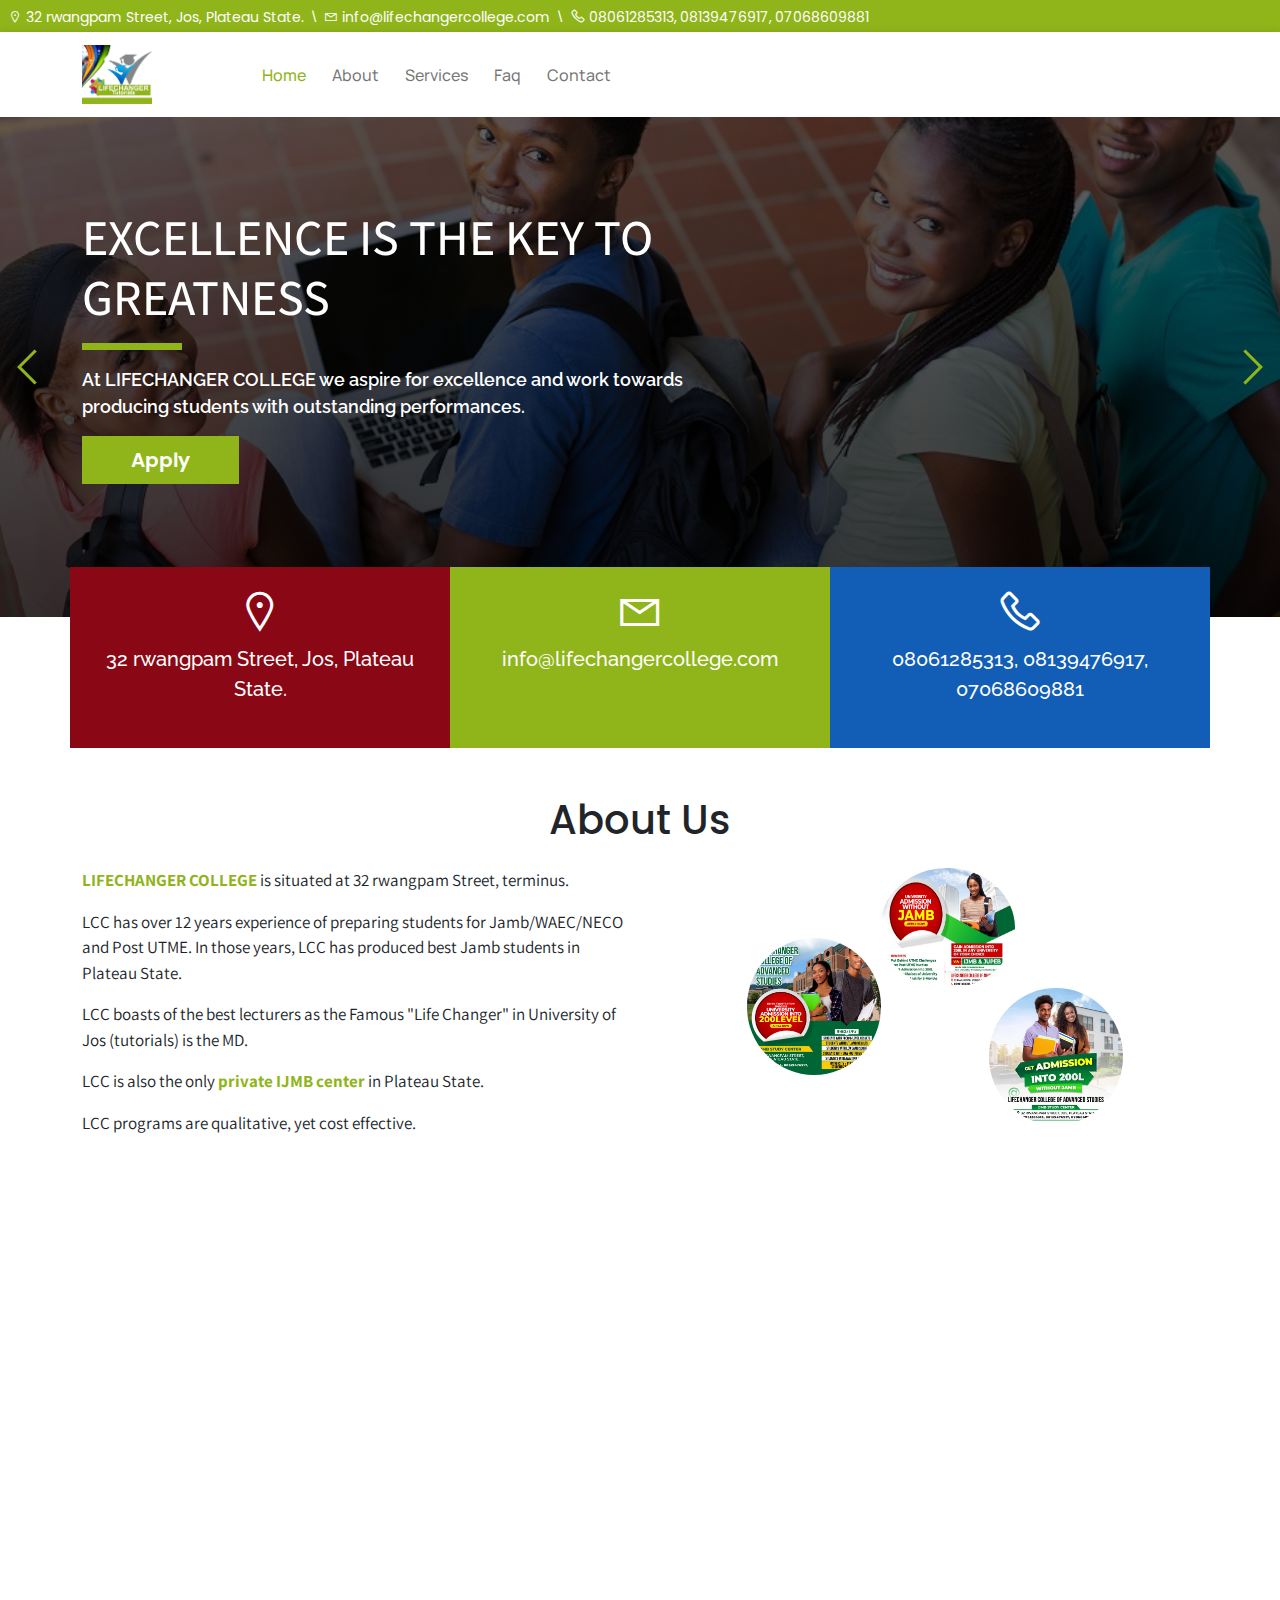
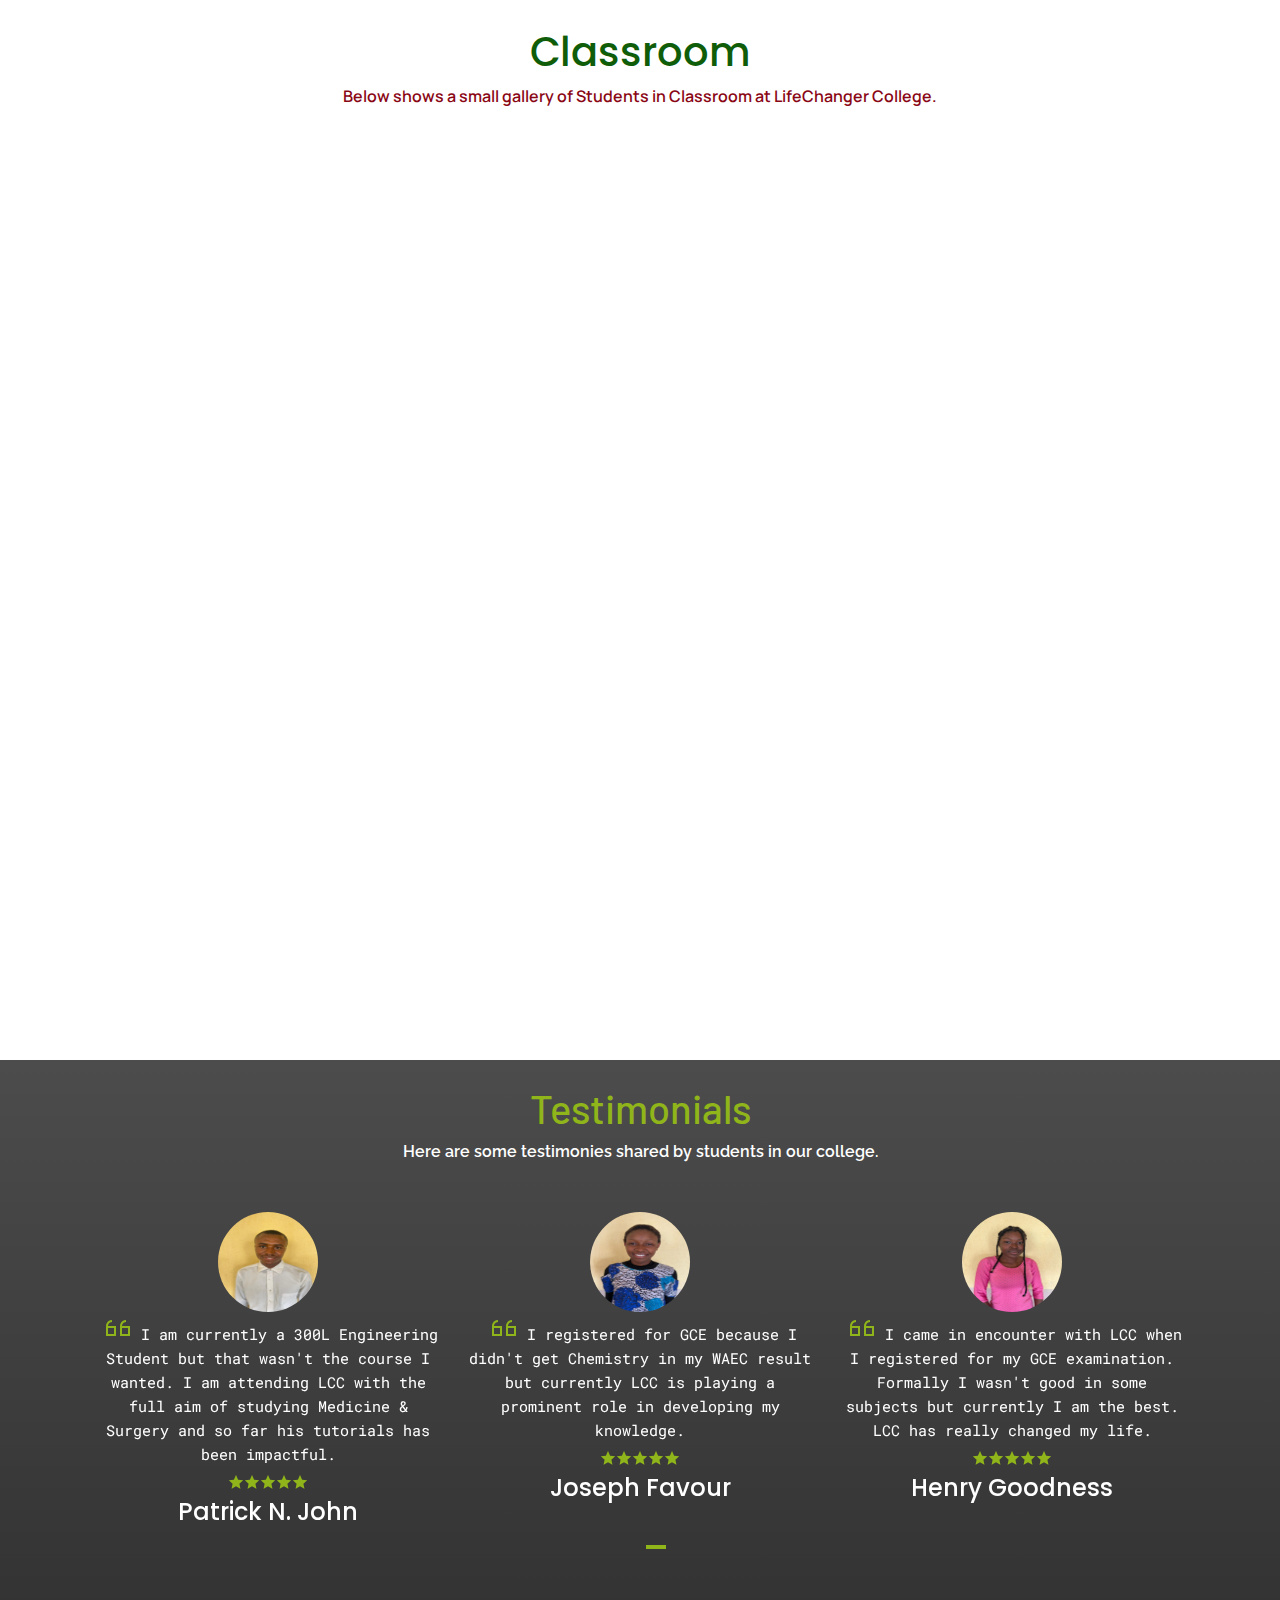
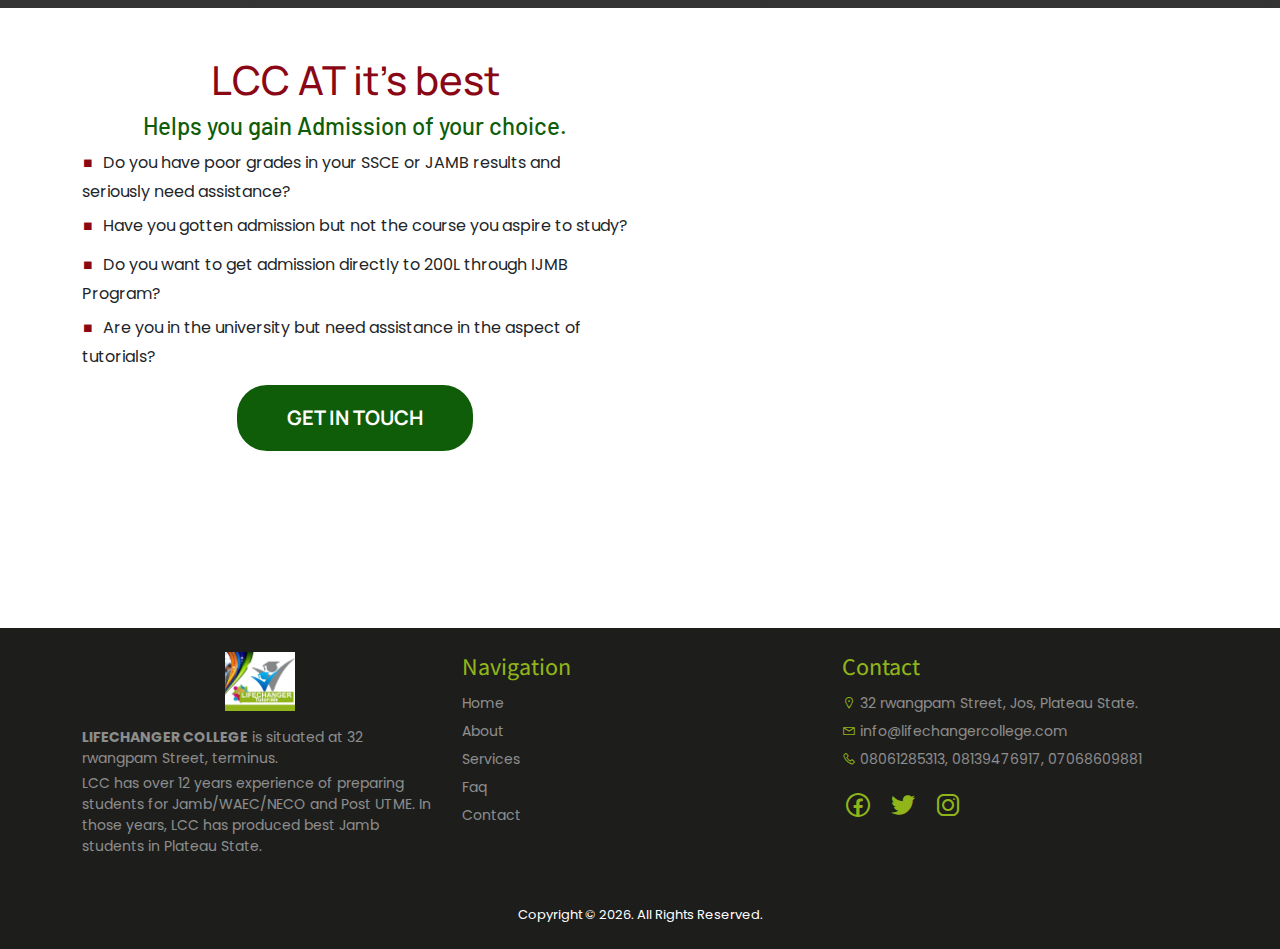
<file: index.html>
<!doctype html>
<html lang="en">
  <head>
    <title>LIFECHANGER COLLEGE - Home</title>
    <!-- Required meta tags -->
    <meta charset="utf-8">
    <meta name="viewport" content="width=device-width, initial-scale=1, shrink-to-fit=no">

    <!-- Bootstrap CSS v5.2.0-beta1 -->
    <link rel="stylesheet" href="bootstrap/css/bootstrap.min.css">
     <!-- Custom CSS -->
     <link rel="stylesheet" href="css/styles.css">
     <link rel="stylesheet" href="css/responsive.css">
     <!-- Animate CSS -->
     <link rel="stylesheet" href="css/animate.css">
    <!-- Line Awesome -->
    <link rel="stylesheet" href="line-awesome/css/line-awesome.css">
    <link rel="stylesheet" href="line-awesome/css/line-awesome.min.css">
    <!-- Font Awesome -->
    <script src="js/font-awesome.js"></script>
    <!-- Slick CSS -->
    <link rel="stylesheet" href="slick-1.8.1/slick-1.8.1/slick/slick.css">
    <link rel="stylesheet" href="slick-1.8.1/slick-1.8.1/slick/slick-theme.css">
    <!-- Fancybox CSS -->
    <link rel="stylesheet" href="fancybox-master/fancybox-master/dist/jquery.fancybox.min.css">
  </head>
  <body>

    <div class="site-header px-2 py-1 d-none d-lg-block">
       <div class="row">
        <div class="col-lg-10">
           <a href="https://goo.gl/maps/JPoEafeBt1A8Vbyn8" target="_blank" class="header-links text-white"><span class="las la-map-marker-alt"></span>  32 rwangpam Street, Jos, Plateau State.</a> <span class="mx-1 text-white">\</span>
           <a href="mailto:info@lifechangercollege.com" class="header-links text-white"><span class="la la-envelope-o"></span>  info@lifechangercollege.com</a> <span class="mx-1 text-white">\</span>
           <span class="las la-phone text-white"></span> <a href="tel:08061285313" class="header-links text-white">08061285313,</a> <a href="tel:08139476917" class="header-links text-white">08139476917,</a> <a href="tel:07068609881" class="header-links text-white">07068609881</a>
        </div>

        <div class="col-lg-2 text-end">
           <a href="#re" class="header-links text-white mx-2"><span class="fab fa-facebook"></span></a>
           <a href="#re" class="header-links text-white mx-2"><span class="fab fa-twitter"></span></a>
           <a href="#re" class="header-links text-white mx-2"><span class="fab fa-instagram"></span></a>
        </div>
       </div>
    </div>

    <nav class="navbar navbar-expand-lg navbar-light">
        <div class="container">
        <a class="navbar-brand" href="index.html">
          <img src="img/life-changer.png" alt="life-changer-logo" class="img-logo">
        </a>
        <button class="navbar-toggler toggle-btn d-lg-none" type="button" data-bs-toggle="collapse" data-bs-target="#collapsibleNavId" aria-controls="collapsibleNavId"
          aria-expanded="false" aria-label="Toggle navigation">
          <span class="las la-bars"></span>
        </button>
        <div class="collapse navbar-collapse" id="collapsibleNavId">
          <ul class="navbar-nav me-auto mt-2 mt-lg-0 offset-lg-1">
            <li class="nav-item active">
              <a class="nav-link" href="index.html">Home</a>
            </li>
            <li class="nav-item">
              <a class="nav-link" href="about.html">About</a>
            </li>
            <li class="nav-item">
              <a class="nav-link" href="services.html">Services</a>
            </li>
            <li class="nav-item">
              <a class="nav-link" href="faq.html">Faq</a>
            </li>
            <li class="nav-item">
              <a class="nav-link" href="contact.html">Contact</a>
            </li>
          </ul>
        </div>
      </div>
    </nav>

   <div class="fade-banner">
    <div>
    <div class="home-banner">
       <div class="container">
        <div class="row">
        <div class="col-lg-7">
        <div class="banner-text">
          <h1 class="text-assistance text-uppercase text-white">Excellence is the key to Greatness</h1>
          <div class="green-bot my-3"></div>
          <p class="text-white text-raleway font-600">At LIFECHANGER COLLEGE we aspire for excellence and work towards producing students with outstanding performances.</p>
          <a href="contact.html" class="btn btn-apply btn-lg text-poppins font-600 px-5">Apply <span class="fas fa-angle-double-right"></span></a>
        </div>
      </div>
      </div>
       </div>
    </div>
  </div>

  <div>
    <div class="banner-2">
       <div class="container">
        <div class="row">
        <div class="col-lg-7">
        <div class="banner-text">
          <h1 class="text-assistance text-uppercase text-white">Equips you for Examinations</h1>
          <div class="green-bot my-3"></div>
          <p class="text-white text-raleway font-600">We Prepare Students for both SSCE and undergraduate examinations thus improving your confidence of excelling with distinctions.</p>
          <a href="contact.html" class="btn btn-apply btn-lg text-poppins font-600 px-5">Apply <span class="fas fa-angle-double-right"></span></a>
        </div>
      </div>
      </div>
       </div>
    </div>
  </div>

  <div>
    <div class="banner-3">
       <div class="container">
        <div class="row">
        <div class="col-lg-7">
        <div class="banner-text">
          <h1 class="text-assistance text-uppercase text-white">Easy and Simple Learning Process</h1>
          <div class="green-bot my-3"></div>
          <p class="text-white text-raleway font-600">Our Tutors in LIFECHANGER COLLEGE makes the system of knowledge acquisition easy, condusive and convinient for everyone.</p>
          <a href="contact.html" class="btn btn-apply btn-lg text-poppins font-600 px-5">Apply <span class="fas fa-angle-double-right"></span></a>
        </div>
      </div>
      </div>
       </div>
    </div>
  </div>

  </div>

  <div class="container">
    <section class="under-banner">
      <div class="row">
        <div class="col-md-4 g-0">
        <div class="undban-row first text-raleway mx-sm-0 mx-2" align="center">
          <span class="las la-map-marker-alt la-3x"></span>
          <p class="p-2 font-500"><a href="https://goo.gl/maps/JPoEafeBt1A8Vbyn8" target="_blank" class="text-white und-link">32 rwangpam Street, Jos, Plateau State.</a></p>
        </div>
      </div>

      <div class="col-md-4 g-0">
        <div class="undban-row second text-raleway mx-sm-0 mx-2" align="center">
          <span class="la la-envelope-o la-3x"></span>
          <p class="p-2 font-500"><a href="mailto:info@lifechangercollege.com" class="text-white und-link">info@lifechangercollege.com</a></p>
        </div>
      </div>

      <div class="col-md-4 g-0">
        <div class="undban-row third text-raleway mx-sm-0 mx-2" align="center">
          <span class="las la-phone la-3x"></span>
          <p class="p-2 font-500">
            <span><a href="tel:08061285313" class="text-white und-link">08061285313</a>, </span>
            <span><a href="tel:08139476917" class="text-white und-link">08139476917</a>, </span>
            <span><a href="tel:07068609881" class="text-white und-link">07068609881</a></span>
          </p>
        </div>
      </div>
      </div>
    </section>
  </div>

  <div class="container">

    <section class="about-area mt-5">
        <h1 class="text-center text-poppins">About Us</h1>

        <div class="row">
          <div class="col-lg-6 text-assistance mt-3">
            <p><b class="text-green">LIFECHANGER COLLEGE</b> is situated at 32 rwangpam Street, terminus.</p>
            <p>LCC has over 12 years experience of preparing students for Jamb/WAEC/NECO and Post UTME. In those years, LCC has produced best Jamb students in Plateau State.</p>
            <p>LCC boasts of the best lecturers as the Famous "Life Changer" in University of Jos (tutorials) is the MD.</p>
            <p>LCC is also the only <b class="text-green">private IJMB center</b> in Plateau State.</p>
            <p>LCC programs are qualitative, yet cost effective.</p>
          </div>

          <div class="col-lg-6 mt-3">

            <div class="d-none d-lg-block">
            <div class="row justify-content-end">
            <div class="col-10">
            <div class="row">
              <div class="col-4 fir-row">
            <div class="about-img first text-center wow fadeIn" data-wow-duration="1500" data-wow-delay="0.5s">
              <a href="img/life-changer-flier1.jpg" data-fancybox="gallery" data-caption="About LIFECHANGER COLLEGE">
                <img src="img/life-changer-flier1.jpg" alt="life-changer-flier1" class="img-fluid">
              </a>
            </div>
          </div>

          <div class="col-4">
            <div class="about-img second wow fadeIn" data-wow-duration="1500">
              <a href="img/life-changer-flier2.jpg" data-fancybox="gallery" data-caption="About LIFECHANGER COLLEGE">
              <img src="img/life-changer-flier2.jpg" alt="life-changer-flier1" class="img-fluid">
            </a>
          </div>
        </div>

        <div class="col-4 th-row">
          <div class="about-img third text-end wow fadeIn" data-wow-duration="1500" data-wow-delay="1s">
            <a href="img/life-changer-flier3.jpg" data-fancybox="gallery" data-caption="About LIFECHANGER COLLEGE">
            <img src="img/life-changer-flier3.jpg" alt="life-changer-flier1" class="img-fluid">
          </a>
        </div>
      </div>
      </div>
    </div>
  </div>
</div>

    <div class="d-block d-lg-none">
      <div class="row justify-content-center">
      <div class="col-sm-6 col-md-4 wow fadeIn" data-wow-duration="1500">
        <a href="img/life-changer-flier1.jpg" data-fancybox="gallery" data-caption="About LIFECHANGER COLLEGE">
        <img src="img/life-changer-flier1.jpg" alt="life-changer-flier1" class="img-fluid">
      </a>
      </div>
      <div class="col-sm-6 col-md-4 mt-3 wow fadeIn" data-wow-duration="1500">
        <a href="img/life-changer-flier2.jpg" data-fancybox="gallery" data-caption="About LIFECHANGER COLLEGE">
        <img src="img/life-changer-flier2.jpg" alt="life-changer-flier1" class="img-fluid">
      </a>
      </div>
      <div class="col-sm-6 col-md-4 mt-3 wow fadeIn" data-wow-duration="1500">
        <a href="img/life-changer-flier3.jpg" data-fancybox="gallery" data-caption="About LIFECHANGER COLLEGE">
        <img src="img/life-changer-flier3.jpg" alt="life-changer-flier1" class="img-fluid">
      </a>
      </div>
    </div>
    </div>

          </div>

        </div>
    </section>

    <section class="services-area mt-5">
       <div class="row">
        <div class="col-lg-6 g-0">
          <div class="wow fadeIn" data-wow-duration="2000">
            <img src="img/lfc-services.jpg" alt="lcc-services" class="img img-service">
          </div>
        </div>

        <div class="col-lg-6 g-0">
            <div class="service-textarea wow fadeIn p-3" data-wow-duration="2000">
                <h2 class="text-green text-uppercase text-bebas">Our Services</h2>
                <p class="text-white text-assistance">Our services include but not limited to Exam preparationin any of the following:</p>
                <ul class="service-list text-poppins">
                  <li><span class="las la-square text-green list-icon"></span> JAMB</li>
                  <li><span class="las la-square text-green list-icon"></span> WAEC</li>
                  <li><span class="las la-square text-green list-icon"></span> NECO</li>
                  <li><span class="las la-square text-green list-icon"></span> IJMB</li>
                  <li><span class="las la-square text-green list-icon"></span> CAPACITY BUILDING PROGRAMS</li>
                  <li><span class="las la-square text-green list-icon"></span> COLLEGE TUTORIALS</li>
                </ul>
            </div>
        </div>
       </div>
    </section>

    <section class="classroom-area mt-5">
      <h1 class="text-center text-poppins text-dark-green">Classroom</h1>
       <p class="text-center font-600 text-maroon">Below shows a small gallery of Students in Classroom at LifeChanger College.</p>
      <div class="row">
        <div class="col-md-4 mt-3">
          <div class="wow fadeInLeftBig" data-wow-duration="1000">
            <a href="img/life-changer-1.jpg" data-fancybox="gallery" data-caption="LIFECHANGER COLLEGE Classroom">
          <img src="img/life-changer-1.jpg" alt="life-changer-classroom" class="img img-fluid">
        </a>
        </div>
        </div>

        <div class="col-md-4 mt-3">
          <div class="wow flipInY" data-wow-duration="2000" data-wow-delay="0.8s">
            <a href="img/life-changer-3.jpg" data-fancybox="gallery" data-caption="LIFECHANGER COLLEGE Classroom">
          <img src="img/life-changer-3.jpg" alt="life-changer-classroom" class="img img-fluid">
        </a>
        </div>
        </div>

        <div class="col-md-4 mt-3">
          <div class="wow fadeInRightBig" data-wow-duration="1000" data-wow-delay="1s">
            <a href="img/life-changer-4.jpg" data-fancybox="gallery" data-caption="LIFECHANGER COLLEGE Classroom">
          <img src="img/life-changer-4.jpg" alt="life-changer-classroom" class="img img-fluid">
          </a>
        </div>
        </div>
      </div>
    </section>

  </div>


  <section class="contact-area mt-5">
      <div class="row">

        <div class="col-lg-6 g-0 order-last order-lg-first">
           <div class="contact-bg p-3 wow fadeIn" data-wow-duration="2000">
              <h2 class="text-center text-barlow text-white font-600">Contact Us</h2>

              <div class="container">
                <p class="font-600 text-center">Send Us a Message and we'll reply you shortly.</p>
              <form action="contact_process.php" method="post">
                  <div class="row">
                    <div class="col-md-6 mt-2 mt-md-2">
                      <label for="name" class="form-label text-white text-poppins font-400">Name</label>
                      <input type="text" name="name" id="name" class="form-control contact-control text-assistance" placeholder="Your Name" required>
                    </div>

                    <div class="col-md-6 mt-2 mt-md-2">
                      <label for="email" class="form-label text-white text-poppins font-400">Email</label>
                      <input type="email" name="email" id="email" class="form-control contact-control text-assistance" placeholder="Your Email" required>
                    </div>

                    <div class="col-md-6 mt-2 mt-md-3">
                      <label for="phone" class="form-label text-white text-poppins font-400">Phone Number</label>
                      <input type="tel" name="phone" id="phone" class="form-control contact-control text-assistance" placeholder="Your Phone Number" required>
                    </div>

                    <div class="col-md-6 mt-2 mt-md-3">
                      <label for="topic" class="form-label text-white text-poppins font-400">Service of Topic</label>
                      <select name="topic" id="topic" class="form-select contact-control text-assistance" required>
                        <option value="">--- Choose ---</option>
                        <option value="JAMB">JAMB</option>
                        <option value="WAEC">WAEC</option>
                        <option value="NECO">NECO</option>
                        <option value="IJMB">IJMB</option>
                        <option value="CAPACITY BUILDING PROGRAMS">CAPACITY BUILDING PROGRAMS</option>
                        <option value="COLLEGE TUTORIALS">COLLEGE TUTORIALS</option>
                      </select>
                    </div>

                    <div class="col-md-12 mt-2 mt-md-3">
                      <label for="msg" class="form-label text-white text-poppins font-400">Message</label>
                      <textarea name="msg" id="msg" cols="30" rows="6" class="form-control contact-control text-assistance" placeholder="Your Message" required></textarea>
                    </div>

                    <div class="col-md-12 mt-3 mb-2">
                      <div class="d-grid">
                        <button type="submit" class="btn btn-submit py-2 font-600">Submit <i class="fa fa-paper-plane-o mx-1" aria-hidden="true"></i></button>
                      </div>
                    </div>

                  </div>
              </form>
            </div>
           </div>
        </div>

        <div class="col-lg-6 g-0 order-first order-lg-last wow fadeIn" data-wow-duration="2000">
          <img src="img/contact-lfc.jpg" alt="contact-lcc" class="img img-contact" width="100%">
        </div>

      </div>
    </section>

    <section class="testimonials-area mt-5 pb-2">
      <div class="container">
       <div class="pt-4 pb-3">
       <h1 class="text-center text-green text-barlow">Testimonials</h1>
       <p class="text-white text-center text-raleway font-600">Here are some testimonies shared by students in our college.</p>
      </div>

      <div class="testimonials mt-3">
        <div class="testimonial-div container" align="center">
           <img src="img/patrick-john-lfc.jpg" alt="patrick-john-lfc" class="img img-testimonial">
           <div class="testimonial-content">
              <span class="las la-quote-left la-2x text-green mx-1"></span>
              <span class="text-roboto-mono text-white" style="font-size: 15px;">I am currently a 300L Engineering Student but that wasn't the course I wanted. I am attending LCC with the full aim of studying Medicine & Surgery and so far his tutorials has been impactful.</span> <br>
              <div class="my-1">
              <span class="las la-star text-green"></span><span class="las la-star text-green"></span><span class="las la-star text-green"></span><span class="las la-star text-green"></span><span class="las la-star text-green"></span>
            </div>
              <h4 class="text-poppins text-white">Patrick N. John</h4>
           </div>
        </div>

        <div class="testimonial-div container" align="center">
         <img src="img/joseph-favour-lfc.jpg" alt="joseph-favour-lfc" class="img img-testimonial">
         <div class="testimonial-content">
          <span class="las la-quote-left la-2x text-green mx-1"></span>
          <span class="text-roboto-mono text-white" style="font-size: 15px;">I registered for GCE because I didn't get Chemistry in my WAEC result but currently LCC is playing a prominent role in developing my knowledge.</span> <br>
          <div class="my-1">
          <span class="las la-star text-green"></span><span class="las la-star text-green"></span><span class="las la-star text-green"></span><span class="las la-star text-green"></span><span class="las la-star text-green"></span>
        </div>
          <h4 class="text-poppins text-white">Joseph Favour</h4>
       </div>        
       </div>

       <div class="testimonial-div container" align="center">
         <img src="img/henry-goodness-lfc.jpg" alt="henry-goodness-lfc" class="img img-testimonial">
         <div class="testimonial-content">
          <span class="las la-quote-left la-2x text-green mx-1"></span>
          <span class="text-roboto-mono text-white" style="font-size: 15px;">I came in encounter with LCC when I registered for my GCE examination. Formally I wasn't good in some subjects but currently I am the best. LCC has really changed my life.</span> <br>
          <div class="my-1">
          <span class="las la-star text-green"></span><span class="las la-star text-green"></span><span class="las la-star text-green"></span><span class="las la-star text-green"></span><span class="las la-star text-green"></span>
        </div>
          <h4 class="text-poppins text-white">Henry Goodness</h4>
       </div>        
       </div>

     </div>
    </div>

    </section>

    <section class="cont-lfc-today mt-5">

      <div class="container">
        <div class="row">
          <div class="col-md-6">
             <div class="get-in-touch">
                  <h1 class="text-maroon text-center">LCC AT it's best</h1>
                  <h4 class="text-dark-green text-barlow text-center">Helps you gain Admission of your choice.</h4>

                  <ul class="text-poppins">
                    <li><span class="las la-square text-maroon list-icon"></span> Do you have poor grades in your SSCE or JAMB results and seriously need assistance?</li>
                    <li><span class="las la-square text-maroon list-icon"></span> Have you gotten admission but not the course you aspire to study?</li>
                    <li><span class="las la-square text-maroon list-icon"></span> Do you want to get admission directly to 200L through IJMB Program?</li>
                    <li><span class="las la-square text-maroon list-icon"></span> Are you in the university but need assistance in the aspect of tutorials?</li>
                  </ul>

                  <div class="text-center mt-3">
                    <a href="contact.html" type="button" class="btn btn-getntouch text-uppercase px-5 py-3"><b>Get in Touch</b></a>
                  </div>
             </div>
          </div>
          <div class="col-md-6 mt-4 mt-md-0">
            <div class="wow fadeInRightBig" data-wow-duration="2000">
              <a href="img/lfc-family.jpg" data-fancybox="gallery" data-caption="LIFECHANGER COLLEGE at it's best">
            <img src="img/lfc-family.jpg" alt="lcc-family" class="img img-fluid lccfam-img">
            </a>
          </div>
          </div>
        </div>
      </div>

    </section>

    <br>

    <footer class="footer-area mt-5 pt-4 pb-2">
       <div class="container">
        <div class="row">
          <div class="col-lg-4">
            <div class="text-center mb-3">
            <img src="img/life-changer.png" alt="life-changer-logo" class="img-logo" width="70px" style="background: white;">
          </div>
            <div class="footer-text text-poppins text-white-50">
              <span><b>LIFECHANGER COLLEGE</b> is situated at 32 rwangpam Street, terminus.</span> <br>
              <span class="d-block mt-1"></span>
              <span class="pt-3">LCC has over 12 years experience of preparing students for Jamb/WAEC/NECO and Post UTME. In those years, LCC has produced best Jamb students in Plateau State.</span>
            </div>
          </div>

          <div class="col-lg-4 mt-3 mt-lg-0">
             <h4 class="text-green text-assistance">Navigation</h4>
             <ul class="footer-list text-poppins footer-text">
              <li><a href="index.html" class="text-white-50">Home</a></li>
              <li><a href="about.html" class="text-white-50">About</a></li>
              <li><a href="services.html" class="text-white-50">Services</a></li>
              <li><a href="faq.html" class="text-white-50">Faq</a></li>
              <li><a href="contact.html" class="text-white-50">Contact</a></li>
             </ul>
          </div>

          <div class="col-lg-4 mt-1 mt-lg-0">
            <h4 class="text-green text-assistance">Contact</h4>
            <ul class="footer-list text-poppins footer-text">
              <li><span class="text-green las la-map-marker"></span> <a href="https://goo.gl/maps/JPoEafeBt1A8Vbyn8" target="_blank" class="text-white-50">32 rwangpam Street, Jos, Plateau State.</a></li>
              <li><span class="text-green la la-envelope-o"></span> <a href="mailto:info@lifechangercollege.com" class="text-white-50">info@lifechangercollege.com</a></li>
              <li><span class="text-green las la-phone"></span> <a href="tel:08061285313" class="text-white-50">08061285313,</a> <a href="tel:08139476917" class="text-white-50">08139476917,</a> <a href="tel:07068609881" class="text-white-50">07068609881</a></li>
             </ul>

             <div class="footer-socials text-center text-lg-start">
              <a href="#un"><span class="lab la-facebook la-2x"></span></a>
              <a href="#un"><span class="lab la-twitter la-2x"></span></a>
              <a href="#un"><span class="lab la-instagram la-2x"></span></a>
             </div>
          </div>
        </div>

        <div class="copyright-area mt-lg-5 mt-4">
          <p class="text-white text-center text-poppins">Copyright &copy; <span id="copyright"><script>document.getElementById('copyright').appendChild(document.createTextNode(new Date().getFullYear()))</script></span>. All Rights Reserved.</p>
        </div>
       </div>
    </footer>
    

    <!-- Bootstrap JavaScript Libraries -->
    <script src="bootstrap/js/popper.min.js"></script>
    <script src="bootstrap/js/bootstrap.min.js"></script>

    <!-- Slick JS -->
    <script src="slick-js/jquery-1.11.0.min.js"></script>
    <script src="slick-js/jquery-migrate-1.2.1.min.js"></script>
    <script src="slick-1.8.1/slick-1.8.1/slick/slick.min.js"></script>

    <script>
      $('.fade-banner').slick({
        dots: false,
  infinite: true,
  speed: 1500,
  fade: true,
  cssEase: 'linear',
  autoplay:true,
  autoplaySpeed:3000,
  arrows: true,
  nextArrow: '<button class="carousel-arrow next inverted"><i class="la la-angle-right la-3x text-green"></i></button>',
  prevArrow: '<button class="carousel-arrow prev inverted"><i class="la la-angle-left la-3x text-green"></i></button>',
});

$('.testimonials').slick({
  dots: true,
  dotsClass: 'myslider-dots',
  infinite: false,
  speed: 500,
  slidesToShow: 3,
  slidesToScroll: 3,
  autoplay:true,
  autoplaySpeed:2000,
  arrows: true,
  nextArrow: '<button class="carousel-arrow next inverted"><i class="la la-angle-right la-3x text-green"></i></button>',
  prevArrow: '<button class="carousel-arrow prev inverted"><i class="la la-angle-left la-3x text-green"></i></button>',
  responsive: [
    {
      breakpoint: 1024,
      settings: {
        slidesToShow: 3,
        slidesToScroll: 3,
        infinite: true,
        dots: true,
        arrows: true,
      }
    },
    {
      breakpoint: 992,
      settings: {
        slidesToShow: 2,
        slidesToScroll: 2,
        arrows: true,
      }
    },
    {
      breakpoint: 768,
      settings: {
        slidesToShow: 1,
        slidesToScroll: 1,
        arrows: true,
      }
    }
    // You can unslick at a given breakpoint now by adding:
    // settings: "unslick"
    // instead of a settings object
  ]
});
    </script>

    <script src="js/script.js"></script>

    <!-- WOW JS -->
    <script src="js/wow.js"></script>
      <script>
        wow = new WOW(
          {
            boxClass:     'wow',      // default
            animateClass: 'animated', // default
            offset:       0,          // default
            mobile:       true,       // default
            live:         true        // default
          }
        )
      wow.init();
             
    </script>    

    <!-- Fancybox js -->
    <script src="fancybox-master/fancybox-master/dist/jquery.fancybox.min.js"></script>
    
  </body>
</html>
</file>
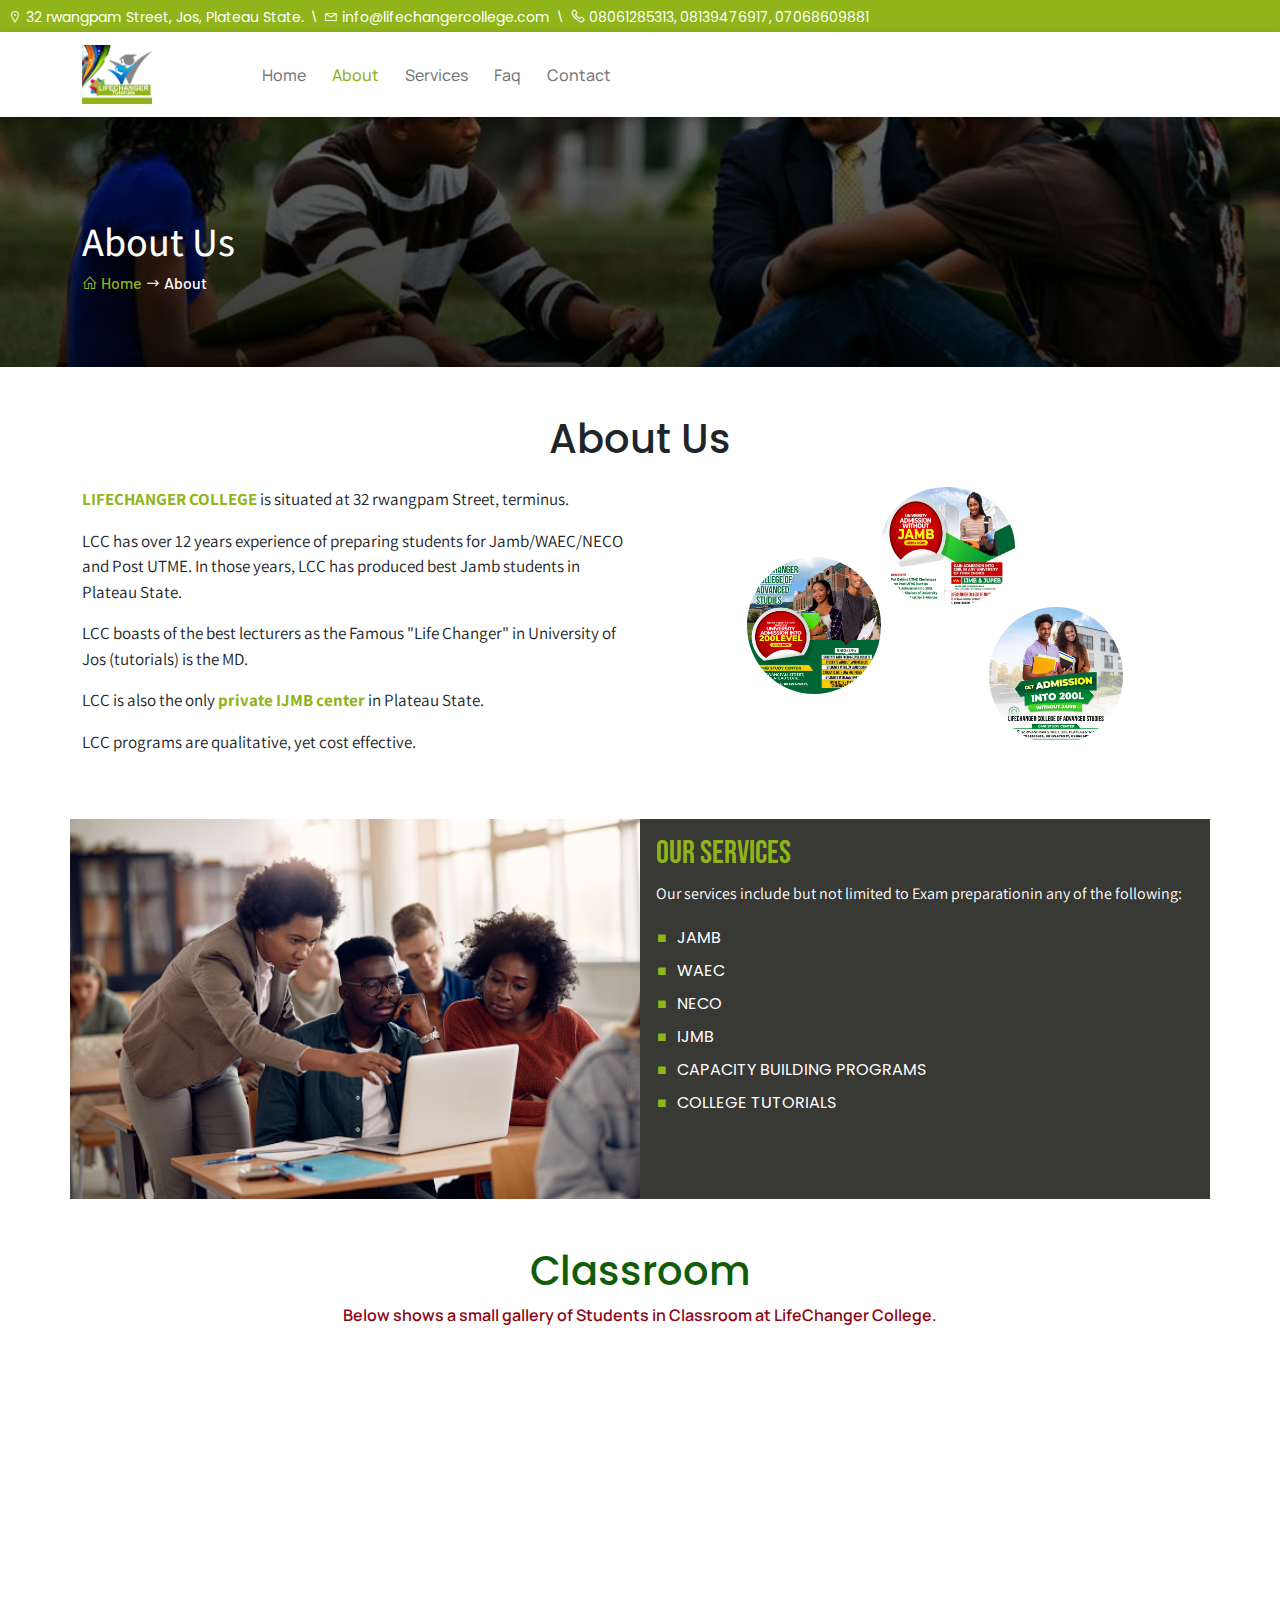
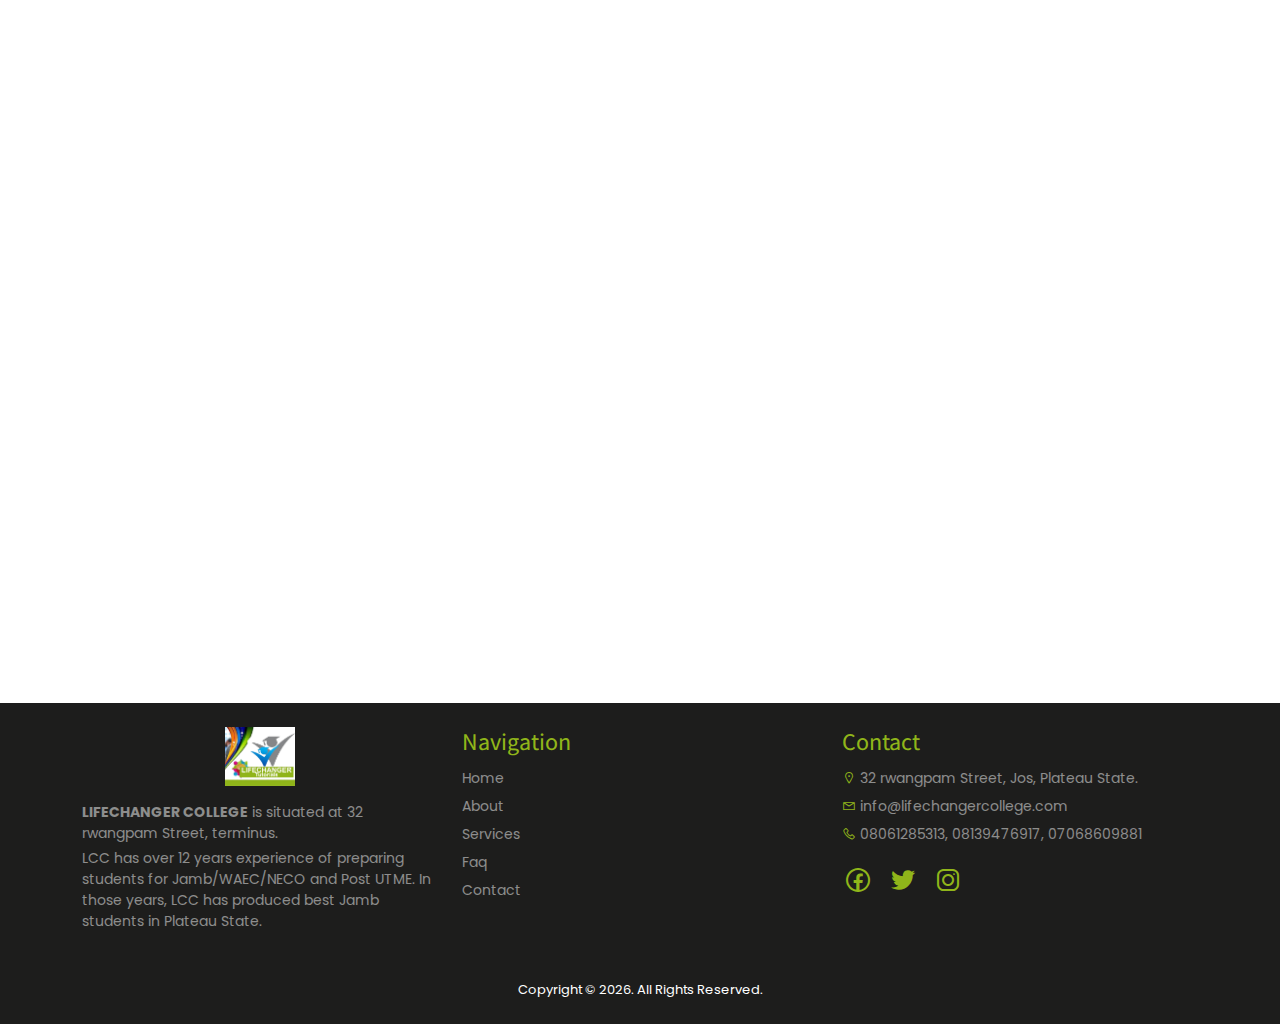
<file: about.html>
<!doctype html>
<html lang="en">
  <head>
    <title>LIFECHANGER COLLEGE - About Us</title>
    <!-- Required meta tags -->
    <meta charset="utf-8">
    <meta name="viewport" content="width=device-width, initial-scale=1, shrink-to-fit=no">

    <!-- Bootstrap CSS v5.2.0-beta1 -->
    <link rel="stylesheet" href="bootstrap/css/bootstrap.min.css">
     <!-- Custom CSS -->
     <link rel="stylesheet" href="css/styles.css">
     <link rel="stylesheet" href="css/responsive.css">
     <!-- Animate CSS -->
     <link rel="stylesheet" href="css/animate.css">
    <!-- Line Awesome -->
    <link rel="stylesheet" href="line-awesome/css/line-awesome.css">
    <link rel="stylesheet" href="line-awesome/css/line-awesome.min.css">
    <!-- Font Awesome -->
    <script src="js/font-awesome.js"></script>
    <!-- Slick CSS -->
    <link rel="stylesheet" href="slick-1.8.1/slick-1.8.1/slick/slick.css">
    <link rel="stylesheet" href="slick-1.8.1/slick-1.8.1/slick/slick-theme.css">
    <!-- Fancybox CSS -->
    <link rel="stylesheet" href="fancybox-master/fancybox-master/dist/jquery.fancybox.min.css">
  </head>
  <body>

    <div class="site-header px-2 py-1 d-none d-lg-block">
       <div class="row">
        <div class="col-lg-10">
           <a href="https://goo.gl/maps/JPoEafeBt1A8Vbyn8" target="_blank" class="header-links text-white"><span class="las la-map-marker-alt"></span>  32 rwangpam Street, Jos, Plateau State.</a> <span class="mx-1 text-white">\</span>
           <a href="mailto:info@lifechangercollege.com" class="header-links text-white"><span class="la la-envelope-o"></span>  info@lifechangercollege.com</a> <span class="mx-1 text-white">\</span>
           <span class="las la-phone text-white"></span> <a href="tel:08061285313" class="header-links text-white">08061285313,</a> <a href="tel:08139476917" class="header-links text-white">08139476917,</a> <a href="tel:07068609881" class="header-links text-white">07068609881</a>
        </div>

        <div class="col-lg-2 text-end">
           <a href="#re" class="header-links text-white mx-2"><span class="fab fa-facebook"></span></a>
           <a href="#re" class="header-links text-white mx-2"><span class="fab fa-twitter"></span></a>
           <a href="#re" class="header-links text-white mx-2"><span class="fab fa-instagram"></span></a>
        </div>
       </div>
    </div>

    <nav class="navbar navbar-expand-lg navbar-light">
        <div class="container">
        <a class="navbar-brand" href="index.html">
          <img src="img/life-changer.png" alt="life-changer-logo" class="img-logo">
        </a>
        <button class="navbar-toggler toggle-btn d-lg-none" type="button" data-bs-toggle="collapse" data-bs-target="#collapsibleNavId" aria-controls="collapsibleNavId"
          aria-expanded="false" aria-label="Toggle navigation">
          <span class="las la-bars"></span>
        </button>
        <div class="collapse navbar-collapse" id="collapsibleNavId">
          <ul class="navbar-nav me-auto mt-2 mt-lg-0 offset-lg-1">
            <li class="nav-item">
              <a class="nav-link" href="index.html">Home</a>
            </li>
            <li class="nav-item active">
              <a class="nav-link" href="about.html">About</a>
            </li>
            <li class="nav-item">
              <a class="nav-link" href="services.html">Services</a>
            </li>
            <li class="nav-item">
              <a class="nav-link" href="faq.html">Faq</a>
            </li>
            <li class="nav-item">
              <a class="nav-link" href="contact.html">Contact</a>
            </li>
          </ul>
        </div>
      </div>
    </nav>

    <div class="other-banners">
        <div class="container">
        <h1 class="text-white text-assistance">About Us</h1>
        <h6 class="text-barlow"><a href="index.html" class="text-green"><span class="las la-home"></span> Home</a> <span class="text-white"> <span class="las la-long-arrow-alt-right"></span> About</span></h6>
        </div>
    </div>


    <div class="container">

        <section class="about-area mt-5">
            <h1 class="text-center text-poppins">About Us</h1>
    
            <div class="row">
              <div class="col-lg-6 text-assistance mt-3">
                <p><b class="text-green">LIFECHANGER COLLEGE</b> is situated at 32 rwangpam Street, terminus.</p>
                <p>LCC has over 12 years experience of preparing students for Jamb/WAEC/NECO and Post UTME. In those years, LCC has produced best Jamb students in Plateau State.</p>
                <p>LCC boasts of the best lecturers as the Famous "Life Changer" in University of Jos (tutorials) is the MD.</p>
                <p>LCC is also the only <b class="text-green">private IJMB center</b> in Plateau State.</p>
                <p>LCC programs are qualitative, yet cost effective.</p>
              </div>
    
              <div class="col-lg-6 mt-3">
    
                <div class="d-none d-lg-block">
                <div class="row justify-content-end">
                <div class="col-10">
                <div class="row">
                  <div class="col-4 fir-row">
                <div class="about-img first text-center wow fadeIn" data-wow-duration="1500" data-wow-delay="0.5s">
                  <a href="img/life-changer-flier1.jpg" data-fancybox="gallery" data-caption="About LIFECHANGER COLLEGE">
                    <img src="img/life-changer-flier1.jpg" alt="life-changer-flier1" class="img-fluid">
                  </a>
                </div>
              </div>
    
              <div class="col-4">
                <div class="about-img second wow fadeIn" data-wow-duration="1500">
                  <a href="img/life-changer-flier2.jpg" data-fancybox="gallery" data-caption="About LIFECHANGER COLLEGE">
                  <img src="img/life-changer-flier2.jpg" alt="life-changer-flier1" class="img-fluid">
                </a>
              </div>
            </div>
    
            <div class="col-4 th-row">
              <div class="about-img third text-end wow fadeIn" data-wow-duration="1500" data-wow-delay="1s">
                <a href="img/life-changer-flier3.jpg" data-fancybox="gallery" data-caption="About LIFECHANGER COLLEGE">
                <img src="img/life-changer-flier3.jpg" alt="life-changer-flier1" class="img-fluid">
              </a>
            </div>
          </div>
          </div>
        </div>
      </div>
    </div>
    
        <div class="d-block d-lg-none">
          <div class="row justify-content-center">
          <div class="col-sm-6 col-md-4 wow fadeIn" data-wow-duration="1500">
            <a href="img/life-changer-flier1.jpg" data-fancybox="gallery" data-caption="About LIFECHANGER COLLEGE">
            <img src="img/life-changer-flier1.jpg" alt="life-changer-flier1" class="img-fluid">
          </a>
          </div>
          <div class="col-sm-6 col-md-4 mt-3 wow fadeIn" data-wow-duration="1500">
            <a href="img/life-changer-flier2.jpg" data-fancybox="gallery" data-caption="About LIFECHANGER COLLEGE">
            <img src="img/life-changer-flier2.jpg" alt="life-changer-flier1" class="img-fluid">
          </a>
          </div>
          <div class="col-sm-6 col-md-4 mt-3 wow fadeIn" data-wow-duration="1500">
            <a href="img/life-changer-flier3.jpg" data-fancybox="gallery" data-caption="About LIFECHANGER COLLEGE">
            <img src="img/life-changer-flier3.jpg" alt="life-changer-flier1" class="img-fluid">
          </a>
          </div>
        </div>
        </div>
    
              </div>
    
            </div>
        </section>
    
        <section class="services-area mt-5">
           <div class="row">
            <div class="col-lg-6 g-0">
              <div class="wow fadeIn" data-wow-duration="2000">
                <img src="img/lfc-services.jpg" alt="lcc-services" class="img img-service">
              </div>
            </div>
    
            <div class="col-lg-6 g-0">
                <div class="service-textarea wow fadeIn p-3" data-wow-duration="2000">
                    <h2 class="text-green text-uppercase text-bebas">Our Services</h2>
                    <p class="text-white text-assistance">Our services include but not limited to Exam preparationin any of the following:</p>
                    <ul class="service-list text-poppins">
                      <li><span class="las la-square text-green list-icon"></span> JAMB</li>
                      <li><span class="las la-square text-green list-icon"></span> WAEC</li>
                      <li><span class="las la-square text-green list-icon"></span> NECO</li>
                      <li><span class="las la-square text-green list-icon"></span> IJMB</li>
                      <li><span class="las la-square text-green list-icon"></span> CAPACITY BUILDING PROGRAMS</li>
                      <li><span class="las la-square text-green list-icon"></span> COLLEGE TUTORIALS</li>
                    </ul>
                </div>
            </div>
           </div>
        </section>
    
        <section class="classroom-area mt-5">
          <h1 class="text-center text-poppins text-dark-green">Classroom</h1>
           <p class="text-center font-600 text-maroon">Below shows a small gallery of Students in Classroom at LifeChanger College.</p>
          <div class="row">
            <div class="col-md-4 mt-3">
              <div class="wow fadeInLeftBig" data-wow-duration="1000">
                <a href="img/life-changer-1.jpg" data-fancybox="gallery" data-caption="LIFECHANGER COLLEGE Classroom">
              <img src="img/life-changer-1.jpg" alt="life-changer-classroom" class="img img-fluid">
            </a>
            </div>
            </div>
    
            <div class="col-md-4 mt-3">
              <div class="wow flipInY" data-wow-duration="2000" data-wow-delay="0.8s">
                <a href="img/life-changer-3.jpg" data-fancybox="gallery" data-caption="LIFECHANGER COLLEGE Classroom">
              <img src="img/life-changer-3.jpg" alt="life-changer-classroom" class="img img-fluid">
            </a>
            </div>
            </div>
    
            <div class="col-md-4 mt-3">
              <div class="wow fadeInRightBig" data-wow-duration="1000" data-wow-delay="1s">
                <a href="img/life-changer-4.jpg" data-fancybox="gallery" data-caption="LIFECHANGER COLLEGE Classroom">
              <img src="img/life-changer-4.jpg" alt="life-changer-classroom" class="img img-fluid">
              </a>
            </div>
            </div>
          </div>
        </section>
    
      </div>


      <section class="contact-area mt-5">
        <div class="row">
  
          <div class="col-lg-6 g-0 order-last order-lg-first">
             <div class="contact-bg p-3 wow fadeIn" data-wow-duration="2000">
                <h2 class="text-center text-barlow text-white font-600">Contact Us</h2>
  
                <div class="container">
                    <p class="font-600 text-center">Send Us a Message and we'll reply you shortly.</p>
                <form action="contact_process.php" method="post">
                    <div class="row">
                      <div class="col-md-6 mt-2 mt-md-2">
                        <label for="name" class="form-label text-white text-poppins font-400">Name</label>
                        <input type="text" name="name" id="name" class="form-control contact-control text-assistance" placeholder="Your Name" required>
                      </div>
  
                      <div class="col-md-6 mt-2 mt-md-2">
                        <label for="email" class="form-label text-white text-poppins font-400">Email</label>
                        <input type="email" name="email" id="email" class="form-control contact-control text-assistance" placeholder="Your Email" required>
                      </div>
  
                      <div class="col-md-6 mt-2 mt-md-3">
                        <label for="phone" class="form-label text-white text-poppins font-400">Phone Number</label>
                        <input type="tel" name="phone" id="phone" class="form-control contact-control text-assistance" placeholder="Your Phone Number" required>
                      </div>
  
                      <div class="col-md-6 mt-2 mt-md-3">
                        <label for="topic" class="form-label text-white text-poppins font-400">Service of Topic</label>
                        <select name="topic" id="topic" class="form-select contact-control text-assistance" required>
                          <option value="">--- Choose ---</option>
                          <option value="JAMB">JAMB</option>
                          <option value="WAEC">WAEC</option>
                          <option value="NECO">NECO</option>
                          <option value="IJMB">IJMB</option>
                          <option value="CAPACITY BUILDING PROGRAMS">CAPACITY BUILDING PROGRAMS</option>
                          <option value="COLLEGE TUTORIALS">COLLEGE TUTORIALS</option>
                        </select>
                      </div>
  
                      <div class="col-md-12 mt-2 mt-md-3">
                        <label for="msg" class="form-label text-white text-poppins font-400">Message</label>
                        <textarea name="msg" id="msg" cols="30" rows="6" class="form-control contact-control text-assistance" placeholder="Your Message" required></textarea>
                      </div>
  
                      <div class="col-md-12 mt-3 mb-2">
                        <div class="d-grid">
                          <button type="submit" class="btn btn-submit py-2 font-600">Submit <i class="fa fa-paper-plane-o mx-1" aria-hidden="true"></i></button>
                        </div>
                      </div>
  
                    </div>
                </form>
              </div>
             </div>
          </div>
  
          <div class="col-lg-6 g-0 order-first order-lg-last wow fadeIn" data-wow-duration="2000">
            <img src="img/contact-lfc.jpg" alt="contact-lcc" class="img img-contact" width="100%">
          </div>
  
        </div>
      </section>


      <br>

      <footer class="footer-area mt-5 pt-4 pb-2">
         <div class="container">
          <div class="row">
            <div class="col-lg-4">
              <div class="text-center mb-3">
              <img src="img/life-changer.png" alt="life-changer-logo" class="img-logo" width="70px" style="background: white;">
            </div>
              <div class="footer-text text-poppins text-white-50">
                <span><b>LIFECHANGER COLLEGE</b> is situated at 32 rwangpam Street, terminus.</span> <br>
                <span class="d-block mt-1"></span>
                <span class="pt-3">LCC has over 12 years experience of preparing students for Jamb/WAEC/NECO and Post UTME. In those years, LCC has produced best Jamb students in Plateau State.</span>
              </div>
            </div>
  
            <div class="col-lg-4 mt-3 mt-lg-0">
               <h4 class="text-green text-assistance">Navigation</h4>
               <ul class="footer-list text-poppins footer-text">
                <li><a href="index.html" class="text-white-50">Home</a></li>
                <li><a href="about.html" class="text-white-50">About</a></li>
                <li><a href="services.html" class="text-white-50">Services</a></li>
                <li><a href="faq.html" class="text-white-50">Faq</a></li>
                <li><a href="contact.html" class="text-white-50">Contact</a></li>
               </ul>
            </div>
  
            <div class="col-lg-4 mt-1 mt-lg-0">
              <h4 class="text-green text-assistance">Contact</h4>
              <ul class="footer-list text-poppins footer-text">
                <li><span class="text-green las la-map-marker"></span> <a href="https://goo.gl/maps/JPoEafeBt1A8Vbyn8" target="_blank" class="text-white-50">32 rwangpam Street, Jos, Plateau State.</a></li>
                <li><span class="text-green la la-envelope-o"></span> <a href="mailto:lifechangercollege.com" class="text-white-50">info@lifechangercollege.com</a></li>
                <li><span class="text-green las la-phone"></span> <a href="tel:08061285313" class="text-white-50">08061285313,</a> <a href="tel:08139476917" class="text-white-50">08139476917,</a> <a href="tel:07068609881" class="text-white-50">07068609881</a></li>
               </ul>
  
               <div class="footer-socials text-center text-lg-start">
                <a href="#un"><span class="lab la-facebook la-2x"></span></a>
                <a href="#un"><span class="lab la-twitter la-2x"></span></a>
                <a href="#un"><span class="lab la-instagram la-2x"></span></a>
               </div>
            </div>
          </div>
  
          <div class="copyright-area mt-lg-5 mt-4">
            <p class="text-white text-center text-poppins">Copyright &copy; <span id="copyright"><script>document.getElementById('copyright').appendChild(document.createTextNode(new Date().getFullYear()))</script></span>. All Rights Reserved.</p>
          </div>
         </div>
      </footer>
      
  
      <!-- Bootstrap JavaScript Libraries -->
      <script src="bootstrap/js/popper.min.js"></script>
      <script src="bootstrap/js/bootstrap.min.js"></script>
  
      <!-- Slick JS -->
      <script src="slick-js/jquery-1.11.0.min.js"></script>
      <script src="slick-js/jquery-migrate-1.2.1.min.js"></script>
      <script src="slick-1.8.1/slick-1.8.1/slick/slick.min.js"></script>
  
      <script>
        $('.fade-banner').slick({
          dots: false,
    infinite: true,
    speed: 1500,
    fade: true,
    cssEase: 'linear',
    autoplay:true,
    autoplaySpeed:3000,
    arrows: true,
    nextArrow: '<button class="carousel-arrow next inverted"><i class="la la-angle-right la-3x text-green"></i></button>',
    prevArrow: '<button class="carousel-arrow prev inverted"><i class="la la-angle-left la-3x text-green"></i></button>',
  });
  
  $('.testimonials').slick({
    dots: true,
    dotsClass: 'myslider-dots',
    infinite: false,
    speed: 500,
    slidesToShow: 3,
    slidesToScroll: 3,
    autoplay:true,
    autoplaySpeed:2000,
    arrows: true,
    nextArrow: '<button class="carousel-arrow next inverted"><i class="la la-angle-right la-3x text-green"></i></button>',
    prevArrow: '<button class="carousel-arrow prev inverted"><i class="la la-angle-left la-3x text-green"></i></button>',
    responsive: [
      {
        breakpoint: 1024,
        settings: {
          slidesToShow: 3,
          slidesToScroll: 3,
          infinite: true,
          dots: true,
          arrows: true,
        }
      },
      {
        breakpoint: 992,
        settings: {
          slidesToShow: 2,
          slidesToScroll: 2,
          arrows: true,
        }
      },
      {
        breakpoint: 768,
        settings: {
          slidesToShow: 1,
          slidesToScroll: 1,
          arrows: true,
        }
      }
      // You can unslick at a given breakpoint now by adding:
      // settings: "unslick"
      // instead of a settings object
    ]
  });
      </script>
  
      <script src="js/script.js"></script>
  
      <!-- WOW JS -->
      <script src="js/wow.js"></script>
        <script>
          wow = new WOW(
            {
              boxClass:     'wow',      // default
              animateClass: 'animated', // default
              offset:       0,          // default
              mobile:       true,       // default
              live:         true        // default
            }
          )
        wow.init();
               
      </script>    
  
      <!-- Fancybox js -->
      <script src="fancybox-master/fancybox-master/dist/jquery.fancybox.min.js"></script>
      
    </body>
  </html>
</file>
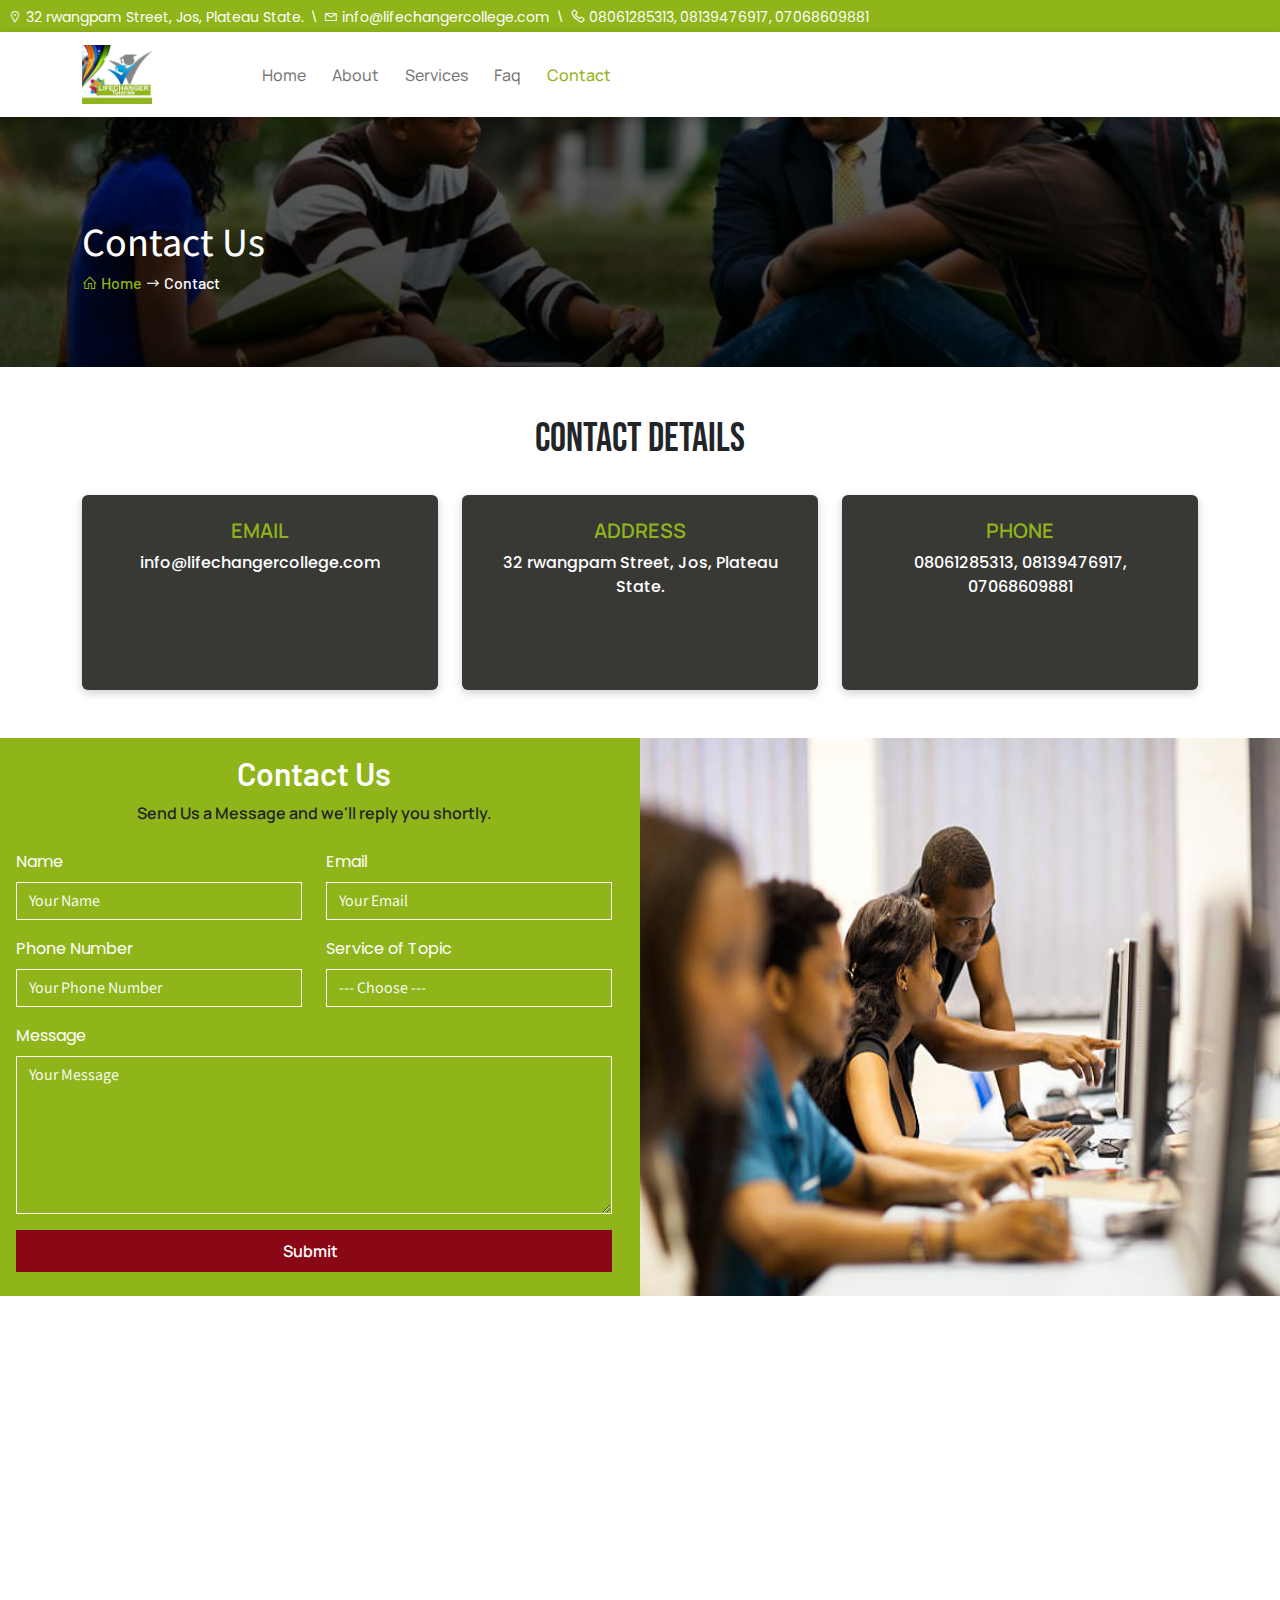
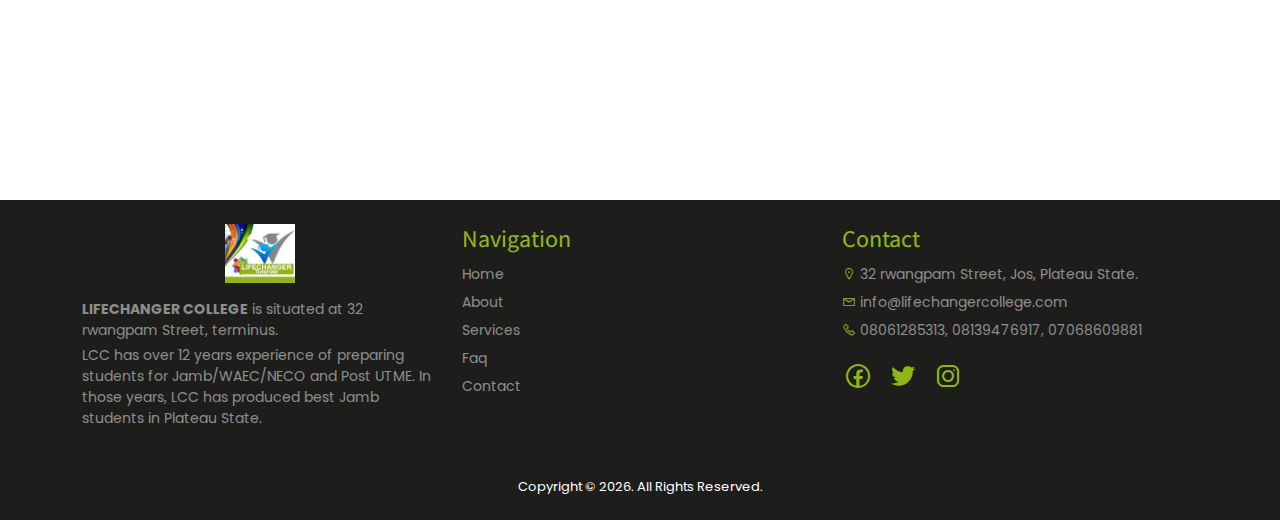
<file: contact.html>
<!doctype html>
<html lang="en">
  <head>
    <title>LIFECHANGER COLLEGE - FAQ</title>
    <!-- Required meta tags -->
    <meta charset="utf-8">
    <meta name="viewport" content="width=device-width, initial-scale=1, shrink-to-fit=no">

    <!-- Bootstrap CSS v5.2.0-beta1 -->
    <link rel="stylesheet" href="bootstrap/css/bootstrap.min.css">
     <!-- Custom CSS -->
     <link rel="stylesheet" href="css/styles.css">
     <link rel="stylesheet" href="css/responsive.css">
     <!-- Animate CSS -->
     <link rel="stylesheet" href="css/animate.css">
    <!-- Line Awesome -->
    <link rel="stylesheet" href="line-awesome/css/line-awesome.css">
    <link rel="stylesheet" href="line-awesome/css/line-awesome.min.css">
    <!-- Font Awesome -->
    <script src="js/font-awesome.js"></script>
    <!-- Slick CSS -->
    <link rel="stylesheet" href="slick-1.8.1/slick-1.8.1/slick/slick.css">
    <link rel="stylesheet" href="slick-1.8.1/slick-1.8.1/slick/slick-theme.css">
    <!-- Fancybox CSS -->
    <link rel="stylesheet" href="fancybox-master/fancybox-master/dist/jquery.fancybox.min.css">
  </head>
  <body>

    <div class="site-header px-2 py-1 d-none d-lg-block">
       <div class="row">
        <div class="col-lg-10">
           <a href="https://goo.gl/maps/JPoEafeBt1A8Vbyn8" target="_blank" class="header-links text-white"><span class="las la-map-marker-alt"></span>  32 rwangpam Street, Jos, Plateau State.</a> <span class="mx-1 text-white">\</span>
           <a href="mailto:info@lifechangercollege.com" class="header-links text-white"><span class="la la-envelope-o"></span>  info@lifechangercollege.com</a> <span class="mx-1 text-white">\</span>
           <span class="las la-phone text-white"></span> <a href="tel:08061285313" class="header-links text-white">08061285313,</a> <a href="tel:08139476917" class="header-links text-white">08139476917,</a> <a href="tel:07068609881" class="header-links text-white">07068609881</a>
        </div>

        <div class="col-lg-2 text-end">
           <a href="#re" class="header-links text-white mx-2"><span class="fab fa-facebook"></span></a>
           <a href="#re" class="header-links text-white mx-2"><span class="fab fa-twitter"></span></a>
           <a href="#re" class="header-links text-white mx-2"><span class="fab fa-instagram"></span></a>
        </div>
       </div>
    </div>

    <nav class="navbar navbar-expand-lg navbar-light">
        <div class="container">
        <a class="navbar-brand" href="index.html">
          <img src="img/life-changer.png" alt="life-changer-logo" class="img-logo">
        </a>
        <button class="navbar-toggler toggle-btn d-lg-none" type="button" data-bs-toggle="collapse" data-bs-target="#collapsibleNavId" aria-controls="collapsibleNavId"
          aria-expanded="false" aria-label="Toggle navigation">
          <span class="las la-bars"></span>
        </button>
        <div class="collapse navbar-collapse" id="collapsibleNavId">
          <ul class="navbar-nav me-auto mt-2 mt-lg-0 offset-lg-1">
            <li class="nav-item">
              <a class="nav-link" href="index.html">Home</a>
            </li>
            <li class="nav-item">
              <a class="nav-link" href="about.html">About</a>
            </li>
            <li class="nav-item">
              <a class="nav-link" href="services.html">Services</a>
            </li>
            <li class="nav-item">
              <a class="nav-link" href="faq.html">Faq</a>
            </li>
            <li class="nav-item active">
              <a class="nav-link" href="contact.html">Contact</a>
            </li>
          </ul>
        </div>
      </div>
    </nav>

    <div class="other-banners">
        <div class="container">
        <h1 class="text-white text-assistance">Contact Us</h1>
        <h6 class="text-barlow"><a href="index.html" class="text-green"><span class="las la-home"></span> Home</a> <span class="text-white"> <span class="las la-long-arrow-alt-right"></span> Contact</span></h6>
        </div>
    </div>

    <div class="container">

        <section class="contact-info mt-5">
            <h1 class="text-bebas text-center">Contact Details</h1>

            <div class="row justify-content-center">
                <div class="col-md-6 col-lg-4 mt-4">
                    <div class="card contact-card text-center p-4 wow fadeIn" data-wow-duration="1600">
                        <span class="fa fa-envelope-o fa-3x text-green"></span>
                        <h5 class="text-green text-uppercase text-manrope font-600">Email</h5>
                        <span class="text-poppins font-500 contact-link"><a href="mailto:info@lifechangercollege.com" class="text-white">info@lifechangercollege.com</a></span>
                    </div>
                </div>

                <div class="col-md-6 col-lg-4 mt-4">
                    <div class="card contact-card text-center p-4 wow fadeIn" data-wow-duration="1700">
                        <span class="fa fa-home fa-3x text-green"></span>
                        <h5 class="text-green text-uppercase text-manrope font-600">Address</h5>
                        <span class="text-poppins font-500 contact-link"><a href="https://goo.gl/maps/JPoEafeBt1A8Vbyn8" target="_blank" class="text-white">32 rwangpam Street, Jos, Plateau State.</a></span>
                    </div>
                </div>

                <div class="col-md-6 col-lg-4 mt-4">
                    <div class="card contact-card text-center p-4 wow fadeIn" data-wow-duration="1600">
                        <span class="fa fa-phone fa-3x text-green"></span>
                        <h5 class="text-green text-uppercase text-manrope font-600">Phone</h5>
                        <span class="text-white text-poppins font-500 contact-link"><a href="tel:08061285313" class="text-white">08061285313,</a> <a href="tel:08139476917" class="text-white">08139476917,</a> <a href="tel:07068609881" class="text-white">07068609881</a></span>
                    </div>
                </div>

            </div>

        </section>
     
    </div>

    <section class="contact-area mt-5">
        <div class="row">
  
          <div class="col-lg-6 g-0 order-last order-lg-first">
             <div class="contact-bg p-3 wow fadeIn" data-wow-duration="2000">
                <h2 class="text-center text-barlow text-white font-600">Contact Us</h2>
  
                <div class="container">
                    <p class="font-600 text-center">Send Us a Message and we'll reply you shortly.</p>
                <form action="contact_process.php" method="post">
                    <div class="row">
                      <div class="col-md-6 mt-2 mt-md-2">
                        <label for="name" class="form-label text-white text-poppins font-400">Name</label>
                        <input type="text" name="name" id="name" class="form-control contact-control text-assistance" placeholder="Your Name" required>
                      </div>
  
                      <div class="col-md-6 mt-2 mt-md-2">
                        <label for="email" class="form-label text-white text-poppins font-400">Email</label>
                        <input type="email" name="email" id="email" class="form-control contact-control text-assistance" placeholder="Your Email" required>
                      </div>
  
                      <div class="col-md-6 mt-2 mt-md-3">
                        <label for="phone" class="form-label text-white text-poppins font-400">Phone Number</label>
                        <input type="tel" name="phone" id="phone" class="form-control contact-control text-assistance" placeholder="Your Phone Number" required>
                      </div>
  
                      <div class="col-md-6 mt-2 mt-md-3">
                        <label for="topic" class="form-label text-white text-poppins font-400">Service of Topic</label>
                        <select name="topic" id="topic" class="form-select contact-control text-assistance" required>
                          <option value="">--- Choose ---</option>
                          <option value="JAMB">JAMB</option>
                          <option value="WAEC">WAEC</option>
                          <option value="NECO">NECO</option>
                          <option value="IJMB">IJMB</option>
                          <option value="CAPACITY BUILDING PROGRAMS">CAPACITY BUILDING PROGRAMS</option>
                          <option value="COLLEGE TUTORIALS">COLLEGE TUTORIALS</option>
                        </select>
                      </div>
  
                      <div class="col-md-12 mt-2 mt-md-3">
                        <label for="msg" class="form-label text-white text-poppins font-400">Message</label>
                        <textarea name="msg" id="msg" cols="30" rows="6" class="form-control contact-control text-assistance" placeholder="Your Message" required></textarea>
                      </div>
  
                      <div class="col-md-12 mt-3 mb-2">
                        <div class="d-grid">
                          <button type="submit" class="btn btn-submit py-2 font-600">Submit <i class="fa fa-paper-plane-o mx-1" aria-hidden="true"></i></button>
                        </div>
                      </div>
  
                    </div>
                </form>
              </div>
             </div>
          </div>
  
          <div class="col-lg-6 g-0 order-first order-lg-last wow fadeIn" data-wow-duration="2000">
            <img src="img/contact-lfc.jpg" alt="contact-lcc" class="img img-contact" width="100%">
          </div>
  
        </div>
      </section>
      <iframe src="https://www.google.com/maps/embed?pb=!1m14!1m8!1m3!1d3930.1526331882865!2d8.888818!3d9.9212434!3m2!1i1024!2i768!4f13.1!3m3!1m2!1s0x10537253b2d4a31f%3A0x5e2043295e4e678f!2s32%20Rwang%20Pam%20St%2C%20930241%2C%20Jos!5e0!3m2!1sen!2sng!4v1663169280172!5m2!1sen!2sng" width="100%" height="450" style="border:0;" allowfullscreen="" loading="lazy" referrerpolicy="no-referrer-when-downgrade"></iframe>


      <br>

      <footer class="footer-area mt-5 pt-4 pb-2">
         <div class="container">
          <div class="row">
            <div class="col-lg-4">
              <div class="text-center mb-3">
              <img src="img/life-changer.png" alt="life-changer-logo" class="img-logo" width="70px" style="background: white;">
            </div>
              <div class="footer-text text-poppins text-white-50">
                <span><b>LIFECHANGER COLLEGE</b> is situated at 32 rwangpam Street, terminus.</span> <br>
                <span class="d-block mt-1"></span>
                <span class="pt-3">LCC has over 12 years experience of preparing students for Jamb/WAEC/NECO and Post UTME. In those years, LCC has produced best Jamb students in Plateau State.</span>
              </div>
            </div>
  
            <div class="col-lg-4 mt-3 mt-lg-0">
               <h4 class="text-green text-assistance">Navigation</h4>
               <ul class="footer-list text-poppins footer-text">
                <li><a href="index.html" class="text-white-50">Home</a></li>
                <li><a href="about.html" class="text-white-50">About</a></li>
                <li><a href="services.html" class="text-white-50">Services</a></li>
                <li><a href="faq.html" class="text-white-50">Faq</a></li>
                <li><a href="contact.html" class="text-white-50">Contact</a></li>
               </ul>
            </div>
  
            <div class="col-lg-4 mt-1 mt-lg-0">
              <h4 class="text-green text-assistance">Contact</h4>
              <ul class="footer-list text-poppins footer-text">
                <li><span class="text-green las la-map-marker"></span> <a href="https://goo.gl/maps/JPoEafeBt1A8Vbyn8" target="_blank" class="text-white-50">32 rwangpam Street, Jos, Plateau State.</a></li>
                <li><span class="text-green la la-envelope-o"></span> <a href="mailto:lifechangercollege.com" class="text-white-50">info@lifechangercollege.com</a></li>
                <li><span class="text-green las la-phone"></span> <a href="tel:08061285313" class="text-white-50">08061285313,</a> <a href="tel:08139476917" class="text-white-50">08139476917,</a> <a href="tel:07068609881" class="text-white-50">07068609881</a></li>
               </ul>
  
               <div class="footer-socials text-center text-lg-start">
                <a href="#un"><span class="lab la-facebook la-2x"></span></a>
                <a href="#un"><span class="lab la-twitter la-2x"></span></a>
                <a href="#un"><span class="lab la-instagram la-2x"></span></a>
               </div>
            </div>
          </div>
  
          <div class="copyright-area mt-lg-5 mt-4">
            <p class="text-white text-center text-poppins">Copyright &copy; <span id="copyright"><script>document.getElementById('copyright').appendChild(document.createTextNode(new Date().getFullYear()))</script></span>. All Rights Reserved.</p>
          </div>
         </div>
      </footer>
      
  
      <!-- Bootstrap JavaScript Libraries -->
      <script src="bootstrap/js/popper.min.js"></script>
      <script src="bootstrap/js/bootstrap.min.js"></script>
  
      <!-- Slick JS -->
      <script src="slick-js/jquery-1.11.0.min.js"></script>
      <script src="slick-js/jquery-migrate-1.2.1.min.js"></script>
      <script src="slick-1.8.1/slick-1.8.1/slick/slick.min.js"></script>
  
      <script>
        $('.fade-banner').slick({
          dots: false,
    infinite: true,
    speed: 1500,
    fade: true,
    cssEase: 'linear',
    autoplay:true,
    autoplaySpeed:3000,
    arrows: true,
    nextArrow: '<button class="carousel-arrow next inverted"><i class="la la-angle-right la-3x text-green"></i></button>',
    prevArrow: '<button class="carousel-arrow prev inverted"><i class="la la-angle-left la-3x text-green"></i></button>',
  });
  
  $('.testimonials').slick({
    dots: true,
    dotsClass: 'myslider-dots',
    infinite: false,
    speed: 500,
    slidesToShow: 3,
    slidesToScroll: 3,
    autoplay:true,
    autoplaySpeed:2000,
    arrows: true,
    nextArrow: '<button class="carousel-arrow next inverted"><i class="la la-angle-right la-3x text-green"></i></button>',
    prevArrow: '<button class="carousel-arrow prev inverted"><i class="la la-angle-left la-3x text-green"></i></button>',
    responsive: [
      {
        breakpoint: 1024,
        settings: {
          slidesToShow: 3,
          slidesToScroll: 3,
          infinite: true,
          dots: true,
          arrows: true,
        }
      },
      {
        breakpoint: 992,
        settings: {
          slidesToShow: 2,
          slidesToScroll: 2,
          arrows: true,
        }
      },
      {
        breakpoint: 768,
        settings: {
          slidesToShow: 1,
          slidesToScroll: 1,
          arrows: true,
        }
      }
      // You can unslick at a given breakpoint now by adding:
      // settings: "unslick"
      // instead of a settings object
    ]
  });
      </script>
  
      <script src="js/script.js"></script>
  
      <!-- WOW JS -->
      <script src="js/wow.js"></script>
        <script>
          wow = new WOW(
            {
              boxClass:     'wow',      // default
              animateClass: 'animated', // default
              offset:       0,          // default
              mobile:       true,       // default
              live:         true        // default
            }
          )
        wow.init();
               
      </script>    
  
      <!-- Fancybox js -->
      <script src="fancybox-master/fancybox-master/dist/jquery.fancybox.min.js"></script>
      
    </body>
  </html>
</file>
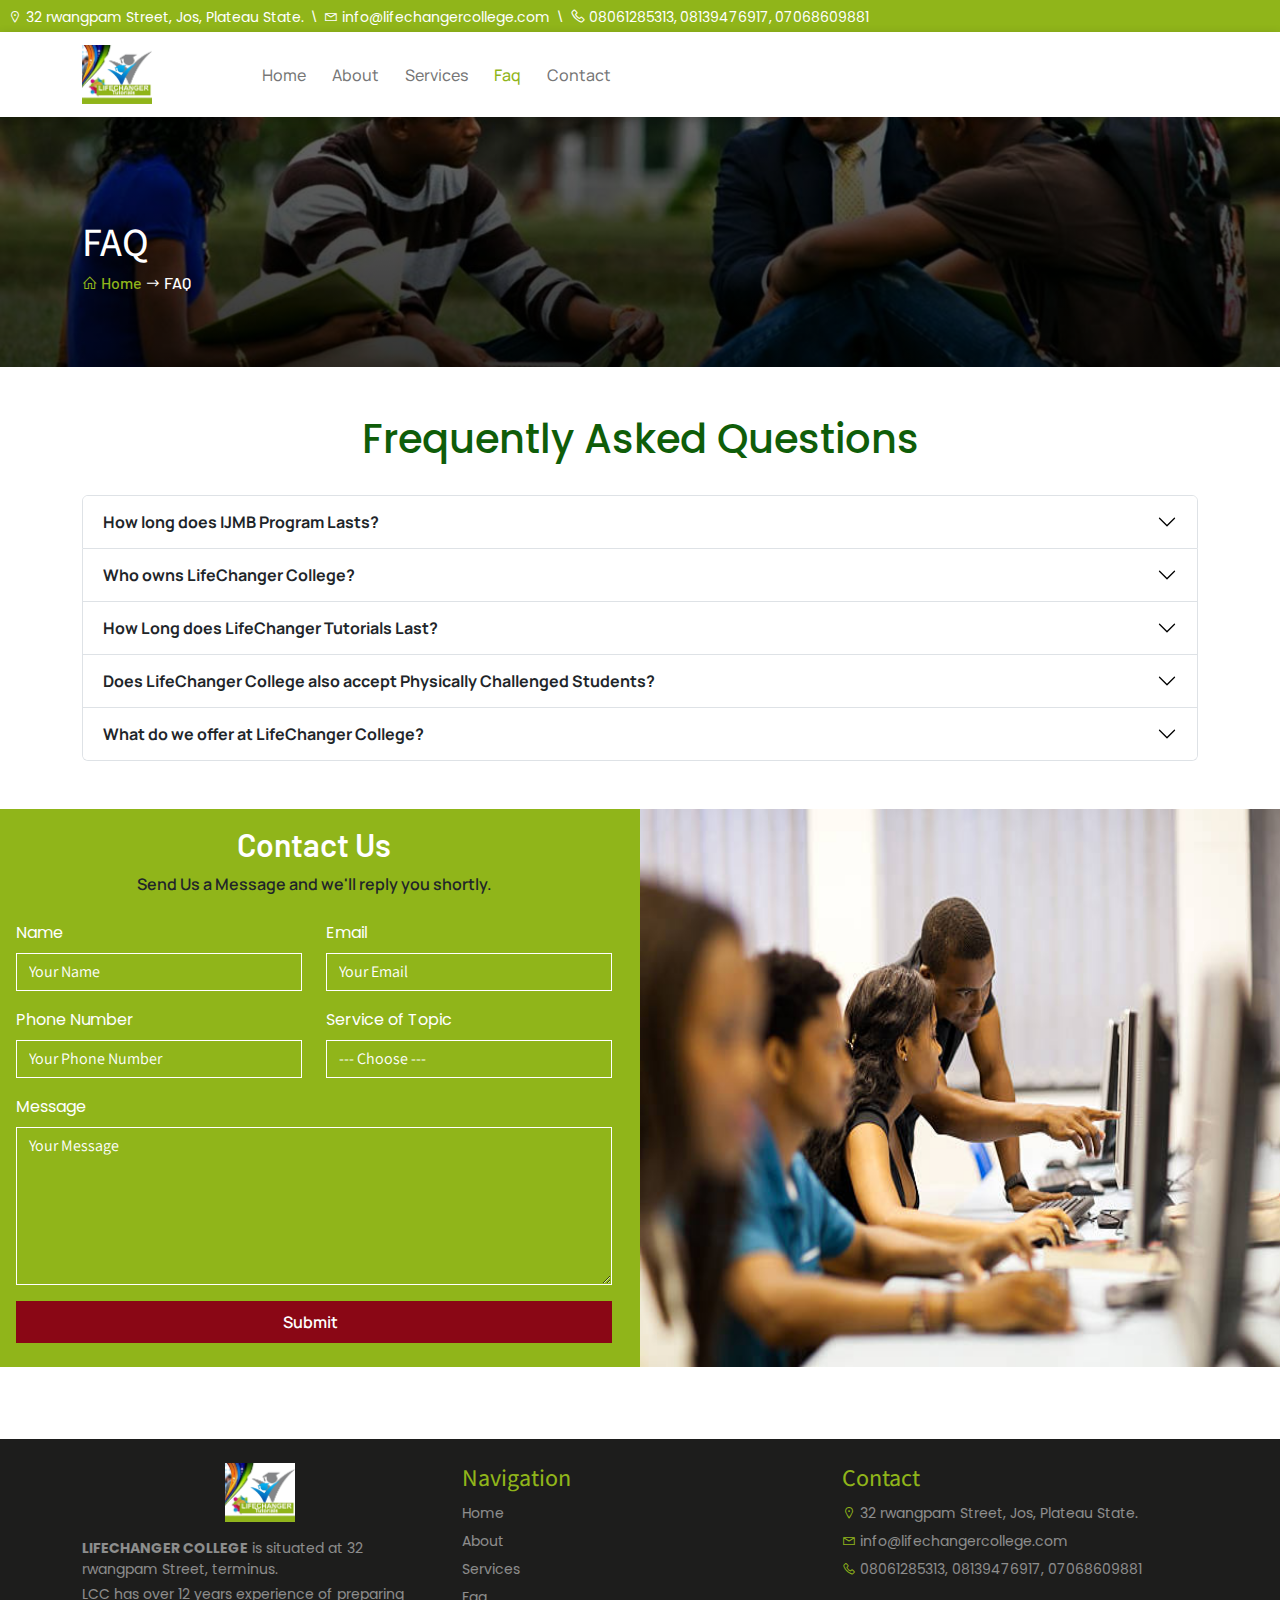
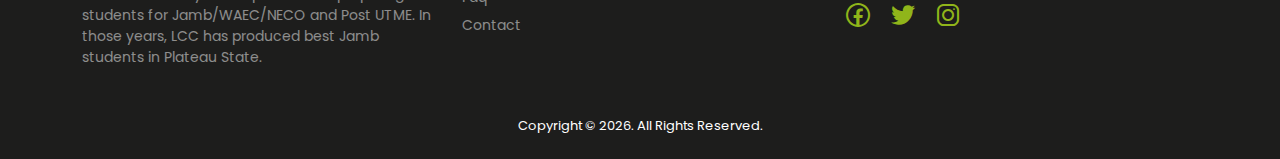
<file: faq.html>
<!doctype html>
<html lang="en">
  <head>
    <title>LIFECHANGER COLLEGE - FAQ</title>
    <!-- Required meta tags -->
    <meta charset="utf-8">
    <meta name="viewport" content="width=device-width, initial-scale=1, shrink-to-fit=no">

    <!-- Bootstrap CSS v5.2.0-beta1 -->
    <link rel="stylesheet" href="bootstrap/css/bootstrap.min.css">
     <!-- Custom CSS -->
     <link rel="stylesheet" href="css/styles.css">
     <link rel="stylesheet" href="css/responsive.css">
     <!-- Animate CSS -->
     <link rel="stylesheet" href="css/animate.css">
    <!-- Line Awesome -->
    <link rel="stylesheet" href="line-awesome/css/line-awesome.css">
    <link rel="stylesheet" href="line-awesome/css/line-awesome.min.css">
    <!-- Font Awesome -->
    <script src="js/font-awesome.js"></script>
    <!-- Slick CSS -->
    <link rel="stylesheet" href="slick-1.8.1/slick-1.8.1/slick/slick.css">
    <link rel="stylesheet" href="slick-1.8.1/slick-1.8.1/slick/slick-theme.css">
    <!-- Fancybox CSS -->
    <link rel="stylesheet" href="fancybox-master/fancybox-master/dist/jquery.fancybox.min.css">
  </head>
  <body>

    <div class="site-header px-2 py-1 d-none d-lg-block">
       <div class="row">
        <div class="col-lg-10">
           <a href="https://goo.gl/maps/JPoEafeBt1A8Vbyn8" target="_blank" class="header-links text-white"><span class="las la-map-marker-alt"></span>  32 rwangpam Street, Jos, Plateau State.</a> <span class="mx-1 text-white">\</span>
           <a href="mailto:info@lifechangercollege.com" class="header-links text-white"><span class="la la-envelope-o"></span>  info@lifechangercollege.com</a> <span class="mx-1 text-white">\</span>
           <span class="las la-phone text-white"></span> <a href="tel:08061285313" class="header-links text-white">08061285313,</a> <a href="tel:08139476917" class="header-links text-white">08139476917,</a> <a href="tel:07068609881" class="header-links text-white">07068609881</a>
        </div>

        <div class="col-lg-2 text-end">
           <a href="#re" class="header-links text-white mx-2"><span class="fab fa-facebook"></span></a>
           <a href="#re" class="header-links text-white mx-2"><span class="fab fa-twitter"></span></a>
           <a href="#re" class="header-links text-white mx-2"><span class="fab fa-instagram"></span></a>
        </div>
       </div>
    </div>

    <nav class="navbar navbar-expand-lg navbar-light">
        <div class="container">
        <a class="navbar-brand" href="index.html">
          <img src="img/life-changer.png" alt="life-changer-logo" class="img-logo">
        </a>
        <button class="navbar-toggler toggle-btn d-lg-none" type="button" data-bs-toggle="collapse" data-bs-target="#collapsibleNavId" aria-controls="collapsibleNavId"
          aria-expanded="false" aria-label="Toggle navigation">
          <span class="las la-bars"></span>
        </button>
        <div class="collapse navbar-collapse" id="collapsibleNavId">
          <ul class="navbar-nav me-auto mt-2 mt-lg-0 offset-lg-1">
            <li class="nav-item">
              <a class="nav-link" href="index.html">Home</a>
            </li>
            <li class="nav-item">
              <a class="nav-link" href="about.html">About</a>
            </li>
            <li class="nav-item">
              <a class="nav-link" href="services.html">Services</a>
            </li>
            <li class="nav-item active">
              <a class="nav-link" href="faq.html">Faq</a>
            </li>
            <li class="nav-item">
              <a class="nav-link" href="contact.html">Contact</a>
            </li>
          </ul>
        </div>
      </div>
    </nav>

    <div class="other-banners">
        <div class="container">
        <h1 class="text-white text-assistance">FAQ</h1>
        <h6 class="text-barlow"><a href="index.html" class="text-green"><span class="las la-home"></span> Home</a> <span class="text-white"> <span class="las la-long-arrow-alt-right"></span> FAQ</span></h6>
        </div>
    </div>

    <div class="container">

        <section class="faq-area mt-5">
            <h1 class="text-center text-poppins text-dark-green">Frequently Asked Questions</h1>
            <br>
            <div class="accordion" id="accordionExample">
                <div class="accordion-item">
                  <h2 class="accordion-header" id="headingOne">
                    <button class="accordion-button collapsed" type="button" data-bs-toggle="collapse" data-bs-target="#collapseOne" aria-expanded="true" aria-controls="collapseOne">
                      <strong>How long does IJMB Program Lasts?</strong>
                    </button>
                  </h2>
                  <div id="collapseOne" class="accordion-collapse collapse" aria-labelledby="headingOne" data-bs-parent="#accordionExample">
                    <div class="accordion-body">
                      IJMB Program Lasts for a Period of 9 months divided into 2 semesters.
                    </div>
                  </div>
                </div>
                <div class="accordion-item">
                  <h2 class="accordion-header" id="headingTwo">
                    <button class="accordion-button collapsed" type="button" data-bs-toggle="collapse" data-bs-target="#collapseTwo" aria-expanded="false" aria-controls="collapseTwo">
                        <strong>Who owns LifeChanger College?</strong>
                    </button>
                  </h2>
                  <div id="collapseTwo" class="accordion-collapse collapse" aria-labelledby="headingTwo" data-bs-parent="#accordionExample">
                    <div class="accordion-body">
                        The Famous "Life Changer" in University of Jos (tutorials) is the MD of LifeChanger College.
                    </div>
                  </div>
                </div>
                <div class="accordion-item">
                  <h2 class="accordion-header" id="headingThree">
                    <button class="accordion-button collapsed" type="button" data-bs-toggle="collapse" data-bs-target="#collapseThree" aria-expanded="false" aria-controls="collapseThree">
                        <strong>How Long does LifeChanger Tutorials Last?</strong>
                    </button>
                  </h2>
                  <div id="collapseThree" class="accordion-collapse collapse" aria-labelledby="headingThree" data-bs-parent="#accordionExample">
                    <div class="accordion-body">
                      The Duration depends on the Length of the Academic Session.
                    </div>
                  </div>
                </div>
                <div class="accordion-item">
                    <h2 class="accordion-header" id="headingFour">
                      <button class="accordion-button collapsed" type="button" data-bs-toggle="collapse" data-bs-target="#collapseFour" aria-expanded="false" aria-controls="collapseFour">
                        <strong>Does LifeChanger College also accept Physically Challenged Students?</strong>
                      </button>
                    </h2>
                    <div id="collapseFour" class="accordion-collapse collapse" aria-labelledby="headingFour" data-bs-parent="#accordionExample">
                      <div class="accordion-body">
                        Yes
                      </div>
                    </div>
                  </div>
                  <div class="accordion-item">
                    <h2 class="accordion-header" id="headingFive">
                      <button class="accordion-button collapsed" type="button" data-bs-toggle="collapse" data-bs-target="#collapseFive" aria-expanded="false" aria-controls="collapseFive">
                        <strong>What do we offer at LifeChanger College?</strong>
                      </button>
                    </h2>
                    <div id="collapseFive" class="accordion-collapse collapse" aria-labelledby="headingFive" data-bs-parent="#accordionExample">
                      <div class="accordion-body">
                        Our services include but not limited to Exam preparationin any of the following:
                        <ul>
                            <li>JAMB</li>
                            <li>WAEC</li>
                            <li>NECO</li>
                            <li>IJMB</li>
                            <li>CAPACITY BUILDING PROGRAMS</li>
                            <li>COLLEGE TUTORIALS</li>
                        </ul>
                      </div>
                    </div>
                  </div>
              </div>
        </section>

    </div>

    <section class="contact-area mt-5">
        <div class="row">
  
          <div class="col-lg-6 g-0 order-last order-lg-first">
             <div class="contact-bg p-3 wow fadeIn" data-wow-duration="2000">
                <h2 class="text-center text-barlow text-white font-600">Contact Us</h2>
  
                <div class="container">
                    <p class="font-600 text-center">Send Us a Message and we'll reply you shortly.</p>
                <form action="contact_process.php" method="post">
                    <div class="row">
                      <div class="col-md-6 mt-2 mt-md-2">
                        <label for="name" class="form-label text-white text-poppins font-400">Name</label>
                        <input type="text" name="name" id="name" class="form-control contact-control text-assistance" placeholder="Your Name" required>
                      </div>
  
                      <div class="col-md-6 mt-2 mt-md-2">
                        <label for="email" class="form-label text-white text-poppins font-400">Email</label>
                        <input type="email" name="email" id="email" class="form-control contact-control text-assistance" placeholder="Your Email" required>
                      </div>
  
                      <div class="col-md-6 mt-2 mt-md-3">
                        <label for="phone" class="form-label text-white text-poppins font-400">Phone Number</label>
                        <input type="tel" name="phone" id="phone" class="form-control contact-control text-assistance" placeholder="Your Phone Number" required>
                      </div>
  
                      <div class="col-md-6 mt-2 mt-md-3">
                        <label for="topic" class="form-label text-white text-poppins font-400">Service of Topic</label>
                        <select name="topic" id="topic" class="form-select contact-control text-assistance" required>
                          <option value="">--- Choose ---</option>
                          <option value="JAMB">JAMB</option>
                          <option value="WAEC">WAEC</option>
                          <option value="NECO">NECO</option>
                          <option value="IJMB">IJMB</option>
                          <option value="CAPACITY BUILDING PROGRAMS">CAPACITY BUILDING PROGRAMS</option>
                          <option value="COLLEGE TUTORIALS">COLLEGE TUTORIALS</option>
                        </select>
                      </div>
  
                      <div class="col-md-12 mt-2 mt-md-3">
                        <label for="msg" class="form-label text-white text-poppins font-400">Message</label>
                        <textarea name="msg" id="msg" cols="30" rows="6" class="form-control contact-control text-assistance" placeholder="Your Message" required></textarea>
                      </div>
  
                      <div class="col-md-12 mt-3 mb-2">
                        <div class="d-grid">
                          <button type="submit" class="btn btn-submit py-2 font-600">Submit <i class="fa fa-paper-plane-o mx-1" aria-hidden="true"></i></button>
                        </div>
                      </div>
  
                    </div>
                </form>
              </div>
             </div>
          </div>
  
          <div class="col-lg-6 g-0 order-first order-lg-last wow fadeIn" data-wow-duration="2000">
            <img src="img/contact-lfc.jpg" alt="contact-lcc" class="img img-contact" width="100%">
          </div>
  
        </div>
      </section>


      <br>

      <footer class="footer-area mt-5 pt-4 pb-2">
         <div class="container">
          <div class="row">
            <div class="col-lg-4">
              <div class="text-center mb-3">
              <img src="img/life-changer.png" alt="life-changer-logo" class="img-logo" width="70px" style="background: white;">
            </div>
              <div class="footer-text text-poppins text-white-50">
                <span><b>LIFECHANGER COLLEGE</b> is situated at 32 rwangpam Street, terminus.</span> <br>
                <span class="d-block mt-1"></span>
                <span class="pt-3">LCC has over 12 years experience of preparing students for Jamb/WAEC/NECO and Post UTME. In those years, LCC has produced best Jamb students in Plateau State.</span>
              </div>
            </div>
  
            <div class="col-lg-4 mt-3 mt-lg-0">
               <h4 class="text-green text-assistance">Navigation</h4>
               <ul class="footer-list text-poppins footer-text">
                <li><a href="index.html" class="text-white-50">Home</a></li>
                <li><a href="about.html" class="text-white-50">About</a></li>
                <li><a href="services.html" class="text-white-50">Services</a></li>
                <li><a href="faq.html" class="text-white-50">Faq</a></li>
                <li><a href="contact.html" class="text-white-50">Contact</a></li>
               </ul>
            </div>
  
            <div class="col-lg-4 mt-1 mt-lg-0">
              <h4 class="text-green text-assistance">Contact</h4>
              <ul class="footer-list text-poppins footer-text">
                <li><span class="text-green las la-map-marker"></span> <a href="https://goo.gl/maps/JPoEafeBt1A8Vbyn8" target="_blank" class="text-white-50">32 rwangpam Street, Jos, Plateau State.</a></li>
                <li><span class="text-green la la-envelope-o"></span> <a href="mailto:lifechangercollege.com" class="text-white-50">info@lifechangercollege.com</a></li>
                <li><span class="text-green las la-phone"></span> <a href="tel:08061285313" class="text-white-50">08061285313,</a> <a href="tel:08139476917" class="text-white-50">08139476917,</a> <a href="tel:07068609881" class="text-white-50">07068609881</a></li>
               </ul>
  
               <div class="footer-socials text-center text-lg-start">
                <a href="#un"><span class="lab la-facebook la-2x"></span></a>
                <a href="#un"><span class="lab la-twitter la-2x"></span></a>
                <a href="#un"><span class="lab la-instagram la-2x"></span></a>
               </div>
            </div>
          </div>
  
          <div class="copyright-area mt-lg-5 mt-4">
            <p class="text-white text-center text-poppins">Copyright &copy; <span id="copyright"><script>document.getElementById('copyright').appendChild(document.createTextNode(new Date().getFullYear()))</script></span>. All Rights Reserved.</p>
          </div>
         </div>
      </footer>
      
  
      <!-- Bootstrap JavaScript Libraries -->
      <script src="bootstrap/js/popper.min.js"></script>
      <script src="bootstrap/js/bootstrap.min.js"></script>
  
      <!-- Slick JS -->
      <script src="slick-js/jquery-1.11.0.min.js"></script>
      <script src="slick-js/jquery-migrate-1.2.1.min.js"></script>
      <script src="slick-1.8.1/slick-1.8.1/slick/slick.min.js"></script>
  
      <script>
        $('.fade-banner').slick({
          dots: false,
    infinite: true,
    speed: 1500,
    fade: true,
    cssEase: 'linear',
    autoplay:true,
    autoplaySpeed:3000,
    arrows: true,
    nextArrow: '<button class="carousel-arrow next inverted"><i class="la la-angle-right la-3x text-green"></i></button>',
    prevArrow: '<button class="carousel-arrow prev inverted"><i class="la la-angle-left la-3x text-green"></i></button>',
  });
  
  $('.testimonials').slick({
    dots: true,
    dotsClass: 'myslider-dots',
    infinite: false,
    speed: 500,
    slidesToShow: 3,
    slidesToScroll: 3,
    autoplay:true,
    autoplaySpeed:2000,
    arrows: true,
    nextArrow: '<button class="carousel-arrow next inverted"><i class="la la-angle-right la-3x text-green"></i></button>',
    prevArrow: '<button class="carousel-arrow prev inverted"><i class="la la-angle-left la-3x text-green"></i></button>',
    responsive: [
      {
        breakpoint: 1024,
        settings: {
          slidesToShow: 3,
          slidesToScroll: 3,
          infinite: true,
          dots: true,
          arrows: true,
        }
      },
      {
        breakpoint: 992,
        settings: {
          slidesToShow: 2,
          slidesToScroll: 2,
          arrows: true,
        }
      },
      {
        breakpoint: 768,
        settings: {
          slidesToShow: 1,
          slidesToScroll: 1,
          arrows: true,
        }
      }
      // You can unslick at a given breakpoint now by adding:
      // settings: "unslick"
      // instead of a settings object
    ]
  });
      </script>
  
      <script src="js/script.js"></script>
  
      <!-- WOW JS -->
      <script src="js/wow.js"></script>
        <script>
          wow = new WOW(
            {
              boxClass:     'wow',      // default
              animateClass: 'animated', // default
              offset:       0,          // default
              mobile:       true,       // default
              live:         true        // default
            }
          )
        wow.init();
               
      </script>    
  
      <!-- Fancybox js -->
      <script src="fancybox-master/fancybox-master/dist/jquery.fancybox.min.js"></script>
      
    </body>
  </html>
</file>
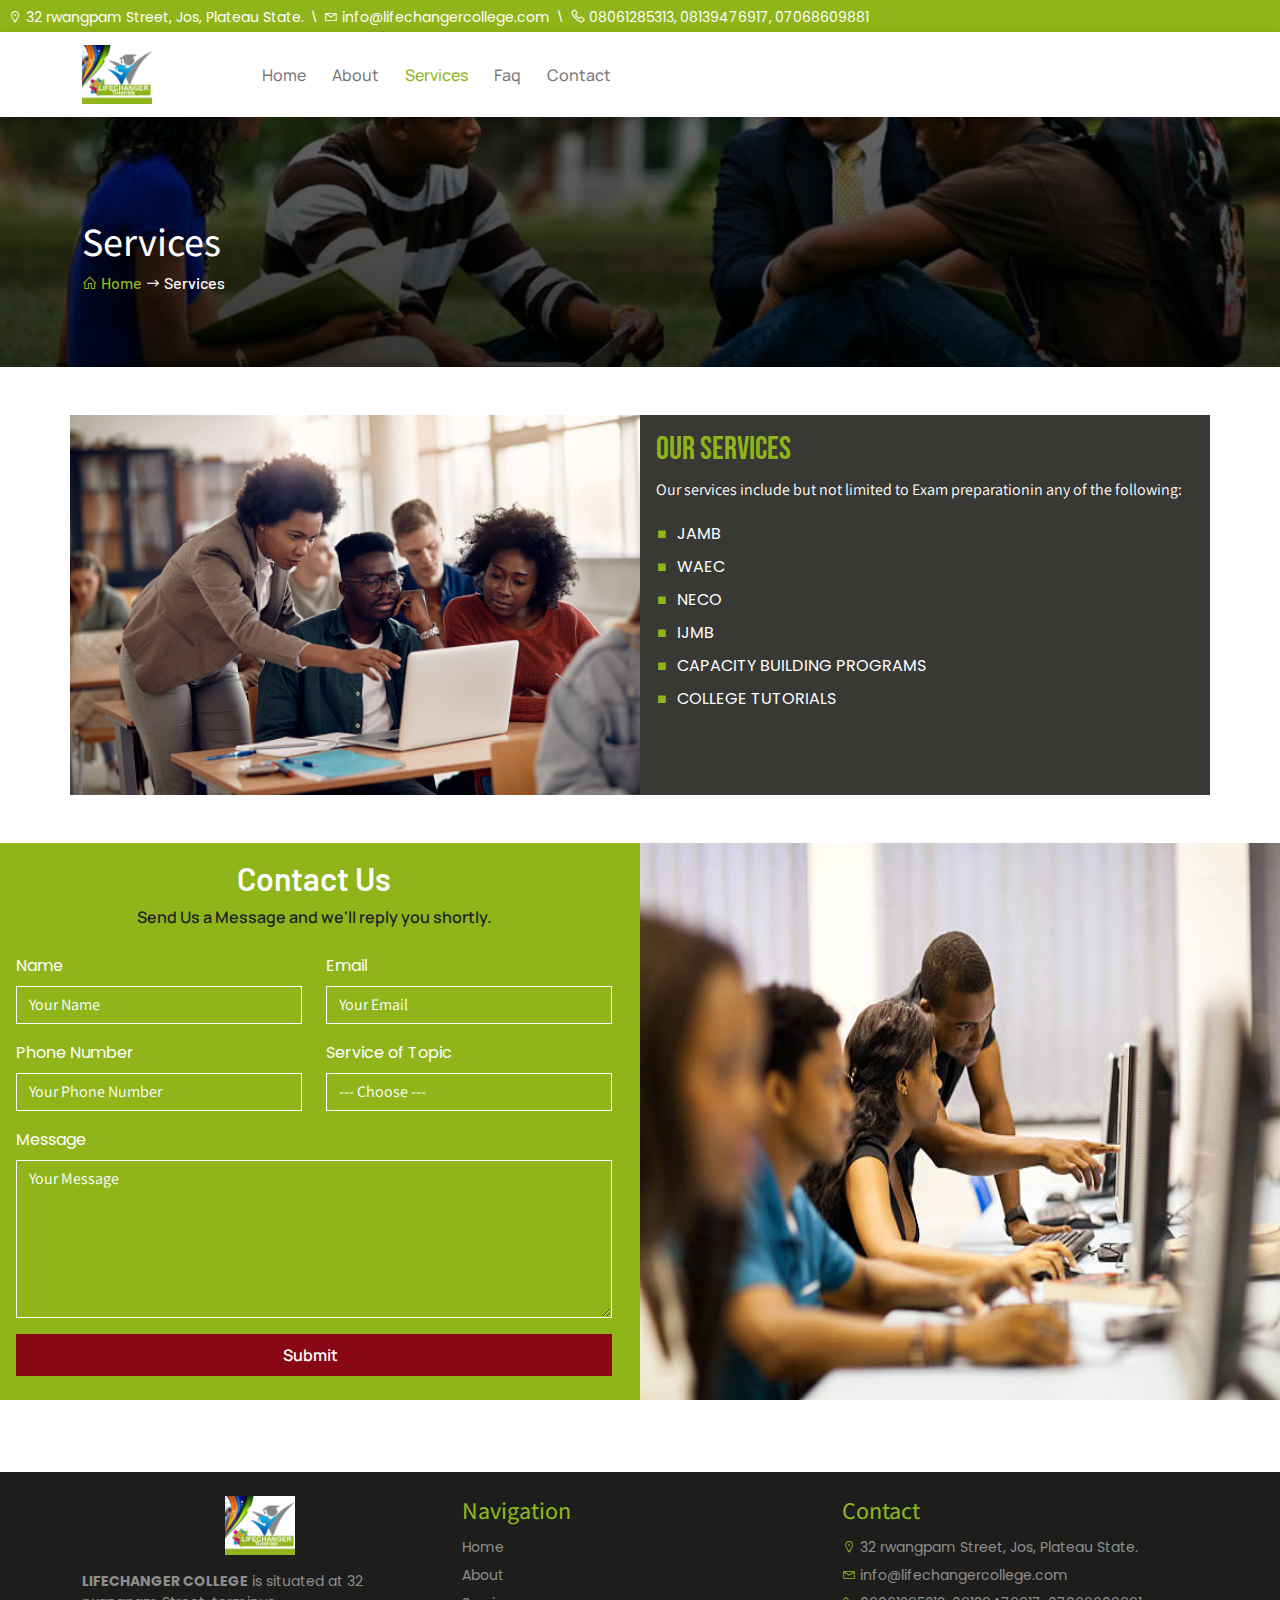
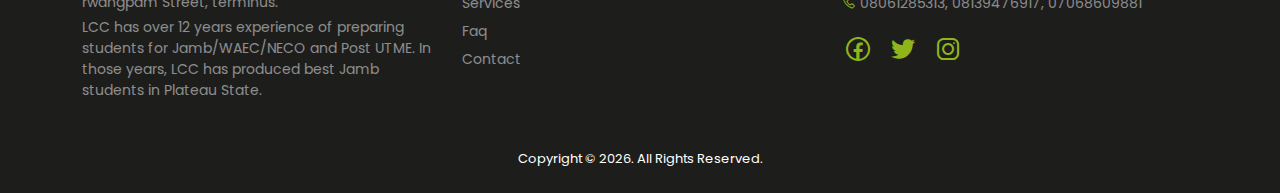
<file: services.html>
<!doctype html>
<html lang="en">
  <head>
    <title>LIFECHANGER COLLEGE - Services</title>
    <!-- Required meta tags -->
    <meta charset="utf-8">
    <meta name="viewport" content="width=device-width, initial-scale=1, shrink-to-fit=no">

    <!-- Bootstrap CSS v5.2.0-beta1 -->
    <link rel="stylesheet" href="bootstrap/css/bootstrap.min.css">
     <!-- Custom CSS -->
     <link rel="stylesheet" href="css/styles.css">
     <link rel="stylesheet" href="css/responsive.css">
     <!-- Animate CSS -->
     <link rel="stylesheet" href="css/animate.css">
    <!-- Line Awesome -->
    <link rel="stylesheet" href="line-awesome/css/line-awesome.css">
    <link rel="stylesheet" href="line-awesome/css/line-awesome.min.css">
    <!-- Font Awesome -->
    <script src="js/font-awesome.js"></script>
    <!-- Slick CSS -->
    <link rel="stylesheet" href="slick-1.8.1/slick-1.8.1/slick/slick.css">
    <link rel="stylesheet" href="slick-1.8.1/slick-1.8.1/slick/slick-theme.css">
    <!-- Fancybox CSS -->
    <link rel="stylesheet" href="fancybox-master/fancybox-master/dist/jquery.fancybox.min.css">
  </head>
  <body>

    <div class="site-header px-2 py-1 d-none d-lg-block">
       <div class="row">
        <div class="col-lg-10">
           <a href="https://goo.gl/maps/JPoEafeBt1A8Vbyn8" target="_blank" class="header-links text-white"><span class="las la-map-marker-alt"></span>  32 rwangpam Street, Jos, Plateau State.</a> <span class="mx-1 text-white">\</span>
           <a href="mailto:info@lifechangercollege.com" class="header-links text-white"><span class="la la-envelope-o"></span>  info@lifechangercollege.com</a> <span class="mx-1 text-white">\</span>
           <span class="las la-phone text-white"></span> <a href="tel:08061285313" class="header-links text-white">08061285313,</a> <a href="tel:08139476917" class="header-links text-white">08139476917,</a> <a href="tel:07068609881" class="header-links text-white">07068609881</a>
        </div>

        <div class="col-lg-2 text-end">
           <a href="#re" class="header-links text-white mx-2"><span class="fab fa-facebook"></span></a>
           <a href="#re" class="header-links text-white mx-2"><span class="fab fa-twitter"></span></a>
           <a href="#re" class="header-links text-white mx-2"><span class="fab fa-instagram"></span></a>
        </div>
       </div>
    </div>

    <nav class="navbar navbar-expand-lg navbar-light">
        <div class="container">
        <a class="navbar-brand" href="index.html">
          <img src="img/life-changer.png" alt="life-changer-logo" class="img-logo">
        </a>
        <button class="navbar-toggler toggle-btn d-lg-none" type="button" data-bs-toggle="collapse" data-bs-target="#collapsibleNavId" aria-controls="collapsibleNavId"
          aria-expanded="false" aria-label="Toggle navigation">
          <span class="las la-bars"></span>
        </button>
        <div class="collapse navbar-collapse" id="collapsibleNavId">
          <ul class="navbar-nav me-auto mt-2 mt-lg-0 offset-lg-1">
            <li class="nav-item">
              <a class="nav-link" href="index.html">Home</a>
            </li>
            <li class="nav-item">
              <a class="nav-link" href="about.html">About</a>
            </li>
            <li class="nav-item active">
              <a class="nav-link" href="services.html">Services</a>
            </li>
            <li class="nav-item">
              <a class="nav-link" href="faq.html">Faq</a>
            </li>
            <li class="nav-item">
              <a class="nav-link" href="contact.html">Contact</a>
            </li>
          </ul>
        </div>
      </div>
    </nav>

    <div class="other-banners">
        <div class="container">
        <h1 class="text-white text-assistance">Services</h1>
        <h6 class="text-barlow"><a href="index.html" class="text-green"><span class="las la-home"></span> Home</a> <span class="text-white"> <span class="las la-long-arrow-alt-right"></span> Services</span></h6>
        </div>
    </div>


    <div class="container">
    
        <section class="services-area mt-5">
           <div class="row">
            <div class="col-lg-6 g-0">
              <div class="wow fadeIn" data-wow-duration="2000">
                <img src="img/lfc-services.jpg" alt="lcc-services" class="img img-service">
              </div>
            </div>
    
            <div class="col-lg-6 g-0">
                <div class="service-textarea wow fadeIn p-3" data-wow-duration="2000">
                    <h2 class="text-green text-uppercase text-bebas">Our Services</h2>
                    <p class="text-white text-assistance">Our services include but not limited to Exam preparationin any of the following:</p>
                    <ul class="service-list text-poppins">
                      <li><span class="las la-square text-green list-icon"></span> JAMB</li>
                      <li><span class="las la-square text-green list-icon"></span> WAEC</li>
                      <li><span class="las la-square text-green list-icon"></span> NECO</li>
                      <li><span class="las la-square text-green list-icon"></span> IJMB</li>
                      <li><span class="las la-square text-green list-icon"></span> CAPACITY BUILDING PROGRAMS</li>
                      <li><span class="las la-square text-green list-icon"></span> COLLEGE TUTORIALS</li>
                    </ul>
                </div>
            </div>
           </div>
        </section>
    
      </div>


      <section class="contact-area mt-5">
        <div class="row">
  
          <div class="col-lg-6 g-0 order-last order-lg-first">
             <div class="contact-bg p-3 wow fadeIn" data-wow-duration="2000">
                <h2 class="text-center text-barlow text-white font-600">Contact Us</h2>
  
                <div class="container">
                    <p class="font-600 text-center">Send Us a Message and we'll reply you shortly.</p>
                <form action="contact_process.php" method="post">
                    <div class="row">
                      <div class="col-md-6 mt-2 mt-md-2">
                        <label for="name" class="form-label text-white text-poppins font-400">Name</label>
                        <input type="text" name="name" id="name" class="form-control contact-control text-assistance" placeholder="Your Name" required>
                      </div>
  
                      <div class="col-md-6 mt-2 mt-md-2">
                        <label for="email" class="form-label text-white text-poppins font-400">Email</label>
                        <input type="email" name="email" id="email" class="form-control contact-control text-assistance" placeholder="Your Email" required>
                      </div>
  
                      <div class="col-md-6 mt-2 mt-md-3">
                        <label for="phone" class="form-label text-white text-poppins font-400">Phone Number</label>
                        <input type="tel" name="phone" id="phone" class="form-control contact-control text-assistance" placeholder="Your Phone Number" required>
                      </div>
  
                      <div class="col-md-6 mt-2 mt-md-3">
                        <label for="topic" class="form-label text-white text-poppins font-400">Service of Topic</label>
                        <select name="topic" id="topic" class="form-select contact-control text-assistance" required>
                          <option value="">--- Choose ---</option>
                          <option value="JAMB">JAMB</option>
                          <option value="WAEC">WAEC</option>
                          <option value="NECO">NECO</option>
                          <option value="IJMB">IJMB</option>
                          <option value="CAPACITY BUILDING PROGRAMS">CAPACITY BUILDING PROGRAMS</option>
                          <option value="COLLEGE TUTORIALS">COLLEGE TUTORIALS</option>
                        </select>
                      </div>
  
                      <div class="col-md-12 mt-2 mt-md-3">
                        <label for="msg" class="form-label text-white text-poppins font-400">Message</label>
                        <textarea name="msg" id="msg" cols="30" rows="6" class="form-control contact-control text-assistance" placeholder="Your Message" required></textarea>
                      </div>
  
                      <div class="col-md-12 mt-3 mb-2">
                        <div class="d-grid">
                          <button type="submit" class="btn btn-submit py-2 font-600">Submit <i class="fa fa-paper-plane-o mx-1" aria-hidden="true"></i></button>
                        </div>
                      </div>
  
                    </div>
                </form>
              </div>
             </div>
          </div>
  
          <div class="col-lg-6 g-0 order-first order-lg-last wow fadeIn" data-wow-duration="2000">
            <img src="img/contact-lfc.jpg" alt="contact-lcc" class="img img-contact" width="100%">
          </div>
  
        </div>
      </section>


      <br>

      <footer class="footer-area mt-5 pt-4 pb-2">
         <div class="container">
          <div class="row">
            <div class="col-lg-4">
              <div class="text-center mb-3">
              <img src="img/life-changer.png" alt="life-changer-logo" class="img-logo" width="70px" style="background: white;">
            </div>
              <div class="footer-text text-poppins text-white-50">
                <span><b>LIFECHANGER COLLEGE</b> is situated at 32 rwangpam Street, terminus.</span> <br>
                <span class="d-block mt-1"></span>
                <span class="pt-3">LCC has over 12 years experience of preparing students for Jamb/WAEC/NECO and Post UTME. In those years, LCC has produced best Jamb students in Plateau State.</span>
              </div>
            </div>
  
            <div class="col-lg-4 mt-3 mt-lg-0">
               <h4 class="text-green text-assistance">Navigation</h4>
               <ul class="footer-list text-poppins footer-text">
                <li><a href="index.html" class="text-white-50">Home</a></li>
                <li><a href="about.html" class="text-white-50">About</a></li>
                <li><a href="services.html" class="text-white-50">Services</a></li>
                <li><a href="faq.html" class="text-white-50">Faq</a></li>
                <li><a href="contact.html" class="text-white-50">Contact</a></li>
               </ul>
            </div>
  
            <div class="col-lg-4 mt-1 mt-lg-0">
              <h4 class="text-green text-assistance">Contact</h4>
              <ul class="footer-list text-poppins footer-text">
                <li><span class="text-green las la-map-marker"></span> <a href="https://goo.gl/maps/JPoEafeBt1A8Vbyn8" target="_blank" class="text-white-50">32 rwangpam Street, Jos, Plateau State.</a></li>
                <li><span class="text-green la la-envelope-o"></span> <a href="mailto:lifechangercollege.com" class="text-white-50">info@lifechangercollege.com</a></li>
                <li><span class="text-green las la-phone"></span> <a href="tel:08061285313" class="text-white-50">08061285313,</a> <a href="tel:08139476917" class="text-white-50">08139476917,</a> <a href="tel:07068609881" class="text-white-50">07068609881</a></li>
               </ul>
  
               <div class="footer-socials text-center text-lg-start">
                <a href="#un"><span class="lab la-facebook la-2x"></span></a>
                <a href="#un"><span class="lab la-twitter la-2x"></span></a>
                <a href="#un"><span class="lab la-instagram la-2x"></span></a>
               </div>
            </div>
          </div>
  
          <div class="copyright-area mt-lg-5 mt-4">
            <p class="text-white text-center text-poppins">Copyright &copy; <span id="copyright"><script>document.getElementById('copyright').appendChild(document.createTextNode(new Date().getFullYear()))</script></span>. All Rights Reserved.</p>
          </div>
         </div>
      </footer>
      
  
      <!-- Bootstrap JavaScript Libraries -->
      <script src="bootstrap/js/popper.min.js"></script>
      <script src="bootstrap/js/bootstrap.min.js"></script>
  
      <!-- Slick JS -->
      <script src="slick-js/jquery-1.11.0.min.js"></script>
      <script src="slick-js/jquery-migrate-1.2.1.min.js"></script>
      <script src="slick-1.8.1/slick-1.8.1/slick/slick.min.js"></script>
  
      <script>
        $('.fade-banner').slick({
          dots: false,
    infinite: true,
    speed: 1500,
    fade: true,
    cssEase: 'linear',
    autoplay:true,
    autoplaySpeed:3000,
    arrows: true,
    nextArrow: '<button class="carousel-arrow next inverted"><i class="la la-angle-right la-3x text-green"></i></button>',
    prevArrow: '<button class="carousel-arrow prev inverted"><i class="la la-angle-left la-3x text-green"></i></button>',
  });
  
  $('.testimonials').slick({
    dots: true,
    dotsClass: 'myslider-dots',
    infinite: false,
    speed: 500,
    slidesToShow: 3,
    slidesToScroll: 3,
    autoplay:true,
    autoplaySpeed:2000,
    arrows: true,
    nextArrow: '<button class="carousel-arrow next inverted"><i class="la la-angle-right la-3x text-green"></i></button>',
    prevArrow: '<button class="carousel-arrow prev inverted"><i class="la la-angle-left la-3x text-green"></i></button>',
    responsive: [
      {
        breakpoint: 1024,
        settings: {
          slidesToShow: 3,
          slidesToScroll: 3,
          infinite: true,
          dots: true,
          arrows: true,
        }
      },
      {
        breakpoint: 992,
        settings: {
          slidesToShow: 2,
          slidesToScroll: 2,
          arrows: true,
        }
      },
      {
        breakpoint: 768,
        settings: {
          slidesToShow: 1,
          slidesToScroll: 1,
          arrows: true,
        }
      }
      // You can unslick at a given breakpoint now by adding:
      // settings: "unslick"
      // instead of a settings object
    ]
  });
      </script>
  
      <script src="js/script.js"></script>
  
      <!-- WOW JS -->
      <script src="js/wow.js"></script>
        <script>
          wow = new WOW(
            {
              boxClass:     'wow',      // default
              animateClass: 'animated', // default
              offset:       0,          // default
              mobile:       true,       // default
              live:         true        // default
            }
          )
        wow.init();
               
      </script>    
  
      <!-- Fancybox js -->
      <script src="fancybox-master/fancybox-master/dist/jquery.fancybox.min.js"></script>
      
    </body>
  </html>
</file>
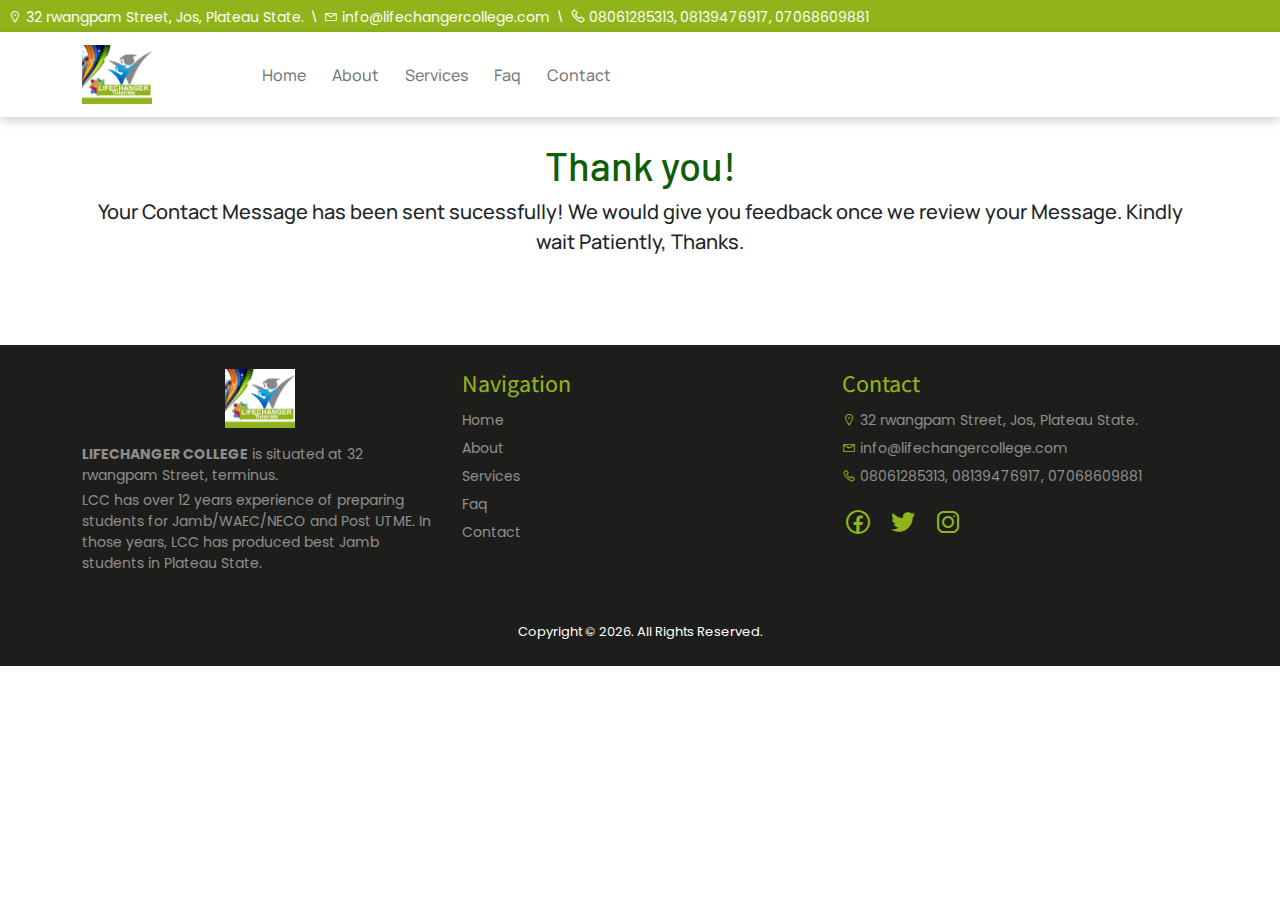
<file: thankyou.html>
<!doctype html>
<html lang="en">
  <head>
    <title>LIFECHANGER COLLEGE - Thank you Page</title>
    <!-- Required meta tags -->
    <meta charset="utf-8">
    <meta name="viewport" content="width=device-width, initial-scale=1, shrink-to-fit=no">

    <!-- Bootstrap CSS v5.2.0-beta1 -->
    <link rel="stylesheet" href="bootstrap/css/bootstrap.min.css">
     <!-- Custom CSS -->
     <link rel="stylesheet" href="css/styles.css">
     <link rel="stylesheet" href="css/responsive.css">
     <!-- Animate CSS -->
     <link rel="stylesheet" href="css/animate.css">
    <!-- Line Awesome -->
    <link rel="stylesheet" href="line-awesome/css/line-awesome.css">
    <link rel="stylesheet" href="line-awesome/css/line-awesome.min.css">
    <!-- Font Awesome -->
    <script src="js/font-awesome.js"></script>
    <!-- Slick CSS -->
    <link rel="stylesheet" href="slick-1.8.1/slick-1.8.1/slick/slick.css">
    <link rel="stylesheet" href="slick-1.8.1/slick-1.8.1/slick/slick-theme.css">
    <!-- Fancybox CSS -->
    <link rel="stylesheet" href="fancybox-master/fancybox-master/dist/jquery.fancybox.min.css">
  </head>
  <body>

    <div class="site-header px-2 py-1 d-none d-lg-block">
       <div class="row">
        <div class="col-lg-10">
           <a href="https://goo.gl/maps/JPoEafeBt1A8Vbyn8" target="_blank" class="header-links text-white"><span class="las la-map-marker-alt"></span>  32 rwangpam Street, Jos, Plateau State.</a> <span class="mx-1 text-white">\</span>
           <a href="mailto:info@lifechangercollege.com" class="header-links text-white"><span class="la la-envelope-o"></span>  info@lifechangercollege.com</a> <span class="mx-1 text-white">\</span>
           <span class="las la-phone text-white"></span> <a href="tel:08061285313" class="header-links text-white">08061285313,</a> <a href="tel:08139476917" class="header-links text-white">08139476917,</a> <a href="tel:07068609881" class="header-links text-white">07068609881</a>
        </div>

        <div class="col-lg-2 text-end">
           <a href="#re" class="header-links text-white mx-2"><span class="fab fa-facebook"></span></a>
           <a href="#re" class="header-links text-white mx-2"><span class="fab fa-twitter"></span></a>
           <a href="#re" class="header-links text-white mx-2"><span class="fab fa-instagram"></span></a>
        </div>
       </div>
    </div>

    <nav class="navbar navbar-expand-lg navbar-light">
        <div class="container">
        <a class="navbar-brand" href="index.html">
          <img src="img/life-changer.png" alt="life-changer-logo" class="img-logo">
        </a>
        <button class="navbar-toggler toggle-btn d-lg-none" type="button" data-bs-toggle="collapse" data-bs-target="#collapsibleNavId" aria-controls="collapsibleNavId"
          aria-expanded="false" aria-label="Toggle navigation">
          <span class="las la-bars"></span>
        </button>
        <div class="collapse navbar-collapse" id="collapsibleNavId">
          <ul class="navbar-nav me-auto mt-2 mt-lg-0 offset-lg-1">
            <li class="nav-item">
              <a class="nav-link" href="index.html">Home</a>
            </li>
            <li class="nav-item">
              <a class="nav-link" href="about.html">About</a>
            </li>
            <li class="nav-item">
              <a class="nav-link" href="services.html">Services</a>
            </li>
            <li class="nav-item">
              <a class="nav-link" href="faq.html">Faq</a>
            </li>
            <li class="nav-item">
              <a class="nav-link" href="contact.html">Contact</a>
            </li>
          </ul>
        </div>
      </div>
    </nav>

    <div class="container">
        <section class="thankyou-area mt-4">
            <h1 class="text-center text-dark-green text-barlow">Thank you!</h1>
            <p class="text-center font-500">Your Contact Message has been sent sucessfully! We would give you feedback once we review your Message. Kindly wait Patiently, Thanks.</p>
        </section>
    </div>

    <br>

    <footer class="footer-area mt-5 pt-4 pb-2">
       <div class="container">
        <div class="row">
          <div class="col-lg-4">
            <div class="text-center mb-3">
            <img src="img/life-changer.png" alt="life-changer-logo" class="img-logo" width="70px" style="background: white;">
          </div>
            <div class="footer-text text-poppins text-white-50">
              <span><b>LIFECHANGER COLLEGE</b> is situated at 32 rwangpam Street, terminus.</span> <br>
              <span class="d-block mt-1"></span>
              <span class="pt-3">LCC has over 12 years experience of preparing students for Jamb/WAEC/NECO and Post UTME. In those years, LCC has produced best Jamb students in Plateau State.</span>
            </div>
          </div>

          <div class="col-lg-4 mt-3 mt-lg-0">
             <h4 class="text-green text-assistance">Navigation</h4>
             <ul class="footer-list text-poppins footer-text">
              <li><a href="index.html" class="text-white-50">Home</a></li>
              <li><a href="about.html" class="text-white-50">About</a></li>
              <li><a href="services.html" class="text-white-50">Services</a></li>
              <li><a href="faq.html" class="text-white-50">Faq</a></li>
              <li><a href="contact.html" class="text-white-50">Contact</a></li>
             </ul>
          </div>

          <div class="col-lg-4 mt-1 mt-lg-0">
            <h4 class="text-green text-assistance">Contact</h4>
            <ul class="footer-list text-poppins footer-text">
              <li><span class="text-green las la-map-marker"></span> <a href="https://goo.gl/maps/JPoEafeBt1A8Vbyn8" target="_blank" class="text-white-50">32 rwangpam Street, Jos, Plateau State.</a></li>
              <li><span class="text-green la la-envelope-o"></span> <a href="mailto:lifechangercollege.com" class="text-white-50">info@lifechangercollege.com</a></li>
              <li><span class="text-green las la-phone"></span> <a href="tel:08061285313" class="text-white-50">08061285313,</a> <a href="tel:08139476917" class="text-white-50">08139476917,</a> <a href="tel:07068609881" class="text-white-50">07068609881</a></li>
             </ul>

             <div class="footer-socials text-center text-lg-start">
              <a href="#un"><span class="lab la-facebook la-2x"></span></a>
              <a href="#un"><span class="lab la-twitter la-2x"></span></a>
              <a href="#un"><span class="lab la-instagram la-2x"></span></a>
             </div>
          </div>
        </div>

        <div class="copyright-area mt-lg-5 mt-4">
          <p class="text-white text-center text-poppins">Copyright &copy; <span id="copyright"><script>document.getElementById('copyright').appendChild(document.createTextNode(new Date().getFullYear()))</script></span>. All Rights Reserved.</p>
        </div>
       </div>
    </footer>
    

    <!-- Bootstrap JavaScript Libraries -->
    <script src="bootstrap/js/popper.min.js"></script>
    <script src="bootstrap/js/bootstrap.min.js"></script>

    <!-- Slick JS -->
    <script src="slick-js/jquery-1.11.0.min.js"></script>
    <script src="slick-js/jquery-migrate-1.2.1.min.js"></script>
    <script src="slick-1.8.1/slick-1.8.1/slick/slick.min.js"></script>

    <script>
      $('.fade-banner').slick({
        dots: false,
  infinite: true,
  speed: 1500,
  fade: true,
  cssEase: 'linear',
  autoplay:true,
  autoplaySpeed:3000,
  arrows: true,
  nextArrow: '<button class="carousel-arrow next inverted"><i class="la la-angle-right la-3x text-green"></i></button>',
  prevArrow: '<button class="carousel-arrow prev inverted"><i class="la la-angle-left la-3x text-green"></i></button>',
});

$('.testimonials').slick({
  dots: true,
  dotsClass: 'myslider-dots',
  infinite: false,
  speed: 500,
  slidesToShow: 3,
  slidesToScroll: 3,
  autoplay:true,
  autoplaySpeed:2000,
  arrows: true,
  nextArrow: '<button class="carousel-arrow next inverted"><i class="la la-angle-right la-3x text-green"></i></button>',
  prevArrow: '<button class="carousel-arrow prev inverted"><i class="la la-angle-left la-3x text-green"></i></button>',
  responsive: [
    {
      breakpoint: 1024,
      settings: {
        slidesToShow: 3,
        slidesToScroll: 3,
        infinite: true,
        dots: true,
        arrows: true,
      }
    },
    {
      breakpoint: 992,
      settings: {
        slidesToShow: 2,
        slidesToScroll: 2,
        arrows: true,
      }
    },
    {
      breakpoint: 768,
      settings: {
        slidesToShow: 1,
        slidesToScroll: 1,
        arrows: true,
      }
    }
    // You can unslick at a given breakpoint now by adding:
    // settings: "unslick"
    // instead of a settings object
  ]
});
    </script>

    <script src="js/script.js"></script>

    <!-- WOW JS -->
    <script src="js/wow.js"></script>
      <script>
        wow = new WOW(
          {
            boxClass:     'wow',      // default
            animateClass: 'animated', // default
            offset:       0,          // default
            mobile:       true,       // default
            live:         true        // default
          }
        )
      wow.init();
             
    </script>    

    <!-- Fancybox js -->
    <script src="fancybox-master/fancybox-master/dist/jquery.fancybox.min.js"></script>
    
  </body>
</html>
</file>
<file: css/styles.css>
@import url('https://fonts.googleapis.com/css2?family=Aboreto&family=Barlow:wght@300;400;500;600;700&family=Bebas+Neue&family=Assistant:wght@300;400;500;600&family=Manrope:wght@300;400;500;600&family=Poppins:wght@300;400;500;600;700&family=Raleway:wght@300;400;500;600&family=Roboto+Mono:wght@300;400;500;600&display=swap');

html,body {
    max-width: 100%;
    overflow-x: hidden;
    font-family: 'Manrope', sans-serif;
}

/* #383835 */

.site-header {
    background: #90b51a;
}

.site-header .header-links {
    text-decoration: none;
    font-family: 'Poppins', sans-serif;
    font-size: 14px;
}

.text-ash {
    color: #383835;
}

.text-green {
    color: #90b51a;
}

.text-dark-green {
    color: #0f5d09;
}

.text-maroon {
    color: #8a0715;
}

.text-blue {
    color: #125eb6;
}

.text-aboreto {
    font-family: 'Aboreto', cursive;
}

.text-barlow {
    font-family: 'Barlow', sans-serif;
}

.text-bebas {
    font-family: 'Bebas Neue', cursive;
}

.text-assistance {
    font-family: 'Assistant', sans-serif;
}

.text-poppins {
    font-family: 'Poppins', sans-serif;
}

.text-raleway {
    font-family: 'Raleway', sans-serif;
}

.text-roboto-mono {
    font-family: 'Roboto Mono', monospace;
}

.font-300 {
    font-weight: 300;
}

.font-400 {
    font-weight: 400;
}

.font-500 {
    font-weight: 500;
}

.font-600 {
    font-weight: 600;
}

.font-700 {
    font-weight: 700;
}

.navbar {
    background: white;
    box-shadow: 0 3px 10px rgb(0 0 0 / 0.2);
}

.navbar .navbar-brand .img-logo {
    width: 70px;
}

.navbar .navbar-nav .nav-item {
    font-weight: 500;
    margin-right: 10px;
}

.navbar .navbar-nav .nav-item:hover .nav-link {
    color: #90b51a;
}

.navbar .navbar-nav .nav-item.active .nav-link {
    color: #90b51a;
}

.toggle-btn {
    color: #90b51a;
    border: none;
    font-size: 30px;
    font-weight: 600;
}

.toggle-btn:focus {
    box-shadow: none;
}


.home-banner {
    background: linear-gradient(rgba(0,0,0,0.6), rgba(0,0,0,0.8)) , url(../img/college-students.jpg) no-repeat center;
    min-height: 500px;
    background-size: cover;
}

.banner-2 {
    background: linear-gradient(rgba(0,0,0,0.6), rgba(0,0,0,0.8)) , url(../img/lfc-banner1.jpg) no-repeat center;
    min-height: 500px;
    background-size: cover;
}

.banner-3 {
    background: linear-gradient(rgba(0,0,0,0.6), rgba(0,0,0,0.8)) , url(../img/lfc-banner.png) no-repeat center;
    min-height: 500px;
    background-size: cover;
}

.fade-banner {
    position: relative;
}

.fade-banner .carousel-arrow {
    border: 0;
    background: transparent;
    /* display: none !important; */
    height: 50px;
    width: 45px;
    position: absolute;
    z-index: 5;
    top: 50%;
    transform: translate(0, -50%);
    outline: 0;
    cursor: pointer;
  }

  /* .fade-banner:hover .carousel-arrow {
     display: block !important;
  } */
  
  /* Modificação só pra a seta do próximo carousel ficar na direita */
  
  .fade-banner .carousel-arrow.next {
    right: 0;
    margin-right: 15px;
  }


.banner-text {
    margin-top: 90px;
}

.banner-text h1 {
    font-size: 50px;
}

.green-bot {
    width: 100px;
    height: 7px;
    background: #90b51a;
}

.banner-text p {
    font-size: 18px;
}

.btn-apply {
    color: white;
    background: #90b51a;
    border-radius: 0px;
    border: 1px solid #90b51a;
}

.btn-apply:hover {
    color: #90b51a;
    background: transparent;
    border: 1px solid #90b51a;
}

.btn-apply:focus {
    color: #90b51a;
    background: transparent;
    border: 1px solid #90b51a;
}

.under-banner {
    margin-top: -50px;
    position: relative;
}

.undban-row {
    padding: 20px;
    color: white;
    height: 100%;
}

.undban-row.first {
    background: #8a0715;
}

.undban-row.second {
    background: #90b51a;
}

.undban-row.third {
    background: #125eb6;
}

.undban-row p {
    font-size: 20px;
}

.und-link {
    text-decoration: none;
}

.about-area p {
    font-size: 17px;
}

.about-img img {
    border-radius: 50%;
}

.about-img.first img {
    margin-top: 70px;
}

.about-img.second img {
    height: 120px;
}

.about-img.third img {
    margin-top: 120px;
}

.fir-row {
    margin-right: -25px !important;
}

.th-row {
    margin-left: -50px !important;
}

.img-service {
    width: 100%;
}

.service-textarea {
    background: #383835;
    height: 100%;
}

.service-list {
    list-style-type: none;
    padding-inline-start: 0px;
    color: white;
}

.service-list li {
    line-height: 2em;
}

.service-list li .list-icon {
    font-size: 12px;
    margin-right: 5px;
    margin-bottom: 10px;
}

.contact-area .contact-bg {
    background: #90b51a;
    min-height: 100%;
}

.img-contact {
    height: 100%;
}

.contact-control {
    border-radius: 0px;
    background: transparent;
    border: 1px solid white;
    color: white;
}

.contact-control::placeholder {
    color: white;
}

.contact-control:focus {
    border-radius: 0px;
    background: transparent;
    border: 1px solid #383835;
    color: #383835;
    box-shadow: none;
}

.btn-submit {
    color: white;
    background: #8a0715;
    border-radius: 0px;
    border: 1px solid #8a0715;
}

.btn-submit:hover {
    color: white;
    background: transparent;
    border: 1px solid white;
}

.testimonials-area {
    background: linear-gradient(rgba(0,0,0,0.7), rgba(0,0,0,0.8)) , url(../img/testi-banner.jpg) no-repeat center fixed;
    min-height: 300px;
    background-size: cover;
}

.testimonials {
    position: relative;
}

.testimonials .carousel-arrow {
    border: 0;
    background: transparent;
    display: none !important;
    height: 50px;
    width: 45px;
    position: absolute;
    z-index: 5;
    top: 50%;
    transform: translate(0, -50%);
    outline: 0;
    cursor: pointer;
  }

  .testimonials:hover .carousel-arrow {
     display: block !important;
  }
  
  /* Modificação só pra a seta do próximo carousel ficar na direita */
  
  .testimonials .carousel-arrow.next {
    right: 0;
    margin-right: 15px;
  }

  .myslider-dots {
    list-style: none;
    margin: 10px auto;
    display: flex;
    justify-content: center;
  }
  
  .myslider-dots li {
    display: inline-block;
    margin: 0 3px;
  }
  
  .myslider-dots li > button {
    width: 20px;
    height: 4px;
    border: none;
    background: white;
    color: transparent;
    cursor: pointer;
    outline: none;
  }
  
  .myslider-dots li.slick-active > button {
    background: #90b51a;
  }

  .img-testimonial {
    width: 100px;
    height: 100px;
    border-radius: 50%;
  }

  .footer-area {
    background: #1d1d1c;
  }

  .footer-text {
    font-size: 14px;
  }

  .footer-list {
    list-style-type: none;
    padding-inline-start: 0px;
  }

  .footer-list li {
    line-height: 2em;
  }

  .footer-list li a {
    text-decoration: none;
  }

  .footer-list li a:hover {
    color: #90b51a !important;
  }

  .footer-socials a {
    color: #90b51a;
    margin-right: 10px;
  }

  .footer-socials a:hover {
    color: white;
  }

  .copyright-area p {
    font-size: 13px;
  }

  .other-banners {
    background: linear-gradient(rgba(0,0,0,0.6), rgba(0,0,0,0.8)) , url(../img/lfc-testi-bg.jpg) no-repeat center;
    min-height: 250px;
    background-size: cover;
    padding-top: 100px;
  }

  .other-banners h1 {
    font-size: 2.5rem;
  }

  .other-banners h6 a {
    color: #90b51a;
    text-decoration: none;
  }

  .contact-card {
    border: none;
    box-shadow: 0 3px 10px rgb(0 0 0 / 0.2);
    background: #383835;
    transition: 0.5s all ease-in-out;
    height: 195px;
  }
  
  .contact-card:hover {
    margin-top: -10px;
  }
  
   .contact-card a {
    text-decoration: none;
  }
  
  .contact-card a h5 {
   margin-top: 10px;
  }

  .thankyou-area p {
    font-size: 20px;
  }

  .lccfam-img {
    max-height: 500px;
    width: 100%;
  }

  .get-in-touch ul{
    list-style-type: none;
    padding-inline-start: 0px;
  }

  .get-in-touch ul li {
    margin-top: 10px;
  }

  .get-in-touch ul li .list-icon {
    font-size: 12px;
    margin-right: 5px;
    margin-bottom: 10px;
}

.btn-getntouch {
    background: #0f5d09;
    color: white;
    font-size: 20px;
    border-radius: 30px;
    border: 2px solid #0f5d09;
}

.btn-getntouch:hover {
    color: #0f5d09;
    background: transparent;
    border: 2px solid #0f5d09;
}
</file>
<file: css/responsive.css>
@media(max-width:480px) {
    .banner-text h1 {
        font-size: 40px;
    }

    .banner-text p {
        font-size: 16px;
    }

    .fade-banner .carousel-arrow {
        display: none !important;
    }

    .fade-banner:hover .carousel-arrow {
     display: block !important;
    }

    .about-area p {
        font-size: 16px;
    }

    .thankyou-area p {
        font-size: 17px;
      }

    .contact-bg p {
        font-size: 14px;
    }
}
</file>
<file: line-awesome/css/line-awesome.css>
.la,
.las,
.lar,
.lal,
.lad,
.lab {
  -moz-osx-font-smoothing: grayscale;
  -webkit-font-smoothing: antialiased;
  display: inline-block;
  font-style: normal;
  font-variant: normal;
  text-rendering: auto;
  line-height: 1; }

.la-lg {
  font-size: 1.33333em;
  line-height: 0.75em;
  vertical-align: -.0667em; }

.la-xs {
  font-size: .75em; }

.la-sm {
  font-size: .875em; }

.la-1x {
  font-size: 1em; }

.la-2x {
  font-size: 2em; }

.la-3x {
  font-size: 3em; }

.la-4x {
  font-size: 4em; }

.la-5x {
  font-size: 5em; }

.la-6x {
  font-size: 6em; }

.la-7x {
  font-size: 7em; }

.la-8x {
  font-size: 8em; }

.la-9x {
  font-size: 9em; }

.la-10x {
  font-size: 10em; }

.la-fw {
  text-align: center;
  width: 1.25em; }

.la-ul {
  list-style-type: none;
  margin-left: 2.5em;
  padding-left: 0; }
  .la-ul > li {
    position: relative; }

.la-li {
  left: -2em;
  position: absolute;
  text-align: center;
  width: 2em;
  line-height: inherit; }

.la-border {
  border: solid 0.08em #eee;
  border-radius: .1em;
  padding: .2em .25em .15em; }

.la-pull-left {
  float: left; }

.la-pull-right {
  float: right; }

.la.la-pull-left,
.las.la-pull-left,
.lar.la-pull-left,
.lal.la-pull-left,
.lab.la-pull-left {
  margin-right: .3em; }

.la.la-pull-right,
.las.la-pull-right,
.lar.la-pull-right,
.lal.la-pull-right,
.lab.la-pull-right {
  margin-left: .3em; }

.la-spin {
  -webkit-animation: la-spin 2s infinite linear;
          animation: la-spin 2s infinite linear; }

.la-pulse {
  -webkit-animation: la-spin 1s infinite steps(8);
          animation: la-spin 1s infinite steps(8); }

@-webkit-keyframes la-spin {
  0% {
    -webkit-transform: rotate(0deg);
            transform: rotate(0deg); }
  100% {
    -webkit-transform: rotate(360deg);
            transform: rotate(360deg); } }

@keyframes la-spin {
  0% {
    -webkit-transform: rotate(0deg);
            transform: rotate(0deg); }
  100% {
    -webkit-transform: rotate(360deg);
            transform: rotate(360deg); } }

.la-rotate-90 {
  -ms-filter: "progid:DXImageTransform.Microsoft.BasicImage(rotation=1)";
  -webkit-transform: rotate(90deg);
          transform: rotate(90deg); }

.la-rotate-180 {
  -ms-filter: "progid:DXImageTransform.Microsoft.BasicImage(rotation=2)";
  -webkit-transform: rotate(180deg);
          transform: rotate(180deg); }

.la-rotate-270 {
  -ms-filter: "progid:DXImageTransform.Microsoft.BasicImage(rotation=3)";
  -webkit-transform: rotate(270deg);
          transform: rotate(270deg); }

.la-flip-horizontal {
  -ms-filter: "progid:DXImageTransform.Microsoft.BasicImage(rotation=0, mirror=1)";
  -webkit-transform: scale(-1, 1);
          transform: scale(-1, 1); }

.la-flip-vertical {
  -ms-filter: "progid:DXImageTransform.Microsoft.BasicImage(rotation=2, mirror=1)";
  -webkit-transform: scale(1, -1);
          transform: scale(1, -1); }

.la-flip-both, .la-flip-horizontal.la-flip-vertical {
  -ms-filter: "progid:DXImageTransform.Microsoft.BasicImage(rotation=2, mirror=1)";
  -webkit-transform: scale(-1, -1);
          transform: scale(-1, -1); }

:root .la-rotate-90,
:root .la-rotate-180,
:root .la-rotate-270,
:root .la-flip-horizontal,
:root .la-flip-vertical,
:root .la-flip-both {
  -webkit-filter: none;
          filter: none; }

.la-stack {
  display: inline-block;
  height: 2em;
  line-height: 2em;
  position: relative;
  vertical-align: middle;
  width: 2.5em; }

.la-stack-1x,
.la-stack-2x {
  left: 0;
  position: absolute;
  text-align: center;
  width: 100%; }

.la-stack-1x {
  line-height: inherit; }

.la-stack-2x {
  font-size: 2em; }

.la-inverse {
  color: #fff; }

/* Font Awesome uses the Unicode Private Use Area (PUA) to ensure screen
readers do not read off random characters that represent icons */
.la-500px:before {
  content: "\f26e"; }

.la-accessible-icon:before {
  content: "\f368"; }

.la-accusoft:before {
  content: "\f369"; }

.la-acquisitions-incorporated:before {
  content: "\f6af"; }

.la-ad:before {
  content: "\f641"; }

.la-address-book:before {
  content: "\f2b9"; }

.la-address-card:before {
  content: "\f2bb"; }

.la-adjust:before {
  content: "\f042"; }

.la-adn:before {
  content: "\f170"; }

.la-adobe:before {
  content: "\f778"; }

.la-adversal:before {
  content: "\f36a"; }

.la-affiliatetheme:before {
  content: "\f36b"; }

.la-air-freshener:before {
  content: "\f5d0"; }

.la-airbnb:before {
  content: "\f834"; }

.la-algolia:before {
  content: "\f36c"; }

.la-align-center:before {
  content: "\f037"; }

.la-align-justify:before {
  content: "\f039"; }

.la-align-left:before {
  content: "\f036"; }

.la-align-right:before {
  content: "\f038"; }

.la-alipay:before {
  content: "\f642"; }

.la-allergies:before {
  content: "\f461"; }

.la-amazon:before {
  content: "\f270"; }

.la-amazon-pay:before {
  content: "\f42c"; }

.la-ambulance:before {
  content: "\f0f9"; }

.la-american-sign-language-interpreting:before {
  content: "\f2a3"; }

.la-amilia:before {
  content: "\f36d"; }

.la-anchor:before {
  content: "\f13d"; }

.la-android:before {
  content: "\f17b"; }

.la-angellist:before {
  content: "\f209"; }

.la-angle-double-down:before {
  content: "\f103"; }

.la-angle-double-left:before {
  content: "\f100"; }

.la-angle-double-right:before {
  content: "\f101"; }

.la-angle-double-up:before {
  content: "\f102"; }

.la-angle-down:before {
  content: "\f107"; }

.la-angle-left:before {
  content: "\f104"; }

.la-angle-right:before {
  content: "\f105"; }

.la-angle-up:before {
  content: "\f106"; }

.la-angry:before {
  content: "\f556"; }

.la-angrycreative:before {
  content: "\f36e"; }

.la-angular:before {
  content: "\f420"; }

.la-ankh:before {
  content: "\f644"; }

.la-app-store:before {
  content: "\f36f"; }

.la-app-store-ios:before {
  content: "\f370"; }

.la-apper:before {
  content: "\f371"; }

.la-apple:before {
  content: "\f179"; }

.la-apple-alt:before {
  content: "\f5d1"; }

.la-apple-pay:before {
  content: "\f415"; }

.la-archive:before {
  content: "\f187"; }

.la-archway:before {
  content: "\f557"; }

.la-arrow-alt-circle-down:before {
  content: "\f358"; }

.la-arrow-alt-circle-left:before {
  content: "\f359"; }

.la-arrow-alt-circle-right:before {
  content: "\f35a"; }

.la-arrow-alt-circle-up:before {
  content: "\f35b"; }

.la-arrow-circle-down:before {
  content: "\f0ab"; }

.la-arrow-circle-left:before {
  content: "\f0a8"; }

.la-arrow-circle-right:before {
  content: "\f0a9"; }

.la-arrow-circle-up:before {
  content: "\f0aa"; }

.la-arrow-down:before {
  content: "\f063"; }

.la-arrow-left:before {
  content: "\f060"; }

.la-arrow-right:before {
  content: "\f061"; }

.la-arrow-up:before {
  content: "\f062"; }

.la-arrows-alt:before {
  content: "\f0b2"; }

.la-arrows-alt-h:before {
  content: "\f337"; }

.la-arrows-alt-v:before {
  content: "\f338"; }

.la-artstation:before {
  content: "\f77a"; }

.la-assistive-listening-systems:before {
  content: "\f2a2"; }

.la-asterisk:before {
  content: "\f069"; }

.la-asymmetrik:before {
  content: "\f372"; }

.la-at:before {
  content: "\f1fa"; }

.la-atlas:before {
  content: "\f558"; }

.la-atlassian:before {
  content: "\f77b"; }

.la-atom:before {
  content: "\f5d2"; }

.la-audible:before {
  content: "\f373"; }

.la-audio-description:before {
  content: "\f29e"; }

.la-autoprefixer:before {
  content: "\f41c"; }

.la-avianex:before {
  content: "\f374"; }

.la-aviato:before {
  content: "\f421"; }

.la-award:before {
  content: "\f559"; }

.la-aws:before {
  content: "\f375"; }

.la-baby:before {
  content: "\f77c"; }

.la-baby-carriage:before {
  content: "\f77d"; }

.la-backspace:before {
  content: "\f55a"; }

.la-backward:before {
  content: "\f04a"; }

.la-bacon:before {
  content: "\f7e5"; }

.la-balance-scale:before {
  content: "\f24e"; }

.la-balance-scale-left:before {
  content: "\f515"; }

.la-balance-scale-right:before {
  content: "\f516"; }

.la-ban:before {
  content: "\f05e"; }

.la-band-aid:before {
  content: "\f462"; }

.la-bandcamp:before {
  content: "\f2d5"; }

.la-barcode:before {
  content: "\f02a"; }

.la-bars:before {
  content: "\f0c9"; }

.la-baseball-ball:before {
  content: "\f433"; }

.la-basketball-ball:before {
  content: "\f434"; }

.la-bath:before {
  content: "\f2cd"; }

.la-battery-empty:before {
  content: "\f244"; }

.la-battery-full:before {
  content: "\f240"; }

.la-battery-half:before {
  content: "\f242"; }

.la-battery-quarter:before {
  content: "\f243"; }

.la-battery-three-quarters:before {
  content: "\f241"; }

.la-battle-net:before {
  content: "\f835"; }

.la-bed:before {
  content: "\f236"; }

.la-beer:before {
  content: "\f0fc"; }

.la-behance:before {
  content: "\f1b4"; }

.la-behance-square:before {
  content: "\f1b5"; }

.la-bell:before {
  content: "\f0f3"; }

.la-bell-slash:before {
  content: "\f1f6"; }

.la-bezier-curve:before {
  content: "\f55b"; }

.la-bible:before {
  content: "\f647"; }

.la-bicycle:before {
  content: "\f206"; }

.la-biking:before {
  content: "\f84a"; }

.la-bimobject:before {
  content: "\f378"; }

.la-binoculars:before {
  content: "\f1e5"; }

.la-biohazard:before {
  content: "\f780"; }

.la-birthday-cake:before {
  content: "\f1fd"; }

.la-bitbucket:before {
  content: "\f171"; }

.la-bitcoin:before {
  content: "\f379"; }

.la-bity:before {
  content: "\f37a"; }

.la-black-tie:before {
  content: "\f27e"; }

.la-blackberry:before {
  content: "\f37b"; }

.la-blender:before {
  content: "\f517"; }

.la-blender-phone:before {
  content: "\f6b6"; }

.la-blind:before {
  content: "\f29d"; }

.la-blog:before {
  content: "\f781"; }

.la-blogger:before {
  content: "\f37c"; }

.la-blogger-b:before {
  content: "\f37d"; }

.la-bluetooth:before {
  content: "\f293"; }

.la-bluetooth-b:before {
  content: "\f294"; }

.la-bold:before {
  content: "\f032"; }

.la-bolt:before {
  content: "\f0e7"; }

.la-bomb:before {
  content: "\f1e2"; }

.la-bone:before {
  content: "\f5d7"; }

.la-bong:before {
  content: "\f55c"; }

.la-book:before {
  content: "\f02d"; }

.la-book-dead:before {
  content: "\f6b7"; }

.la-book-medical:before {
  content: "\f7e6"; }

.la-book-open:before {
  content: "\f518"; }

.la-book-reader:before {
  content: "\f5da"; }

.la-bookmark:before {
  content: "\f02e"; }

.la-bootstrap:before {
  content: "\f836"; }

.la-border-all:before {
  content: "\f84c"; }

.la-border-none:before {
  content: "\f850"; }

.la-border-style:before {
  content: "\f853"; }

.la-bowling-ball:before {
  content: "\f436"; }

.la-box:before {
  content: "\f466"; }

.la-box-open:before {
  content: "\f49e"; }

.la-boxes:before {
  content: "\f468"; }

.la-braille:before {
  content: "\f2a1"; }

.la-brain:before {
  content: "\f5dc"; }

.la-bread-slice:before {
  content: "\f7ec"; }

.la-briefcase:before {
  content: "\f0b1"; }

.la-briefcase-medical:before {
  content: "\f469"; }

.la-broadcast-tower:before {
  content: "\f519"; }

.la-broom:before {
  content: "\f51a"; }

.la-brush:before {
  content: "\f55d"; }

.la-btc:before {
  content: "\f15a"; }

.la-buffer:before {
  content: "\f837"; }

.la-bug:before {
  content: "\f188"; }

.la-building:before {
  content: "\f1ad"; }

.la-bullhorn:before {
  content: "\f0a1"; }

.la-bullseye:before {
  content: "\f140"; }

.la-burn:before {
  content: "\f46a"; }

.la-buromobelexperte:before {
  content: "\f37f"; }

.la-bus:before {
  content: "\f207"; }

.la-bus-alt:before {
  content: "\f55e"; }

.la-business-time:before {
  content: "\f64a"; }

.la-buy-n-large:before {
  content: "\f8a6"; }

.la-buysellads:before {
  content: "\f20d"; }

.la-calculator:before {
  content: "\f1ec"; }

.la-calendar:before {
  content: "\f133"; }

.la-calendar-alt:before {
  content: "\f073"; }

.la-calendar-check:before {
  content: "\f274"; }

.la-calendar-day:before {
  content: "\f783"; }

.la-calendar-minus:before {
  content: "\f272"; }

.la-calendar-plus:before {
  content: "\f271"; }

.la-calendar-times:before {
  content: "\f273"; }

.la-calendar-week:before {
  content: "\f784"; }

.la-camera:before {
  content: "\f030"; }

.la-camera-retro:before {
  content: "\f083"; }

.la-campground:before {
  content: "\f6bb"; }

.la-canadian-maple-leaf:before {
  content: "\f785"; }

.la-candy-cane:before {
  content: "\f786"; }

.la-cannabis:before {
  content: "\f55f"; }

.la-capsules:before {
  content: "\f46b"; }

.la-car:before {
  content: "\f1b9"; }

.la-car-alt:before {
  content: "\f5de"; }

.la-car-battery:before {
  content: "\f5df"; }

.la-car-crash:before {
  content: "\f5e1"; }

.la-car-side:before {
  content: "\f5e4"; }

.la-caret-down:before {
  content: "\f0d7"; }

.la-caret-left:before {
  content: "\f0d9"; }

.la-caret-right:before {
  content: "\f0da"; }

.la-caret-square-down:before {
  content: "\f150"; }

.la-caret-square-left:before {
  content: "\f191"; }

.la-caret-square-right:before {
  content: "\f152"; }

.la-caret-square-up:before {
  content: "\f151"; }

.la-caret-up:before {
  content: "\f0d8"; }

.la-carrot:before {
  content: "\f787"; }

.la-cart-arrow-down:before {
  content: "\f218"; }

.la-cart-plus:before {
  content: "\f217"; }

.la-cash-register:before {
  content: "\f788"; }

.la-cat:before {
  content: "\f6be"; }

.la-cc-amazon-pay:before {
  content: "\f42d"; }

.la-cc-amex:before {
  content: "\f1f3"; }

.la-cc-apple-pay:before {
  content: "\f416"; }

.la-cc-diners-club:before {
  content: "\f24c"; }

.la-cc-discover:before {
  content: "\f1f2"; }

.la-cc-jcb:before {
  content: "\f24b"; }

.la-cc-mastercard:before {
  content: "\f1f1"; }

.la-cc-paypal:before {
  content: "\f1f4"; }

.la-cc-stripe:before {
  content: "\f1f5"; }

.la-cc-visa:before {
  content: "\f1f0"; }

.la-centercode:before {
  content: "\f380"; }

.la-centos:before {
  content: "\f789"; }

.la-certificate:before {
  content: "\f0a3"; }

.la-chair:before {
  content: "\f6c0"; }

.la-chalkboard:before {
  content: "\f51b"; }

.la-chalkboard-teacher:before {
  content: "\f51c"; }

.la-charging-station:before {
  content: "\f5e7"; }

.la-chart-area:before {
  content: "\f1fe"; }

.la-chart-bar:before {
  content: "\f080"; }

.la-chart-line:before {
  content: "\f201"; }

.la-chart-pie:before {
  content: "\f200"; }

.la-check:before {
  content: "\f00c"; }

.la-check-circle:before {
  content: "\f058"; }

.la-check-double:before {
  content: "\f560"; }

.la-check-square:before {
  content: "\f14a"; }

.la-cheese:before {
  content: "\f7ef"; }

.la-chess:before {
  content: "\f439"; }

.la-chess-bishop:before {
  content: "\f43a"; }

.la-chess-board:before {
  content: "\f43c"; }

.la-chess-king:before {
  content: "\f43f"; }

.la-chess-knight:before {
  content: "\f441"; }

.la-chess-pawn:before {
  content: "\f443"; }

.la-chess-queen:before {
  content: "\f445"; }

.la-chess-rook:before {
  content: "\f447"; }

.la-chevron-circle-down:before {
  content: "\f13a"; }

.la-chevron-circle-left:before {
  content: "\f137"; }

.la-chevron-circle-right:before {
  content: "\f138"; }

.la-chevron-circle-up:before {
  content: "\f139"; }

.la-chevron-down:before {
  content: "\f078"; }

.la-chevron-left:before {
  content: "\f053"; }

.la-chevron-right:before {
  content: "\f054"; }

.la-chevron-up:before {
  content: "\f077"; }

.la-child:before {
  content: "\f1ae"; }

.la-chrome:before {
  content: "\f268"; }

.la-chromecast:before {
  content: "\f838"; }

.la-church:before {
  content: "\f51d"; }

.la-circle:before {
  content: "\f111"; }

.la-circle-notch:before {
  content: "\f1ce"; }

.la-city:before {
  content: "\f64f"; }

.la-clinic-medical:before {
  content: "\f7f2"; }

.la-clipboard:before {
  content: "\f328"; }

.la-clipboard-check:before {
  content: "\f46c"; }

.la-clipboard-list:before {
  content: "\f46d"; }

.la-clock:before {
  content: "\f017"; }

.la-clone:before {
  content: "\f24d"; }

.la-closed-captioning:before {
  content: "\f20a"; }

.la-cloud:before {
  content: "\f0c2"; }

.la-cloud-download-alt:before {
  content: "\f381"; }

.la-cloud-meatball:before {
  content: "\f73b"; }

.la-cloud-moon:before {
  content: "\f6c3"; }

.la-cloud-moon-rain:before {
  content: "\f73c"; }

.la-cloud-rain:before {
  content: "\f73d"; }

.la-cloud-showers-heavy:before {
  content: "\f740"; }

.la-cloud-sun:before {
  content: "\f6c4"; }

.la-cloud-sun-rain:before {
  content: "\f743"; }

.la-cloud-upload-alt:before {
  content: "\f382"; }

.la-cloudscale:before {
  content: "\f383"; }

.la-cloudsmith:before {
  content: "\f384"; }

.la-cloudversify:before {
  content: "\f385"; }

.la-cocktail:before {
  content: "\f561"; }

.la-code:before {
  content: "\f121"; }

.la-code-branch:before {
  content: "\f126"; }

.la-codepen:before {
  content: "\f1cb"; }

.la-codiepie:before {
  content: "\f284"; }

.la-coffee:before {
  content: "\f0f4"; }

.la-cog:before {
  content: "\f013"; }

.la-cogs:before {
  content: "\f085"; }

.la-coins:before {
  content: "\f51e"; }

.la-columns:before {
  content: "\f0db"; }

.la-comment:before {
  content: "\f075"; }

.la-comment-alt:before {
  content: "\f27a"; }

.la-comment-dollar:before {
  content: "\f651"; }

.la-comment-dots:before {
  content: "\f4ad"; }

.la-comment-medical:before {
  content: "\f7f5"; }

.la-comment-slash:before {
  content: "\f4b3"; }

.la-comments:before {
  content: "\f086"; }

.la-comments-dollar:before {
  content: "\f653"; }

.la-compact-disc:before {
  content: "\f51f"; }

.la-compass:before {
  content: "\f14e"; }

.la-compress:before {
  content: "\f066"; }

.la-compress-arrows-alt:before {
  content: "\f78c"; }

.la-concierge-bell:before {
  content: "\f562"; }

.la-confluence:before {
  content: "\f78d"; }

.la-connectdevelop:before {
  content: "\f20e"; }

.la-contao:before {
  content: "\f26d"; }

.la-cookie:before {
  content: "\f563"; }

.la-cookie-bite:before {
  content: "\f564"; }

.la-copy:before {
  content: "\f0c5"; }

.la-copyright:before {
  content: "\f1f9"; }

.la-cotton-bureau:before {
  content: "\f89e"; }

.la-couch:before {
  content: "\f4b8"; }

.la-cpanel:before {
  content: "\f388"; }

.la-creative-commons:before {
  content: "\f25e"; }

.la-creative-commons-by:before {
  content: "\f4e7"; }

.la-creative-commons-nc:before {
  content: "\f4e8"; }

.la-creative-commons-nc-eu:before {
  content: "\f4e9"; }

.la-creative-commons-nc-jp:before {
  content: "\f4ea"; }

.la-creative-commons-nd:before {
  content: "\f4eb"; }

.la-creative-commons-pd:before {
  content: "\f4ec"; }

.la-creative-commons-pd-alt:before {
  content: "\f4ed"; }

.la-creative-commons-remix:before {
  content: "\f4ee"; }

.la-creative-commons-sa:before {
  content: "\f4ef"; }

.la-creative-commons-sampling:before {
  content: "\f4f0"; }

.la-creative-commons-sampling-plus:before {
  content: "\f4f1"; }

.la-creative-commons-share:before {
  content: "\f4f2"; }

.la-creative-commons-zero:before {
  content: "\f4f3"; }

.la-credit-card:before {
  content: "\f09d"; }

.la-critical-role:before {
  content: "\f6c9"; }

.la-crop:before {
  content: "\f125"; }

.la-crop-alt:before {
  content: "\f565"; }

.la-cross:before {
  content: "\f654"; }

.la-crosshairs:before {
  content: "\f05b"; }

.la-crow:before {
  content: "\f520"; }

.la-crown:before {
  content: "\f521"; }

.la-crutch:before {
  content: "\f7f7"; }

.la-css3:before {
  content: "\f13c"; }

.la-css3-alt:before {
  content: "\f38b"; }

.la-cube:before {
  content: "\f1b2"; }

.la-cubes:before {
  content: "\f1b3"; }

.la-cut:before {
  content: "\f0c4"; }

.la-cuttlefish:before {
  content: "\f38c"; }

.la-d-and-d:before {
  content: "\f38d"; }

.la-d-and-d-beyond:before {
  content: "\f6ca"; }

.la-dashcube:before {
  content: "\f210"; }

.la-database:before {
  content: "\f1c0"; }

.la-deaf:before {
  content: "\f2a4"; }

.la-delicious:before {
  content: "\f1a5"; }

.la-democrat:before {
  content: "\f747"; }

.la-deploydog:before {
  content: "\f38e"; }

.la-deskpro:before {
  content: "\f38f"; }

.la-desktop:before {
  content: "\f108"; }

.la-dev:before {
  content: "\f6cc"; }

.la-deviantart:before {
  content: "\f1bd"; }

.la-dharmachakra:before {
  content: "\f655"; }

.la-dhl:before {
  content: "\f790"; }

.la-diagnoses:before {
  content: "\f470"; }

.la-diaspora:before {
  content: "\f791"; }

.la-dice:before {
  content: "\f522"; }

.la-dice-d20:before {
  content: "\f6cf"; }

.la-dice-d6:before {
  content: "\f6d1"; }

.la-dice-five:before {
  content: "\f523"; }

.la-dice-four:before {
  content: "\f524"; }

.la-dice-one:before {
  content: "\f525"; }

.la-dice-six:before {
  content: "\f526"; }

.la-dice-three:before {
  content: "\f527"; }

.la-dice-two:before {
  content: "\f528"; }

.la-digg:before {
  content: "\f1a6"; }

.la-digital-ocean:before {
  content: "\f391"; }

.la-digital-tachograph:before {
  content: "\f566"; }

.la-directions:before {
  content: "\f5eb"; }

.la-discord:before {
  content: "\f392"; }

.la-discourse:before {
  content: "\f393"; }

.la-divide:before {
  content: "\f529"; }

.la-dizzy:before {
  content: "\f567"; }

.la-dna:before {
  content: "\f471"; }

.la-dochub:before {
  content: "\f394"; }

.la-docker:before {
  content: "\f395"; }

.la-dog:before {
  content: "\f6d3"; }

.la-dollar-sign:before {
  content: "\f155"; }

.la-dolly:before {
  content: "\f472"; }

.la-dolly-flatbed:before {
  content: "\f474"; }

.la-donate:before {
  content: "\f4b9"; }

.la-door-closed:before {
  content: "\f52a"; }

.la-door-open:before {
  content: "\f52b"; }

.la-dot-circle:before {
  content: "\f192"; }

.la-dove:before {
  content: "\f4ba"; }

.la-download:before {
  content: "\f019"; }

.la-draft2digital:before {
  content: "\f396"; }

.la-drafting-compass:before {
  content: "\f568"; }

.la-dragon:before {
  content: "\f6d5"; }

.la-draw-polygon:before {
  content: "\f5ee"; }

.la-dribbble:before {
  content: "\f17d"; }

.la-dribbble-square:before {
  content: "\f397"; }

.la-dropbox:before {
  content: "\f16b"; }

.la-drum:before {
  content: "\f569"; }

.la-drum-steelpan:before {
  content: "\f56a"; }

.la-drumstick-bite:before {
  content: "\f6d7"; }

.la-drupal:before {
  content: "\f1a9"; }

.la-dumbbell:before {
  content: "\f44b"; }

.la-dumpster:before {
  content: "\f793"; }

.la-dumpster-fire:before {
  content: "\f794"; }

.la-dungeon:before {
  content: "\f6d9"; }

.la-dyalog:before {
  content: "\f399"; }

.la-earlybirds:before {
  content: "\f39a"; }

.la-ebay:before {
  content: "\f4f4"; }

.la-edge:before {
  content: "\f282"; }

.la-edit:before {
  content: "\f044"; }

.la-egg:before {
  content: "\f7fb"; }

.la-eject:before {
  content: "\f052"; }

.la-elementor:before {
  content: "\f430"; }

.la-ellipsis-h:before {
  content: "\f141"; }

.la-ellipsis-v:before {
  content: "\f142"; }

.la-ello:before {
  content: "\f5f1"; }

.la-ember:before {
  content: "\f423"; }

.la-empire:before {
  content: "\f1d1"; }

.la-envelope:before {
  content: "\f0e0"; }

.la-envelope-open:before {
  content: "\f2b6"; }

.la-envelope-open-text:before {
  content: "\f658"; }

.la-envelope-square:before {
  content: "\f199"; }

.la-envira:before {
  content: "\f299"; }

.la-equals:before {
  content: "\f52c"; }

.la-eraser:before {
  content: "\f12d"; }

.la-erlang:before {
  content: "\f39d"; }

.la-ethereum:before {
  content: "\f42e"; }

.la-ethernet:before {
  content: "\f796"; }

.la-etsy:before {
  content: "\f2d7"; }

.la-euro-sign:before {
  content: "\f153"; }

.la-evernote:before {
  content: "\f839"; }

.la-exchange-alt:before {
  content: "\f362"; }

.la-exclamation:before {
  content: "\f12a"; }

.la-exclamation-circle:before {
  content: "\f06a"; }

.la-exclamation-triangle:before {
  content: "\f071"; }

.la-expand:before {
  content: "\f065"; }

.la-expand-arrows-alt:before {
  content: "\f31e"; }

.la-expeditedssl:before {
  content: "\f23e"; }

.la-external-link-alt:before {
  content: "\f35d"; }

.la-external-link-square-alt:before {
  content: "\f360"; }

.la-eye:before {
  content: "\f06e"; }

.la-eye-dropper:before {
  content: "\f1fb"; }

.la-eye-slash:before {
  content: "\f070"; }

.la-facebook:before {
  content: "\f09a"; }

.la-facebook-f:before {
  content: "\f39e"; }

.la-facebook-messenger:before {
  content: "\f39f"; }

.la-facebook-square:before {
  content: "\f082"; }

.la-fan:before {
  content: "\f863"; }

.la-fantasy-flight-games:before {
  content: "\f6dc"; }

.la-fast-backward:before {
  content: "\f049"; }

.la-fast-forward:before {
  content: "\f050"; }

.la-fax:before {
  content: "\f1ac"; }

.la-feather:before {
  content: "\f52d"; }

.la-feather-alt:before {
  content: "\f56b"; }

.la-fedex:before {
  content: "\f797"; }

.la-fedora:before {
  content: "\f798"; }

.la-female:before {
  content: "\f182"; }

.la-fighter-jet:before {
  content: "\f0fb"; }

.la-figma:before {
  content: "\f799"; }

.la-file:before {
  content: "\f15b"; }

.la-file-alt:before {
  content: "\f15c"; }

.la-file-archive:before {
  content: "\f1c6"; }

.la-file-audio:before {
  content: "\f1c7"; }

.la-file-code:before {
  content: "\f1c9"; }

.la-file-contract:before {
  content: "\f56c"; }

.la-file-csv:before {
  content: "\f6dd"; }

.la-file-download:before {
  content: "\f56d"; }

.la-file-excel:before {
  content: "\f1c3"; }

.la-file-export:before {
  content: "\f56e"; }

.la-file-image:before {
  content: "\f1c5"; }

.la-file-import:before {
  content: "\f56f"; }

.la-file-invoice:before {
  content: "\f570"; }

.la-file-invoice-dollar:before {
  content: "\f571"; }

.la-file-medical:before {
  content: "\f477"; }

.la-file-medical-alt:before {
  content: "\f478"; }

.la-file-pdf:before {
  content: "\f1c1"; }

.la-file-powerpoint:before {
  content: "\f1c4"; }

.la-file-prescription:before {
  content: "\f572"; }

.la-file-signature:before {
  content: "\f573"; }

.la-file-upload:before {
  content: "\f574"; }

.la-file-video:before {
  content: "\f1c8"; }

.la-file-word:before {
  content: "\f1c2"; }

.la-fill:before {
  content: "\f575"; }

.la-fill-drip:before {
  content: "\f576"; }

.la-film:before {
  content: "\f008"; }

.la-filter:before {
  content: "\f0b0"; }

.la-fingerprint:before {
  content: "\f577"; }

.la-fire:before {
  content: "\f06d"; }

.la-fire-alt:before {
  content: "\f7e4"; }

.la-fire-extinguisher:before {
  content: "\f134"; }

.la-firefox:before {
  content: "\f269"; }

.la-first-aid:before {
  content: "\f479"; }

.la-first-order:before {
  content: "\f2b0"; }

.la-first-order-alt:before {
  content: "\f50a"; }

.la-firstdraft:before {
  content: "\f3a1"; }

.la-fish:before {
  content: "\f578"; }

.la-fist-raised:before {
  content: "\f6de"; }

.la-flag:before {
  content: "\f024"; }

.la-flag-checkered:before {
  content: "\f11e"; }

.la-flag-usa:before {
  content: "\f74d"; }

.la-flask:before {
  content: "\f0c3"; }

.la-flickr:before {
  content: "\f16e"; }

.la-flipboard:before {
  content: "\f44d"; }

.la-flushed:before {
  content: "\f579"; }

.la-fly:before {
  content: "\f417"; }

.la-folder:before {
  content: "\f07b"; }

.la-folder-minus:before {
  content: "\f65d"; }

.la-folder-open:before {
  content: "\f07c"; }

.la-folder-plus:before {
  content: "\f65e"; }

.la-font:before {
  content: "\f031"; }

.la-font-awesome:before {
  content: "\f2b4"; }

.la-font-awesome-alt:before {
  content: "\f35c"; }

.la-font-awesome-flag:before {
  content: "\f425"; }

.la-font-awesome-logo-full:before {
  content: "\f4e6"; }

.la-fonticons:before {
  content: "\f280"; }

.la-fonticons-fi:before {
  content: "\f3a2"; }

.la-football-ball:before {
  content: "\f44e"; }

.la-fort-awesome:before {
  content: "\f286"; }

.la-fort-awesome-alt:before {
  content: "\f3a3"; }

.la-forumbee:before {
  content: "\f211"; }

.la-forward:before {
  content: "\f04e"; }

.la-foursquare:before {
  content: "\f180"; }

.la-free-code-camp:before {
  content: "\f2c5"; }

.la-freebsd:before {
  content: "\f3a4"; }

.la-frog:before {
  content: "\f52e"; }

.la-frown:before {
  content: "\f119"; }

.la-frown-open:before {
  content: "\f57a"; }

.la-fulcrum:before {
  content: "\f50b"; }

.la-funnel-dollar:before {
  content: "\f662"; }

.la-futbol:before {
  content: "\f1e3"; }

.la-galactic-republic:before {
  content: "\f50c"; }

.la-galactic-senate:before {
  content: "\f50d"; }

.la-gamepad:before {
  content: "\f11b"; }

.la-gas-pump:before {
  content: "\f52f"; }

.la-gavel:before {
  content: "\f0e3"; }

.la-gem:before {
  content: "\f3a5"; }

.la-genderless:before {
  content: "\f22d"; }

.la-get-pocket:before {
  content: "\f265"; }

.la-gg:before {
  content: "\f260"; }

.la-gg-circle:before {
  content: "\f261"; }

.la-ghost:before {
  content: "\f6e2"; }

.la-gift:before {
  content: "\f06b"; }

.la-gifts:before {
  content: "\f79c"; }

.la-git:before {
  content: "\f1d3"; }

.la-git-alt:before {
  content: "\f841"; }

.la-git-square:before {
  content: "\f1d2"; }

.la-github:before {
  content: "\f09b"; }

.la-github-alt:before {
  content: "\f113"; }

.la-github-square:before {
  content: "\f092"; }

.la-gitkraken:before {
  content: "\f3a6"; }

.la-gitlab:before {
  content: "\f296"; }

.la-gitter:before {
  content: "\f426"; }

.la-glass-cheers:before {
  content: "\f79f"; }

.la-glass-martini:before {
  content: "\f000"; }

.la-glass-martini-alt:before {
  content: "\f57b"; }

.la-glass-whiskey:before {
  content: "\f7a0"; }

.la-glasses:before {
  content: "\f530"; }

.la-glide:before {
  content: "\f2a5"; }

.la-glide-g:before {
  content: "\f2a6"; }

.la-globe:before {
  content: "\f0ac"; }

.la-globe-africa:before {
  content: "\f57c"; }

.la-globe-americas:before {
  content: "\f57d"; }

.la-globe-asia:before {
  content: "\f57e"; }

.la-globe-europe:before {
  content: "\f7a2"; }

.la-gofore:before {
  content: "\f3a7"; }

.la-golf-ball:before {
  content: "\f450"; }

.la-goodreads:before {
  content: "\f3a8"; }

.la-goodreads-g:before {
  content: "\f3a9"; }

.la-google:before {
  content: "\f1a0"; }

.la-google-drive:before {
  content: "\f3aa"; }

.la-google-play:before {
  content: "\f3ab"; }

.la-google-plus:before {
  content: "\f2b3"; }

.la-google-plus-g:before {
  content: "\f0d5"; }

.la-google-plus-square:before {
  content: "\f0d4"; }

.la-google-wallet:before {
  content: "\f1ee"; }

.la-gopuram:before {
  content: "\f664"; }

.la-graduation-cap:before {
  content: "\f19d"; }

.la-gratipay:before {
  content: "\f184"; }

.la-grav:before {
  content: "\f2d6"; }

.la-greater-than:before {
  content: "\f531"; }

.la-greater-than-equal:before {
  content: "\f532"; }

.la-grimace:before {
  content: "\f57f"; }

.la-grin:before {
  content: "\f580"; }

.la-grin-alt:before {
  content: "\f581"; }

.la-grin-beam:before {
  content: "\f582"; }

.la-grin-beam-sweat:before {
  content: "\f583"; }

.la-grin-hearts:before {
  content: "\f584"; }

.la-grin-squint:before {
  content: "\f585"; }

.la-grin-squint-tears:before {
  content: "\f586"; }

.la-grin-stars:before {
  content: "\f587"; }

.la-grin-tears:before {
  content: "\f588"; }

.la-grin-tongue:before {
  content: "\f589"; }

.la-grin-tongue-squint:before {
  content: "\f58a"; }

.la-grin-tongue-wink:before {
  content: "\f58b"; }

.la-grin-wink:before {
  content: "\f58c"; }

.la-grip-horizontal:before {
  content: "\f58d"; }

.la-grip-lines:before {
  content: "\f7a4"; }

.la-grip-lines-vertical:before {
  content: "\f7a5"; }

.la-grip-vertical:before {
  content: "\f58e"; }

.la-gripfire:before {
  content: "\f3ac"; }

.la-grunt:before {
  content: "\f3ad"; }

.la-guitar:before {
  content: "\f7a6"; }

.la-gulp:before {
  content: "\f3ae"; }

.la-h-square:before {
  content: "\f0fd"; }

.la-hacker-news:before {
  content: "\f1d4"; }

.la-hacker-news-square:before {
  content: "\f3af"; }

.la-hackerrank:before {
  content: "\f5f7"; }

.la-hamburger:before {
  content: "\f805"; }

.la-hammer:before {
  content: "\f6e3"; }

.la-hamsa:before {
  content: "\f665"; }

.la-hand-holding:before {
  content: "\f4bd"; }

.la-hand-holding-heart:before {
  content: "\f4be"; }

.la-hand-holding-usd:before {
  content: "\f4c0"; }

.la-hand-lizard:before {
  content: "\f258"; }

.la-hand-middle-finger:before {
  content: "\f806"; }

.la-hand-paper:before {
  content: "\f256"; }

.la-hand-peace:before {
  content: "\f25b"; }

.la-hand-point-down:before {
  content: "\f0a7"; }

.la-hand-point-left:before {
  content: "\f0a5"; }

.la-hand-point-right:before {
  content: "\f0a4"; }

.la-hand-point-up:before {
  content: "\f0a6"; }

.la-hand-pointer:before {
  content: "\f25a"; }

.la-hand-rock:before {
  content: "\f255"; }

.la-hand-scissors:before {
  content: "\f257"; }

.la-hand-spock:before {
  content: "\f259"; }

.la-hands:before {
  content: "\f4c2"; }

.la-hands-helping:before {
  content: "\f4c4"; }

.la-handshake:before {
  content: "\f2b5"; }

.la-hanukiah:before {
  content: "\f6e6"; }

.la-hard-hat:before {
  content: "\f807"; }

.la-hashtag:before {
  content: "\f292"; }

.la-hat-cowboy:before {
  content: "\f8c0"; }

.la-hat-cowboy-side:before {
  content: "\f8c1"; }

.la-hat-wizard:before {
  content: "\f6e8"; }

.la-haykal:before {
  content: "\f666"; }

.la-hdd:before {
  content: "\f0a0"; }

.la-heading:before {
  content: "\f1dc"; }

.la-headphones:before {
  content: "\f025"; }

.la-headphones-alt:before {
  content: "\f58f"; }

.la-headset:before {
  content: "\f590"; }

.la-heart:before {
  content: "\f004"; }

.la-heart-broken:before {
  content: "\f7a9"; }

.la-heartbeat:before {
  content: "\f21e"; }

.la-helicopter:before {
  content: "\f533"; }

.la-highlighter:before {
  content: "\f591"; }

.la-hiking:before {
  content: "\f6ec"; }

.la-hippo:before {
  content: "\f6ed"; }

.la-hips:before {
  content: "\f452"; }

.la-hire-a-helper:before {
  content: "\f3b0"; }

.la-history:before {
  content: "\f1da"; }

.la-hockey-puck:before {
  content: "\f453"; }

.la-holly-berry:before {
  content: "\f7aa"; }

.la-home:before {
  content: "\f015"; }

.la-hooli:before {
  content: "\f427"; }

.la-hornbill:before {
  content: "\f592"; }

.la-horse:before {
  content: "\f6f0"; }

.la-horse-head:before {
  content: "\f7ab"; }

.la-hospital:before {
  content: "\f0f8"; }

.la-hospital-alt:before {
  content: "\f47d"; }

.la-hospital-symbol:before {
  content: "\f47e"; }

.la-hot-tub:before {
  content: "\f593"; }

.la-hotdog:before {
  content: "\f80f"; }

.la-hotel:before {
  content: "\f594"; }

.la-hotjar:before {
  content: "\f3b1"; }

.la-hourglass:before {
  content: "\f254"; }

.la-hourglass-end:before {
  content: "\f253"; }

.la-hourglass-half:before {
  content: "\f252"; }

.la-hourglass-start:before {
  content: "\f251"; }

.la-house-damage:before {
  content: "\f6f1"; }

.la-houzz:before {
  content: "\f27c"; }

.la-hryvnia:before {
  content: "\f6f2"; }

.la-html5:before {
  content: "\f13b"; }

.la-hubspot:before {
  content: "\f3b2"; }

.la-i-cursor:before {
  content: "\f246"; }

.la-ice-cream:before {
  content: "\f810"; }

.la-icicles:before {
  content: "\f7ad"; }

.la-icons:before {
  content: "\f86d"; }

.la-id-badge:before {
  content: "\f2c1"; }

.la-id-card:before {
  content: "\f2c2"; }

.la-id-card-alt:before {
  content: "\f47f"; }

.la-igloo:before {
  content: "\f7ae"; }

.la-image:before {
  content: "\f03e"; }

.la-images:before {
  content: "\f302"; }

.la-imdb:before {
  content: "\f2d8"; }

.la-inbox:before {
  content: "\f01c"; }

.la-indent:before {
  content: "\f03c"; }

.la-industry:before {
  content: "\f275"; }

.la-infinity:before {
  content: "\f534"; }

.la-info:before {
  content: "\f129"; }

.la-info-circle:before {
  content: "\f05a"; }

.la-instagram:before {
  content: "\f16d"; }

.la-intercom:before {
  content: "\f7af"; }

.la-internet-explorer:before {
  content: "\f26b"; }

.la-invision:before {
  content: "\f7b0"; }

.la-ioxhost:before {
  content: "\f208"; }

.la-italic:before {
  content: "\f033"; }

.la-itch-io:before {
  content: "\f83a"; }

.la-itunes:before {
  content: "\f3b4"; }

.la-itunes-note:before {
  content: "\f3b5"; }

.la-java:before {
  content: "\f4e4"; }

.la-jedi:before {
  content: "\f669"; }

.la-jedi-order:before {
  content: "\f50e"; }

.la-jenkins:before {
  content: "\f3b6"; }

.la-jira:before {
  content: "\f7b1"; }

.la-joget:before {
  content: "\f3b7"; }

.la-joint:before {
  content: "\f595"; }

.la-joomla:before {
  content: "\f1aa"; }

.la-journal-whills:before {
  content: "\f66a"; }

.la-js:before {
  content: "\f3b8"; }

.la-js-square:before {
  content: "\f3b9"; }

.la-jsfiddle:before {
  content: "\f1cc"; }

.la-kaaba:before {
  content: "\f66b"; }

.la-kaggle:before {
  content: "\f5fa"; }

.la-key:before {
  content: "\f084"; }

.la-keybase:before {
  content: "\f4f5"; }

.la-keyboard:before {
  content: "\f11c"; }

.la-keycdn:before {
  content: "\f3ba"; }

.la-khanda:before {
  content: "\f66d"; }

.la-kickstarter:before {
  content: "\f3bb"; }

.la-kickstarter-k:before {
  content: "\f3bc"; }

.la-kiss:before {
  content: "\f596"; }

.la-kiss-beam:before {
  content: "\f597"; }

.la-kiss-wink-heart:before {
  content: "\f598"; }

.la-kiwi-bird:before {
  content: "\f535"; }

.la-korvue:before {
  content: "\f42f"; }

.la-landmark:before {
  content: "\f66f"; }

.la-language:before {
  content: "\f1ab"; }

.la-laptop:before {
  content: "\f109"; }

.la-laptop-code:before {
  content: "\f5fc"; }

.la-laptop-medical:before {
  content: "\f812"; }

.la-laravel:before {
  content: "\f3bd"; }

.la-lastfm:before {
  content: "\f202"; }

.la-lastfm-square:before {
  content: "\f203"; }

.la-laugh:before {
  content: "\f599"; }

.la-laugh-beam:before {
  content: "\f59a"; }

.la-laugh-squint:before {
  content: "\f59b"; }

.la-laugh-wink:before {
  content: "\f59c"; }

.la-layer-group:before {
  content: "\f5fd"; }

.la-leaf:before {
  content: "\f06c"; }

.la-leanpub:before {
  content: "\f212"; }

.la-lemon:before {
  content: "\f094"; }

.la-less:before {
  content: "\f41d"; }

.la-less-than:before {
  content: "\f536"; }

.la-less-than-equal:before {
  content: "\f537"; }

.la-level-down-alt:before {
  content: "\f3be"; }

.la-level-up-alt:before {
  content: "\f3bf"; }

.la-life-ring:before {
  content: "\f1cd"; }

.la-lightbulb:before {
  content: "\f0eb"; }

.la-line:before {
  content: "\f3c0"; }

.la-link:before {
  content: "\f0c1"; }

.la-linkedin:before {
  content: "\f08c"; }

.la-linkedin-in:before {
  content: "\f0e1"; }

.la-linode:before {
  content: "\f2b8"; }

.la-linux:before {
  content: "\f17c"; }

.la-lira-sign:before {
  content: "\f195"; }

.la-list:before {
  content: "\f03a"; }

.la-list-alt:before {
  content: "\f022"; }

.la-list-ol:before {
  content: "\f0cb"; }

.la-list-ul:before {
  content: "\f0ca"; }

.la-location-arrow:before {
  content: "\f124"; }

.la-lock:before {
  content: "\f023"; }

.la-lock-open:before {
  content: "\f3c1"; }

.la-long-arrow-alt-down:before {
  content: "\f309"; }

.la-long-arrow-alt-left:before {
  content: "\f30a"; }

.la-long-arrow-alt-right:before {
  content: "\f30b"; }

.la-long-arrow-alt-up:before {
  content: "\f30c"; }

.la-low-vision:before {
  content: "\f2a8"; }

.la-luggage-cart:before {
  content: "\f59d"; }

.la-lyft:before {
  content: "\f3c3"; }

.la-magento:before {
  content: "\f3c4"; }

.la-magic:before {
  content: "\f0d0"; }

.la-magnet:before {
  content: "\f076"; }

.la-mail-bulk:before {
  content: "\f674"; }

.la-mailchimp:before {
  content: "\f59e"; }

.la-male:before {
  content: "\f183"; }

.la-mandalorian:before {
  content: "\f50f"; }

.la-map:before {
  content: "\f279"; }

.la-map-marked:before {
  content: "\f59f"; }

.la-map-marked-alt:before {
  content: "\f5a0"; }

.la-map-marker:before {
  content: "\f041"; }

.la-map-marker-alt:before {
  content: "\f3c5"; }

.la-map-pin:before {
  content: "\f276"; }

.la-map-signs:before {
  content: "\f277"; }

.la-markdown:before {
  content: "\f60f"; }

.la-marker:before {
  content: "\f5a1"; }

.la-mars:before {
  content: "\f222"; }

.la-mars-double:before {
  content: "\f227"; }

.la-mars-stroke:before {
  content: "\f229"; }

.la-mars-stroke-h:before {
  content: "\f22b"; }

.la-mars-stroke-v:before {
  content: "\f22a"; }

.la-mask:before {
  content: "\f6fa"; }

.la-mastodon:before {
  content: "\f4f6"; }

.la-maxcdn:before {
  content: "\f136"; }

.la-mdb:before {
  content: "\f8ca"; }

.la-medal:before {
  content: "\f5a2"; }

.la-medapps:before {
  content: "\f3c6"; }

.la-medium:before {
  content: "\f23a"; }

.la-medium-m:before {
  content: "\f3c7"; }

.la-medkit:before {
  content: "\f0fa"; }

.la-medrt:before {
  content: "\f3c8"; }

.la-meetup:before {
  content: "\f2e0"; }

.la-megaport:before {
  content: "\f5a3"; }

.la-meh:before {
  content: "\f11a"; }

.la-meh-blank:before {
  content: "\f5a4"; }

.la-meh-rolling-eyes:before {
  content: "\f5a5"; }

.la-memory:before {
  content: "\f538"; }

.la-mendeley:before {
  content: "\f7b3"; }

.la-menorah:before {
  content: "\f676"; }

.la-mercury:before {
  content: "\f223"; }

.la-meteor:before {
  content: "\f753"; }

.la-microchip:before {
  content: "\f2db"; }

.la-microphone:before {
  content: "\f130"; }

.la-microphone-alt:before {
  content: "\f3c9"; }

.la-microphone-alt-slash:before {
  content: "\f539"; }

.la-microphone-slash:before {
  content: "\f131"; }

.la-microscope:before {
  content: "\f610"; }

.la-microsoft:before {
  content: "\f3ca"; }

.la-minus:before {
  content: "\f068"; }

.la-minus-circle:before {
  content: "\f056"; }

.la-minus-square:before {
  content: "\f146"; }

.la-mitten:before {
  content: "\f7b5"; }

.la-mix:before {
  content: "\f3cb"; }

.la-mixcloud:before {
  content: "\f289"; }

.la-mizuni:before {
  content: "\f3cc"; }

.la-mobile:before {
  content: "\f10b"; }

.la-mobile-alt:before {
  content: "\f3cd"; }

.la-modx:before {
  content: "\f285"; }

.la-monero:before {
  content: "\f3d0"; }

.la-money-bill:before {
  content: "\f0d6"; }

.la-money-bill-alt:before {
  content: "\f3d1"; }

.la-money-bill-wave:before {
  content: "\f53a"; }

.la-money-bill-wave-alt:before {
  content: "\f53b"; }

.la-money-check:before {
  content: "\f53c"; }

.la-money-check-alt:before {
  content: "\f53d"; }

.la-monument:before {
  content: "\f5a6"; }

.la-moon:before {
  content: "\f186"; }

.la-mortar-pestle:before {
  content: "\f5a7"; }

.la-mosque:before {
  content: "\f678"; }

.la-motorcycle:before {
  content: "\f21c"; }

.la-mountain:before {
  content: "\f6fc"; }

.la-mouse:before {
  content: "\f8cc"; }

.la-mouse-pointer:before {
  content: "\f245"; }

.la-mug-hot:before {
  content: "\f7b6"; }

.la-music:before {
  content: "\f001"; }

.la-napster:before {
  content: "\f3d2"; }

.la-neos:before {
  content: "\f612"; }

.la-network-wired:before {
  content: "\f6ff"; }

.la-neuter:before {
  content: "\f22c"; }

.la-newspaper:before {
  content: "\f1ea"; }

.la-nimblr:before {
  content: "\f5a8"; }

.la-node:before {
  content: "\f419"; }

.la-node-js:before {
  content: "\f3d3"; }

.la-not-equal:before {
  content: "\f53e"; }

.la-notes-medical:before {
  content: "\f481"; }

.la-npm:before {
  content: "\f3d4"; }

.la-ns8:before {
  content: "\f3d5"; }

.la-nutritionix:before {
  content: "\f3d6"; }

.la-object-group:before {
  content: "\f247"; }

.la-object-ungroup:before {
  content: "\f248"; }

.la-odnoklassniki:before {
  content: "\f263"; }

.la-odnoklassniki-square:before {
  content: "\f264"; }

.la-oil-can:before {
  content: "\f613"; }

.la-old-republic:before {
  content: "\f510"; }

.la-om:before {
  content: "\f679"; }

.la-opencart:before {
  content: "\f23d"; }

.la-openid:before {
  content: "\f19b"; }

.la-opera:before {
  content: "\f26a"; }

.la-optin-monster:before {
  content: "\f23c"; }

.la-orcid:before {
  content: "\f8d2"; }

.la-osi:before {
  content: "\f41a"; }

.la-otter:before {
  content: "\f700"; }

.la-outdent:before {
  content: "\f03b"; }

.la-page4:before {
  content: "\f3d7"; }

.la-pagelines:before {
  content: "\f18c"; }

.la-pager:before {
  content: "\f815"; }

.la-paint-brush:before {
  content: "\f1fc"; }

.la-paint-roller:before {
  content: "\f5aa"; }

.la-palette:before {
  content: "\f53f"; }

.la-palfed:before {
  content: "\f3d8"; }

.la-pallet:before {
  content: "\f482"; }

.la-paper-plane:before {
  content: "\f1d8"; }

.la-paperclip:before {
  content: "\f0c6"; }

.la-parachute-box:before {
  content: "\f4cd"; }

.la-paragraph:before {
  content: "\f1dd"; }

.la-parking:before {
  content: "\f540"; }

.la-passport:before {
  content: "\f5ab"; }

.la-pastafarianism:before {
  content: "\f67b"; }

.la-paste:before {
  content: "\f0ea"; }

.la-patreon:before {
  content: "\f3d9"; }

.la-pause:before {
  content: "\f04c"; }

.la-pause-circle:before {
  content: "\f28b"; }

.la-paw:before {
  content: "\f1b0"; }

.la-paypal:before {
  content: "\f1ed"; }

.la-peace:before {
  content: "\f67c"; }

.la-pen:before {
  content: "\f304"; }

.la-pen-alt:before {
  content: "\f305"; }

.la-pen-fancy:before {
  content: "\f5ac"; }

.la-pen-nib:before {
  content: "\f5ad"; }

.la-pen-square:before {
  content: "\f14b"; }

.la-pencil-alt:before {
  content: "\f303"; }

.la-pencil-ruler:before {
  content: "\f5ae"; }

.la-penny-arcade:before {
  content: "\f704"; }

.la-people-carry:before {
  content: "\f4ce"; }

.la-pepper-hot:before {
  content: "\f816"; }

.la-percent:before {
  content: "\f295"; }

.la-percentage:before {
  content: "\f541"; }

.la-periscope:before {
  content: "\f3da"; }

.la-person-booth:before {
  content: "\f756"; }

.la-phabricator:before {
  content: "\f3db"; }

.la-phoenix-framework:before {
  content: "\f3dc"; }

.la-phoenix-squadron:before {
  content: "\f511"; }

.la-phone:before {
  content: "\f095"; }

.la-phone-alt:before {
  content: "\f879"; }

.la-phone-slash:before {
  content: "\f3dd"; }

.la-phone-square:before {
  content: "\f098"; }

.la-phone-square-alt:before {
  content: "\f87b"; }

.la-phone-volume:before {
  content: "\f2a0"; }

.la-photo-video:before {
  content: "\f87c"; }

.la-php:before {
  content: "\f457"; }

.la-pied-piper:before {
  content: "\f2ae"; }

.la-pied-piper-alt:before {
  content: "\f1a8"; }

.la-pied-piper-hat:before {
  content: "\f4e5"; }

.la-pied-piper-pp:before {
  content: "\f1a7"; }

.la-piggy-bank:before {
  content: "\f4d3"; }

.la-pills:before {
  content: "\f484"; }

.la-pinterest:before {
  content: "\f0d2"; }

.la-pinterest-p:before {
  content: "\f231"; }

.la-pinterest-square:before {
  content: "\f0d3"; }

.la-pizza-slice:before {
  content: "\f818"; }

.la-place-of-worship:before {
  content: "\f67f"; }

.la-plane:before {
  content: "\f072"; }

.la-plane-arrival:before {
  content: "\f5af"; }

.la-plane-departure:before {
  content: "\f5b0"; }

.la-play:before {
  content: "\f04b"; }

.la-play-circle:before {
  content: "\f144"; }

.la-playstation:before {
  content: "\f3df"; }

.la-plug:before {
  content: "\f1e6"; }

.la-plus:before {
  content: "\f067"; }

.la-plus-circle:before {
  content: "\f055"; }

.la-plus-square:before {
  content: "\f0fe"; }

.la-podcast:before {
  content: "\f2ce"; }

.la-poll:before {
  content: "\f681"; }

.la-poll-h:before {
  content: "\f682"; }

.la-poo:before {
  content: "\f2fe"; }

.la-poo-storm:before {
  content: "\f75a"; }

.la-poop:before {
  content: "\f619"; }

.la-portrait:before {
  content: "\f3e0"; }

.la-pound-sign:before {
  content: "\f154"; }

.la-power-off:before {
  content: "\f011"; }

.la-pray:before {
  content: "\f683"; }

.la-praying-hands:before {
  content: "\f684"; }

.la-prescription:before {
  content: "\f5b1"; }

.la-prescription-bottle:before {
  content: "\f485"; }

.la-prescription-bottle-alt:before {
  content: "\f486"; }

.la-print:before {
  content: "\f02f"; }

.la-procedures:before {
  content: "\f487"; }

.la-product-hunt:before {
  content: "\f288"; }

.la-project-diagram:before {
  content: "\f542"; }

.la-pushed:before {
  content: "\f3e1"; }

.la-puzzle-piece:before {
  content: "\f12e"; }

.la-python:before {
  content: "\f3e2"; }

.la-qq:before {
  content: "\f1d6"; }

.la-qrcode:before {
  content: "\f029"; }

.la-question:before {
  content: "\f128"; }

.la-question-circle:before {
  content: "\f059"; }

.la-quidditch:before {
  content: "\f458"; }

.la-quinscape:before {
  content: "\f459"; }

.la-quora:before {
  content: "\f2c4"; }

.la-quote-left:before {
  content: "\f10d"; }

.la-quote-right:before {
  content: "\f10e"; }

.la-quran:before {
  content: "\f687"; }

.la-r-project:before {
  content: "\f4f7"; }

.la-radiation:before {
  content: "\f7b9"; }

.la-radiation-alt:before {
  content: "\f7ba"; }

.la-rainbow:before {
  content: "\f75b"; }

.la-random:before {
  content: "\f074"; }

.la-raspberry-pi:before {
  content: "\f7bb"; }

.la-ravelry:before {
  content: "\f2d9"; }

.la-react:before {
  content: "\f41b"; }

.la-reacteurope:before {
  content: "\f75d"; }

.la-readme:before {
  content: "\f4d5"; }

.la-rebel:before {
  content: "\f1d0"; }

.la-receipt:before {
  content: "\f543"; }

.la-record-vinyl:before {
  content: "\f8d9"; }

.la-recycle:before {
  content: "\f1b8"; }

.la-red-river:before {
  content: "\f3e3"; }

.la-reddit:before {
  content: "\f1a1"; }

.la-reddit-alien:before {
  content: "\f281"; }

.la-reddit-square:before {
  content: "\f1a2"; }

.la-redhat:before {
  content: "\f7bc"; }

.la-redo:before {
  content: "\f01e"; }

.la-redo-alt:before {
  content: "\f2f9"; }

.la-registered:before {
  content: "\f25d"; }

.la-remove-format:before {
  content: "\f87d"; }

.la-renren:before {
  content: "\f18b"; }

.la-reply:before {
  content: "\f3e5"; }

.la-reply-all:before {
  content: "\f122"; }

.la-replyd:before {
  content: "\f3e6"; }

.la-republican:before {
  content: "\f75e"; }

.la-researchgate:before {
  content: "\f4f8"; }

.la-resolving:before {
  content: "\f3e7"; }

.la-restroom:before {
  content: "\f7bd"; }

.la-retweet:before {
  content: "\f079"; }

.la-rev:before {
  content: "\f5b2"; }

.la-ribbon:before {
  content: "\f4d6"; }

.la-ring:before {
  content: "\f70b"; }

.la-road:before {
  content: "\f018"; }

.la-robot:before {
  content: "\f544"; }

.la-rocket:before {
  content: "\f135"; }

.la-rocketchat:before {
  content: "\f3e8"; }

.la-rockrms:before {
  content: "\f3e9"; }

.la-route:before {
  content: "\f4d7"; }

.la-rss:before {
  content: "\f09e"; }

.la-rss-square:before {
  content: "\f143"; }

.la-ruble-sign:before {
  content: "\f158"; }

.la-ruler:before {
  content: "\f545"; }

.la-ruler-combined:before {
  content: "\f546"; }

.la-ruler-horizontal:before {
  content: "\f547"; }

.la-ruler-vertical:before {
  content: "\f548"; }

.la-running:before {
  content: "\f70c"; }

.la-rupee-sign:before {
  content: "\f156"; }

.la-sad-cry:before {
  content: "\f5b3"; }

.la-sad-tear:before {
  content: "\f5b4"; }

.la-safari:before {
  content: "\f267"; }

.la-salesforce:before {
  content: "\f83b"; }

.la-sass:before {
  content: "\f41e"; }

.la-satellite:before {
  content: "\f7bf"; }

.la-satellite-dish:before {
  content: "\f7c0"; }

.la-save:before {
  content: "\f0c7"; }

.la-schlix:before {
  content: "\f3ea"; }

.la-school:before {
  content: "\f549"; }

.la-screwdriver:before {
  content: "\f54a"; }

.la-scribd:before {
  content: "\f28a"; }

.la-scroll:before {
  content: "\f70e"; }

.la-sd-card:before {
  content: "\f7c2"; }

.la-search:before {
  content: "\f002"; }

.la-search-dollar:before {
  content: "\f688"; }

.la-search-location:before {
  content: "\f689"; }

.la-search-minus:before {
  content: "\f010"; }

.la-search-plus:before {
  content: "\f00e"; }

.la-searchengin:before {
  content: "\f3eb"; }

.la-seedling:before {
  content: "\f4d8"; }

.la-sellcast:before {
  content: "\f2da"; }

.la-sellsy:before {
  content: "\f213"; }

.la-server:before {
  content: "\f233"; }

.la-servicestack:before {
  content: "\f3ec"; }

.la-shapes:before {
  content: "\f61f"; }

.la-share:before {
  content: "\f064"; }

.la-share-alt:before {
  content: "\f1e0"; }

.la-share-alt-square:before {
  content: "\f1e1"; }

.la-share-square:before {
  content: "\f14d"; }

.la-shekel-sign:before {
  content: "\f20b"; }

.la-shield-alt:before {
  content: "\f3ed"; }

.la-ship:before {
  content: "\f21a"; }

.la-shipping-fast:before {
  content: "\f48b"; }

.la-shirtsinbulk:before {
  content: "\f214"; }

.la-shoe-prints:before {
  content: "\f54b"; }

.la-shopping-bag:before {
  content: "\f290"; }

.la-shopping-basket:before {
  content: "\f291"; }

.la-shopping-cart:before {
  content: "\f07a"; }

.la-shopware:before {
  content: "\f5b5"; }

.la-shower:before {
  content: "\f2cc"; }

.la-shuttle-van:before {
  content: "\f5b6"; }

.la-sign:before {
  content: "\f4d9"; }

.la-sign-in-alt:before {
  content: "\f2f6"; }

.la-sign-language:before {
  content: "\f2a7"; }

.la-sign-out-alt:before {
  content: "\f2f5"; }

.la-signal:before {
  content: "\f012"; }

.la-signature:before {
  content: "\f5b7"; }

.la-sim-card:before {
  content: "\f7c4"; }

.la-simplybuilt:before {
  content: "\f215"; }

.la-sistrix:before {
  content: "\f3ee"; }

.la-sitemap:before {
  content: "\f0e8"; }

.la-sith:before {
  content: "\f512"; }

.la-skating:before {
  content: "\f7c5"; }

.la-sketch:before {
  content: "\f7c6"; }

.la-skiing:before {
  content: "\f7c9"; }

.la-skiing-nordic:before {
  content: "\f7ca"; }

.la-skull:before {
  content: "\f54c"; }

.la-skull-crossbones:before {
  content: "\f714"; }

.la-skyatlas:before {
  content: "\f216"; }

.la-skype:before {
  content: "\f17e"; }

.la-slack:before {
  content: "\f198"; }

.la-slack-hash:before {
  content: "\f3ef"; }

.la-slash:before {
  content: "\f715"; }

.la-sleigh:before {
  content: "\f7cc"; }

.la-sliders-h:before {
  content: "\f1de"; }

.la-slideshare:before {
  content: "\f1e7"; }

.la-smile:before {
  content: "\f118"; }

.la-smile-beam:before {
  content: "\f5b8"; }

.la-smile-wink:before {
  content: "\f4da"; }

.la-smog:before {
  content: "\f75f"; }

.la-smoking:before {
  content: "\f48d"; }

.la-smoking-ban:before {
  content: "\f54d"; }

.la-sms:before {
  content: "\f7cd"; }

.la-snapchat:before {
  content: "\f2ab"; }

.la-snapchat-ghost:before {
  content: "\f2ac"; }

.la-snapchat-square:before {
  content: "\f2ad"; }

.la-snowboarding:before {
  content: "\f7ce"; }

.la-snowflake:before {
  content: "\f2dc"; }

.la-snowman:before {
  content: "\f7d0"; }

.la-snowplow:before {
  content: "\f7d2"; }

.la-socks:before {
  content: "\f696"; }

.la-solar-panel:before {
  content: "\f5ba"; }

.la-sort:before {
  content: "\f0dc"; }

.la-sort-alpha-down:before {
  content: "\f15d"; }

.la-sort-alpha-down-alt:before {
  content: "\f881"; }

.la-sort-alpha-up:before {
  content: "\f15e"; }

.la-sort-alpha-up-alt:before {
  content: "\f882"; }

.la-sort-amount-down:before {
  content: "\f160"; }

.la-sort-amount-down-alt:before {
  content: "\f884"; }

.la-sort-amount-up:before {
  content: "\f161"; }

.la-sort-amount-up-alt:before {
  content: "\f885"; }

.la-sort-down:before {
  content: "\f0dd"; }

.la-sort-numeric-down:before {
  content: "\f162"; }

.la-sort-numeric-down-alt:before {
  content: "\f886"; }

.la-sort-numeric-up:before {
  content: "\f163"; }

.la-sort-numeric-up-alt:before {
  content: "\f887"; }

.la-sort-up:before {
  content: "\f0de"; }

.la-soundcloud:before {
  content: "\f1be"; }

.la-sourcetree:before {
  content: "\f7d3"; }

.la-spa:before {
  content: "\f5bb"; }

.la-space-shuttle:before {
  content: "\f197"; }

.la-speakap:before {
  content: "\f3f3"; }

.la-speaker-deck:before {
  content: "\f83c"; }

.la-spell-check:before {
  content: "\f891"; }

.la-spider:before {
  content: "\f717"; }

.la-spinner:before {
  content: "\f110"; }

.la-splotch:before {
  content: "\f5bc"; }

.la-spotify:before {
  content: "\f1bc"; }

.la-spray-can:before {
  content: "\f5bd"; }

.la-square:before {
  content: "\f0c8"; }

.la-square-full:before {
  content: "\f45c"; }

.la-square-root-alt:before {
  content: "\f698"; }

.la-squarespace:before {
  content: "\f5be"; }

.la-stack-exchange:before {
  content: "\f18d"; }

.la-stack-overflow:before {
  content: "\f16c"; }

.la-stackpath:before {
  content: "\f842"; }

.la-stamp:before {
  content: "\f5bf"; }

.la-star:before {
  content: "\f005"; }

.la-star-and-crescent:before {
  content: "\f699"; }

.la-star-half:before {
  content: "\f089"; }

.la-star-half-alt:before {
  content: "\f5c0"; }

.la-star-of-david:before {
  content: "\f69a"; }

.la-star-of-life:before {
  content: "\f621"; }

.la-staylinked:before {
  content: "\f3f5"; }

.la-steam:before {
  content: "\f1b6"; }

.la-steam-square:before {
  content: "\f1b7"; }

.la-steam-symbol:before {
  content: "\f3f6"; }

.la-step-backward:before {
  content: "\f048"; }

.la-step-forward:before {
  content: "\f051"; }

.la-stethoscope:before {
  content: "\f0f1"; }

.la-sticker-mule:before {
  content: "\f3f7"; }

.la-sticky-note:before {
  content: "\f249"; }

.la-stop:before {
  content: "\f04d"; }

.la-stop-circle:before {
  content: "\f28d"; }

.la-stopwatch:before {
  content: "\f2f2"; }

.la-store:before {
  content: "\f54e"; }

.la-store-alt:before {
  content: "\f54f"; }

.la-strava:before {
  content: "\f428"; }

.la-stream:before {
  content: "\f550"; }

.la-street-view:before {
  content: "\f21d"; }

.la-strikethrough:before {
  content: "\f0cc"; }

.la-stripe:before {
  content: "\f429"; }

.la-stripe-s:before {
  content: "\f42a"; }

.la-stroopwafel:before {
  content: "\f551"; }

.la-studiovinari:before {
  content: "\f3f8"; }

.la-stumbleupon:before {
  content: "\f1a4"; }

.la-stumbleupon-circle:before {
  content: "\f1a3"; }

.la-subscript:before {
  content: "\f12c"; }

.la-subway:before {
  content: "\f239"; }

.la-suitcase:before {
  content: "\f0f2"; }

.la-suitcase-rolling:before {
  content: "\f5c1"; }

.la-sun:before {
  content: "\f185"; }

.la-superpowers:before {
  content: "\f2dd"; }

.la-superscript:before {
  content: "\f12b"; }

.la-supple:before {
  content: "\f3f9"; }

.la-surprise:before {
  content: "\f5c2"; }

.la-suse:before {
  content: "\f7d6"; }

.la-swatchbook:before {
  content: "\f5c3"; }

.la-swift:before {
  content: "\f8e1"; }

.la-swimmer:before {
  content: "\f5c4"; }

.la-swimming-pool:before {
  content: "\f5c5"; }

.la-symfony:before {
  content: "\f83d"; }

.la-synagogue:before {
  content: "\f69b"; }

.la-sync:before {
  content: "\f021"; }

.la-sync-alt:before {
  content: "\f2f1"; }

.la-syringe:before {
  content: "\f48e"; }

.la-table:before {
  content: "\f0ce"; }

.la-table-tennis:before {
  content: "\f45d"; }

.la-tablet:before {
  content: "\f10a"; }

.la-tablet-alt:before {
  content: "\f3fa"; }

.la-tablets:before {
  content: "\f490"; }

.la-tachometer-alt:before {
  content: "\f3fd"; }

.la-tag:before {
  content: "\f02b"; }

.la-tags:before {
  content: "\f02c"; }

.la-tape:before {
  content: "\f4db"; }

.la-tasks:before {
  content: "\f0ae"; }

.la-taxi:before {
  content: "\f1ba"; }

.la-teamspeak:before {
  content: "\f4f9"; }

.la-teeth:before {
  content: "\f62e"; }

.la-teeth-open:before {
  content: "\f62f"; }

.la-telegram:before {
  content: "\f2c6"; }

.la-telegram-plane:before {
  content: "\f3fe"; }

.la-temperature-high:before {
  content: "\f769"; }

.la-temperature-low:before {
  content: "\f76b"; }

.la-tencent-weibo:before {
  content: "\f1d5"; }

.la-tenge:before {
  content: "\f7d7"; }

.la-terminal:before {
  content: "\f120"; }

.la-text-height:before {
  content: "\f034"; }

.la-text-width:before {
  content: "\f035"; }

.la-th:before {
  content: "\f00a"; }

.la-th-large:before {
  content: "\f009"; }

.la-th-list:before {
  content: "\f00b"; }

.la-the-red-yeti:before {
  content: "\f69d"; }

.la-theater-masks:before {
  content: "\f630"; }

.la-themeco:before {
  content: "\f5c6"; }

.la-themeisle:before {
  content: "\f2b2"; }

.la-thermometer:before {
  content: "\f491"; }

.la-thermometer-empty:before {
  content: "\f2cb"; }

.la-thermometer-full:before {
  content: "\f2c7"; }

.la-thermometer-half:before {
  content: "\f2c9"; }

.la-thermometer-quarter:before {
  content: "\f2ca"; }

.la-thermometer-three-quarters:before {
  content: "\f2c8"; }

.la-think-peaks:before {
  content: "\f731"; }

.la-thumbs-down:before {
  content: "\f165"; }

.la-thumbs-up:before {
  content: "\f164"; }

.la-thumbtack:before {
  content: "\f08d"; }

.la-ticket-alt:before {
  content: "\f3ff"; }

.la-times:before {
  content: "\f00d"; }

.la-times-circle:before {
  content: "\f057"; }

.la-tint:before {
  content: "\f043"; }

.la-tint-slash:before {
  content: "\f5c7"; }

.la-tired:before {
  content: "\f5c8"; }

.la-toggle-off:before {
  content: "\f204"; }

.la-toggle-on:before {
  content: "\f205"; }

.la-toilet:before {
  content: "\f7d8"; }

.la-toilet-paper:before {
  content: "\f71e"; }

.la-toolbox:before {
  content: "\f552"; }

.la-tools:before {
  content: "\f7d9"; }

.la-tooth:before {
  content: "\f5c9"; }

.la-torah:before {
  content: "\f6a0"; }

.la-torii-gate:before {
  content: "\f6a1"; }

.la-tractor:before {
  content: "\f722"; }

.la-trade-federation:before {
  content: "\f513"; }

.la-trademark:before {
  content: "\f25c"; }

.la-traffic-light:before {
  content: "\f637"; }

.la-train:before {
  content: "\f238"; }

.la-tram:before {
  content: "\f7da"; }

.la-transgender:before {
  content: "\f224"; }

.la-transgender-alt:before {
  content: "\f225"; }

.la-trash:before {
  content: "\f1f8"; }

.la-trash-alt:before {
  content: "\f2ed"; }

.la-trash-restore:before {
  content: "\f829"; }

.la-trash-restore-alt:before {
  content: "\f82a"; }

.la-tree:before {
  content: "\f1bb"; }

.la-trello:before {
  content: "\f181"; }

.la-tripadvisor:before {
  content: "\f262"; }

.la-trophy:before {
  content: "\f091"; }

.la-truck:before {
  content: "\f0d1"; }

.la-truck-loading:before {
  content: "\f4de"; }

.la-truck-monster:before {
  content: "\f63b"; }

.la-truck-moving:before {
  content: "\f4df"; }

.la-truck-pickup:before {
  content: "\f63c"; }

.la-tshirt:before {
  content: "\f553"; }

.la-tty:before {
  content: "\f1e4"; }

.la-tumblr:before {
  content: "\f173"; }

.la-tumblr-square:before {
  content: "\f174"; }

.la-tv:before {
  content: "\f26c"; }

.la-twitch:before {
  content: "\f1e8"; }

.la-twitter:before {
  content: "\f099"; }

.la-twitter-square:before {
  content: "\f081"; }

.la-typo3:before {
  content: "\f42b"; }

.la-uber:before {
  content: "\f402"; }

.la-ubuntu:before {
  content: "\f7df"; }

.la-uikit:before {
  content: "\f403"; }

.la-umbraco:before {
  content: "\f8e8"; }

.la-umbrella:before {
  content: "\f0e9"; }

.la-umbrella-beach:before {
  content: "\f5ca"; }

.la-underline:before {
  content: "\f0cd"; }

.la-undo:before {
  content: "\f0e2"; }

.la-undo-alt:before {
  content: "\f2ea"; }

.la-uniregistry:before {
  content: "\f404"; }

.la-universal-access:before {
  content: "\f29a"; }

.la-university:before {
  content: "\f19c"; }

.la-unlink:before {
  content: "\f127"; }

.la-unlock:before {
  content: "\f09c"; }

.la-unlock-alt:before {
  content: "\f13e"; }

.la-untappd:before {
  content: "\f405"; }

.la-upload:before {
  content: "\f093"; }

.la-ups:before {
  content: "\f7e0"; }

.la-usb:before {
  content: "\f287"; }

.la-user:before {
  content: "\f007"; }

.la-user-alt:before {
  content: "\f406"; }

.la-user-alt-slash:before {
  content: "\f4fa"; }

.la-user-astronaut:before {
  content: "\f4fb"; }

.la-user-check:before {
  content: "\f4fc"; }

.la-user-circle:before {
  content: "\f2bd"; }

.la-user-clock:before {
  content: "\f4fd"; }

.la-user-cog:before {
  content: "\f4fe"; }

.la-user-edit:before {
  content: "\f4ff"; }

.la-user-friends:before {
  content: "\f500"; }

.la-user-graduate:before {
  content: "\f501"; }

.la-user-injured:before {
  content: "\f728"; }

.la-user-lock:before {
  content: "\f502"; }

.la-user-md:before {
  content: "\f0f0"; }

.la-user-minus:before {
  content: "\f503"; }

.la-user-ninja:before {
  content: "\f504"; }

.la-user-nurse:before {
  content: "\f82f"; }

.la-user-plus:before {
  content: "\f234"; }

.la-user-secret:before {
  content: "\f21b"; }

.la-user-shield:before {
  content: "\f505"; }

.la-user-slash:before {
  content: "\f506"; }

.la-user-tag:before {
  content: "\f507"; }

.la-user-tie:before {
  content: "\f508"; }

.la-user-times:before {
  content: "\f235"; }

.la-users:before {
  content: "\f0c0"; }

.la-users-cog:before {
  content: "\f509"; }

.la-usps:before {
  content: "\f7e1"; }

.la-ussunnah:before {
  content: "\f407"; }

.la-utensil-spoon:before {
  content: "\f2e5"; }

.la-utensils:before {
  content: "\f2e7"; }

.la-vaadin:before {
  content: "\f408"; }

.la-vector-square:before {
  content: "\f5cb"; }

.la-venus:before {
  content: "\f221"; }

.la-venus-double:before {
  content: "\f226"; }

.la-venus-mars:before {
  content: "\f228"; }

.la-viacoin:before {
  content: "\f237"; }

.la-viadeo:before {
  content: "\f2a9"; }

.la-viadeo-square:before {
  content: "\f2aa"; }

.la-vial:before {
  content: "\f492"; }

.la-vials:before {
  content: "\f493"; }

.la-viber:before {
  content: "\f409"; }

.la-video:before {
  content: "\f03d"; }

.la-video-slash:before {
  content: "\f4e2"; }

.la-vihara:before {
  content: "\f6a7"; }

.la-vimeo:before {
  content: "\f40a"; }

.la-vimeo-square:before {
  content: "\f194"; }

.la-vimeo-v:before {
  content: "\f27d"; }

.la-vine:before {
  content: "\f1ca"; }

.la-vk:before {
  content: "\f189"; }

.la-vnv:before {
  content: "\f40b"; }

.la-voicemail:before {
  content: "\f897"; }

.la-volleyball-ball:before {
  content: "\f45f"; }

.la-volume-down:before {
  content: "\f027"; }

.la-volume-mute:before {
  content: "\f6a9"; }

.la-volume-off:before {
  content: "\f026"; }

.la-volume-up:before {
  content: "\f028"; }

.la-vote-yea:before {
  content: "\f772"; }

.la-vr-cardboard:before {
  content: "\f729"; }

.la-vuejs:before {
  content: "\f41f"; }

.la-walking:before {
  content: "\f554"; }

.la-wallet:before {
  content: "\f555"; }

.la-warehouse:before {
  content: "\f494"; }

.la-water:before {
  content: "\f773"; }

.la-wave-square:before {
  content: "\f83e"; }

.la-waze:before {
  content: "\f83f"; }

.la-weebly:before {
  content: "\f5cc"; }

.la-weibo:before {
  content: "\f18a"; }

.la-weight:before {
  content: "\f496"; }

.la-weight-hanging:before {
  content: "\f5cd"; }

.la-weixin:before {
  content: "\f1d7"; }

.la-whatsapp:before {
  content: "\f232"; }

.la-whatsapp-square:before {
  content: "\f40c"; }

.la-wheelchair:before {
  content: "\f193"; }

.la-whmcs:before {
  content: "\f40d"; }

.la-wifi:before {
  content: "\f1eb"; }

.la-wikipedia-w:before {
  content: "\f266"; }

.la-wind:before {
  content: "\f72e"; }

.la-window-close:before {
  content: "\f410"; }

.la-window-maximize:before {
  content: "\f2d0"; }

.la-window-minimize:before {
  content: "\f2d1"; }

.la-window-restore:before {
  content: "\f2d2"; }

.la-windows:before {
  content: "\f17a"; }

.la-wine-bottle:before {
  content: "\f72f"; }

.la-wine-glass:before {
  content: "\f4e3"; }

.la-wine-glass-alt:before {
  content: "\f5ce"; }

.la-wix:before {
  content: "\f5cf"; }

.la-wizards-of-the-coast:before {
  content: "\f730"; }

.la-wolf-pack-battalion:before {
  content: "\f514"; }

.la-won-sign:before {
  content: "\f159"; }

.la-wordpress:before {
  content: "\f19a"; }

.la-wordpress-simple:before {
  content: "\f411"; }

.la-wpbeginner:before {
  content: "\f297"; }

.la-wpexplorer:before {
  content: "\f2de"; }

.la-wpforms:before {
  content: "\f298"; }

.la-wpressr:before {
  content: "\f3e4"; }

.la-wrench:before {
  content: "\f0ad"; }

.la-x-ray:before {
  content: "\f497"; }

.la-xbox:before {
  content: "\f412"; }

.la-xing:before {
  content: "\f168"; }

.la-xing-square:before {
  content: "\f169"; }

.la-y-combinator:before {
  content: "\f23b"; }

.la-yahoo:before {
  content: "\f19e"; }

.la-yammer:before {
  content: "\f840"; }

.la-yandex:before {
  content: "\f413"; }

.la-yandex-international:before {
  content: "\f414"; }

.la-yarn:before {
  content: "\f7e3"; }

.la-yelp:before {
  content: "\f1e9"; }

.la-yen-sign:before {
  content: "\f157"; }

.la-yin-yang:before {
  content: "\f6ad"; }

.la-yoast:before {
  content: "\f2b1"; }

.la-youtube:before {
  content: "\f167"; }

.la-youtube-square:before {
  content: "\f431"; }

.la-zhihu:before {
  content: "\f63f"; }

.sr-only {
  border: 0;
  clip: rect(0, 0, 0, 0);
  height: 1px;
  margin: -1px;
  overflow: hidden;
  padding: 0;
  position: absolute;
  width: 1px; }

.sr-only-focusable:active, .sr-only-focusable:focus {
  clip: auto;
  height: auto;
  margin: 0;
  overflow: visible;
  position: static;
  width: auto; }
@font-face {
  font-family: 'Line Awesome Brands';
  font-style: normal;
  font-weight: normal;
  font-display: auto;
  src: url("../fonts/la-brands-400.eot");
  src: url("../fonts/la-brands-400.eot?#iefix") format("embedded-opentype"), url("../fonts/la-brands-400.woff2") format("woff2"), url("../fonts/la-brands-400.woff") format("woff"), url("../fonts/la-brands-400.ttf") format("truetype"), url("../fonts/la-brands-400.svg#lineawesome") format("svg"); }

.lab {
  font-family: 'Line Awesome Brands'; }
@font-face {
  font-family: 'Line Awesome Free';
  font-style: normal;
  font-weight: 400;
  font-display: auto;
  src: url("../fonts/la-regular-400.eot");
  src: url("../fonts/la-regular-400.eot?#iefix") format("embedded-opentype"), url("../fonts/la-regular-400.woff2") format("woff2"), url("../fonts/la-regular-400.woff") format("woff"), url("../fonts/la-regular-400.ttf") format("truetype"), url("../fonts/la-regular-400.svg#lineawesome") format("svg"); }

.lar {
  font-family: 'Line Awesome Free';
  font-weight: 400; }
@font-face {
  font-family: 'Line Awesome Free';
  font-style: normal;
  font-weight: 900;
  font-display: auto;
  src: url("../fonts/la-solid-900.eot");
  src: url("../fonts/la-solid-900.eot?#iefix") format("embedded-opentype"), url("../fonts/la-solid-900.woff2") format("woff2"), url("../fonts/la-solid-900.woff") format("woff"), url("../fonts/la-solid-900.ttf") format("truetype"), url("../fonts/la-solid-900.svg#lineawesome") format("svg"); }

.la,
.las {
  font-family: 'Line Awesome Free';
  font-weight: 900; }

.la.la-glass:before {
  content: "\f000"; }

.la.la-meetup {
  font-family: 'Line Awesome Brands';
  font-weight: 400; }

.la.la-star-o {
  font-family: 'Line Awesome Free';
  font-weight: 400; }

.la.la-star-o:before {
  content: "\f005"; }

.la.la-remove:before {
  content: "\f00d"; }

.la.la-close:before {
  content: "\f00d"; }

.la.la-gear:before {
  content: "\f013"; }

.la.la-trash-o {
  font-family: 'Line Awesome Free';
  font-weight: 400; }

.la.la-trash-o:before {
  content: "\f2ed"; }

.la.la-file-o {
  font-family: 'Line Awesome Free';
  font-weight: 400; }

.la.la-file-o:before {
  content: "\f15b"; }

.la.la-clock-o {
  font-family: 'Line Awesome Free';
  font-weight: 400; }

.la.la-clock-o:before {
  content: "\f017"; }

.la.la-arrow-circle-o-down {
  font-family: 'Line Awesome Free';
  font-weight: 400; }

.la.la-arrow-circle-o-down:before {
  content: "\f358"; }

.la.la-arrow-circle-o-up {
  font-family: 'Line Awesome Free';
  font-weight: 400; }

.la.la-arrow-circle-o-up:before {
  content: "\f35b"; }

.la.la-play-circle-o {
  font-family: 'Line Awesome Free';
  font-weight: 400; }

.la.la-play-circle-o:before {
  content: "\f144"; }

.la.la-repeat:before {
  content: "\f01e"; }

.la.la-rotate-right:before {
  content: "\f01e"; }

.la.la-refresh:before {
  content: "\f021"; }

.la.la-list-alt {
  font-family: 'Line Awesome Free';
  font-weight: 400; }

.la.la-dedent:before {
  content: "\f03b"; }

.la.la-video-camera:before {
  content: "\f03d"; }

.la.la-picture-o {
  font-family: 'Line Awesome Free';
  font-weight: 400; }

.la.la-picture-o:before {
  content: "\f03e"; }

.la.la-photo {
  font-family: 'Line Awesome Free';
  font-weight: 400; }

.la.la-photo:before {
  content: "\f03e"; }

.la.la-image {
  font-family: 'Line Awesome Free';
  font-weight: 400; }

.la.la-image:before {
  content: "\f03e"; }

.la.la-pencil:before {
  content: "\f303"; }

.la.la-map-marker:before {
  content: "\f3c5"; }

.la.la-pencil-square-o {
  font-family: 'Line Awesome Free';
  font-weight: 400; }

.la.la-pencil-square-o:before {
  content: "\f044"; }

.la.la-share-square-o {
  font-family: 'Line Awesome Free';
  font-weight: 400; }

.la.la-share-square-o:before {
  content: "\f14d"; }

.la.la-check-square-o {
  font-family: 'Line Awesome Free';
  font-weight: 400; }

.la.la-check-square-o:before {
  content: "\f14a"; }

.la.la-arrows:before {
  content: "\f0b2"; }

.la.la-times-circle-o {
  font-family: 'Line Awesome Free';
  font-weight: 400; }

.la.la-times-circle-o:before {
  content: "\f057"; }

.la.la-check-circle-o {
  font-family: 'Line Awesome Free';
  font-weight: 400; }

.la.la-check-circle-o:before {
  content: "\f058"; }

.la.la-mail-forward:before {
  content: "\f064"; }

.la.la-eye {
  font-family: 'Line Awesome Free';
  font-weight: 400; }

.la.la-eye-slash {
  font-family: 'Line Awesome Free';
  font-weight: 400; }

.la.la-warning:before {
  content: "\f071"; }

.la.la-calendar:before {
  content: "\f073"; }

.la.la-arrows-v:before {
  content: "\f338"; }

.la.la-arrows-h:before {
  content: "\f337"; }

.la.la-bar-chart {
  font-family: 'Line Awesome Free';
  font-weight: 400; }

.la.la-bar-chart:before {
  content: "\f080"; }

.la.la-bar-chart-o {
  font-family: 'Line Awesome Free';
  font-weight: 400; }

.la.la-bar-chart-o:before {
  content: "\f080"; }

.la.la-twitter-square {
  font-family: 'Line Awesome Brands';
  font-weight: 400; }

.la.la-facebook-square {
  font-family: 'Line Awesome Brands';
  font-weight: 400; }

.la.la-gears:before {
  content: "\f085"; }

.la.la-thumbs-o-up {
  font-family: 'Line Awesome Free';
  font-weight: 400; }

.la.la-thumbs-o-up:before {
  content: "\f164"; }

.la.la-thumbs-o-down {
  font-family: 'Line Awesome Free';
  font-weight: 400; }

.la.la-thumbs-o-down:before {
  content: "\f165"; }

.la.la-heart-o {
  font-family: 'Line Awesome Free';
  font-weight: 400; }

.la.la-heart-o:before {
  content: "\f004"; }

.la.la-sign-out:before {
  content: "\f2f5"; }

.la.la-linkedin-square {
  font-family: 'Line Awesome Brands';
  font-weight: 400; }

.la.la-linkedin-square:before {
  content: "\f08c"; }

.la.la-thumb-tack:before {
  content: "\f08d"; }

.la.la-external-link:before {
  content: "\f35d"; }

.la.la-sign-in:before {
  content: "\f2f6"; }

.la.la-github-square {
  font-family: 'Line Awesome Brands';
  font-weight: 400; }

.la.la-lemon-o {
  font-family: 'Line Awesome Free';
  font-weight: 400; }

.la.la-lemon-o:before {
  content: "\f094"; }

.la.la-square-o {
  font-family: 'Line Awesome Free';
  font-weight: 400; }

.la.la-square-o:before {
  content: "\f0c8"; }

.la.la-bookmark-o {
  font-family: 'Line Awesome Free';
  font-weight: 400; }

.la.la-bookmark-o:before {
  content: "\f02e"; }

.la.la-twitter {
  font-family: 'Line Awesome Brands';
  font-weight: 400; }

.la.la-facebook {
  font-family: 'Line Awesome Brands';
  font-weight: 400; }

.la.la-facebook:before {
  content: "\f39e"; }

.la.la-facebook-f {
  font-family: 'Line Awesome Brands';
  font-weight: 400; }

.la.la-facebook-f:before {
  content: "\f39e"; }

.la.la-github {
  font-family: 'Line Awesome Brands';
  font-weight: 400; }

.la.la-credit-card {
  font-family: 'Line Awesome Free';
  font-weight: 400; }

.la.la-feed:before {
  content: "\f09e"; }

.la.la-hdd-o {
  font-family: 'Line Awesome Free';
  font-weight: 400; }

.la.la-hdd-o:before {
  content: "\f0a0"; }

.la.la-hand-o-right {
  font-family: 'Line Awesome Free';
  font-weight: 400; }

.la.la-hand-o-right:before {
  content: "\f0a4"; }

.la.la-hand-o-left {
  font-family: 'Line Awesome Free';
  font-weight: 400; }

.la.la-hand-o-left:before {
  content: "\f0a5"; }

.la.la-hand-o-up {
  font-family: 'Line Awesome Free';
  font-weight: 400; }

.la.la-hand-o-up:before {
  content: "\f0a6"; }

.la.la-hand-o-down {
  font-family: 'Line Awesome Free';
  font-weight: 400; }

.la.la-hand-o-down:before {
  content: "\f0a7"; }

.la.la-arrows-alt:before {
  content: "\f31e"; }

.la.la-group:before {
  content: "\f0c0"; }

.la.la-chain:before {
  content: "\f0c1"; }

.la.la-scissors:before {
  content: "\f0c4"; }

.la.la-files-o {
  font-family: 'Line Awesome Free';
  font-weight: 400; }

.la.la-files-o:before {
  content: "\f0c5"; }

.la.la-floppy-o {
  font-family: 'Line Awesome Free';
  font-weight: 400; }

.la.la-floppy-o:before {
  content: "\f0c7"; }

.la.la-navicon:before {
  content: "\f0c9"; }

.la.la-reorder:before {
  content: "\f0c9"; }

.la.la-pinterest {
  font-family: 'Line Awesome Brands';
  font-weight: 400; }

.la.la-pinterest-square {
  font-family: 'Line Awesome Brands';
  font-weight: 400; }

.la.la-google-plus-square {
  font-family: 'Line Awesome Brands';
  font-weight: 400; }

.la.la-google-plus {
  font-family: 'Line Awesome Brands';
  font-weight: 400; }

.la.la-google-plus:before {
  content: "\f0d5"; }

.la.la-money {
  font-family: 'Line Awesome Free';
  font-weight: 400; }

.la.la-money:before {
  content: "\f3d1"; }

.la.la-unsorted:before {
  content: "\f0dc"; }

.la.la-sort-desc:before {
  content: "\f0dd"; }

.la.la-sort-asc:before {
  content: "\f0de"; }

.la.la-linkedin {
  font-family: 'Line Awesome Brands';
  font-weight: 400; }

.la.la-linkedin:before {
  content: "\f0e1"; }

.la.la-rotate-left:before {
  content: "\f0e2"; }

.la.la-legal:before {
  content: "\f0e3"; }

.la.la-tachometer:before {
  content: "\f3fd"; }

.la.la-dashboard:before {
  content: "\f3fd"; }

.la.la-comment-o {
  font-family: 'Line Awesome Free';
  font-weight: 400; }

.la.la-comment-o:before {
  content: "\f075"; }

.la.la-comments-o {
  font-family: 'Line Awesome Free';
  font-weight: 400; }

.la.la-comments-o:before {
  content: "\f086"; }

.la.la-flash:before {
  content: "\f0e7"; }

.la.la-clipboard {
  font-family: 'Line Awesome Free';
  font-weight: 400; }

.la.la-paste {
  font-family: 'Line Awesome Free';
  font-weight: 400; }

.la.la-paste:before {
  content: "\f328"; }

.la.la-lightbulb-o {
  font-family: 'Line Awesome Free';
  font-weight: 400; }

.la.la-lightbulb-o:before {
  content: "\f0eb"; }

.la.la-exchange:before {
  content: "\f362"; }

.la.la-cloud-download:before {
  content: "\f381"; }

.la.la-cloud-upload:before {
  content: "\f382"; }

.la.la-bell-o {
  font-family: 'Line Awesome Free';
  font-weight: 400; }

.la.la-bell-o:before {
  content: "\f0f3"; }

.la.la-cutlery:before {
  content: "\f2e7"; }

.la.la-file-text-o {
  font-family: 'Line Awesome Free';
  font-weight: 400; }

.la.la-file-text-o:before {
  content: "\f15c"; }

.la.la-building-o {
  font-family: 'Line Awesome Free';
  font-weight: 400; }

.la.la-building-o:before {
  content: "\f1ad"; }

.la.la-hospital-o {
  font-family: 'Line Awesome Free';
  font-weight: 400; }

.la.la-hospital-o:before {
  content: "\f0f8"; }

.la.la-tablet:before {
  content: "\f3fa"; }

.la.la-mobile:before {
  content: "\f3cd"; }

.la.la-mobile-phone:before {
  content: "\f3cd"; }

.la.la-circle-o {
  font-family: 'Line Awesome Free';
  font-weight: 400; }

.la.la-circle-o:before {
  content: "\f111"; }

.la.la-mail-reply:before {
  content: "\f3e5"; }

.la.la-github-alt {
  font-family: 'Line Awesome Brands';
  font-weight: 400; }

.la.la-folder-o {
  font-family: 'Line Awesome Free';
  font-weight: 400; }

.la.la-folder-o:before {
  content: "\f07b"; }

.la.la-folder-open-o {
  font-family: 'Line Awesome Free';
  font-weight: 400; }

.la.la-folder-open-o:before {
  content: "\f07c"; }

.la.la-smile-o {
  font-family: 'Line Awesome Free';
  font-weight: 400; }

.la.la-smile-o:before {
  content: "\f118"; }

.la.la-frown-o {
  font-family: 'Line Awesome Free';
  font-weight: 400; }

.la.la-frown-o:before {
  content: "\f119"; }

.la.la-meh-o {
  font-family: 'Line Awesome Free';
  font-weight: 400; }

.la.la-meh-o:before {
  content: "\f11a"; }

.la.la-keyboard-o {
  font-family: 'Line Awesome Free';
  font-weight: 400; }

.la.la-keyboard-o:before {
  content: "\f11c"; }

.la.la-flag-o {
  font-family: 'Line Awesome Free';
  font-weight: 400; }

.la.la-flag-o:before {
  content: "\f024"; }

.la.la-mail-reply-all:before {
  content: "\f122"; }

.la.la-star-half-o {
  font-family: 'Line Awesome Free';
  font-weight: 400; }

.la.la-star-half-o:before {
  content: "\f089"; }

.la.la-star-half-empty {
  font-family: 'Line Awesome Free';
  font-weight: 400; }

.la.la-star-half-empty:before {
  content: "\f089"; }

.la.la-star-half-full {
  font-family: 'Line Awesome Free';
  font-weight: 400; }

.la.la-star-half-full:before {
  content: "\f089"; }

.la.la-code-fork:before {
  content: "\f126"; }

.la.la-chain-broken:before {
  content: "\f127"; }

.la.la-shield:before {
  content: "\f3ed"; }

.la.la-calendar-o {
  font-family: 'Line Awesome Free';
  font-weight: 400; }

.la.la-calendar-o:before {
  content: "\f133"; }

.la.la-maxcdn {
  font-family: 'Line Awesome Brands';
  font-weight: 400; }

.la.la-html5 {
  font-family: 'Line Awesome Brands';
  font-weight: 400; }

.la.la-css3 {
  font-family: 'Line Awesome Brands';
  font-weight: 400; }

.la.la-ticket:before {
  content: "\f3ff"; }

.la.la-minus-square-o {
  font-family: 'Line Awesome Free';
  font-weight: 400; }

.la.la-minus-square-o:before {
  content: "\f146"; }

.la.la-level-up:before {
  content: "\f3bf"; }

.la.la-level-down:before {
  content: "\f3be"; }

.la.la-pencil-square:before {
  content: "\f14b"; }

.la.la-external-link-square:before {
  content: "\f360"; }

.la.la-compass {
  font-family: 'Line Awesome Free';
  font-weight: 400; }

.la.la-caret-square-o-down {
  font-family: 'Line Awesome Free';
  font-weight: 400; }

.la.la-caret-square-o-down:before {
  content: "\f150"; }

.la.la-toggle-down {
  font-family: 'Line Awesome Free';
  font-weight: 400; }

.la.la-toggle-down:before {
  content: "\f150"; }

.la.la-caret-square-o-up {
  font-family: 'Line Awesome Free';
  font-weight: 400; }

.la.la-caret-square-o-up:before {
  content: "\f151"; }

.la.la-toggle-up {
  font-family: 'Line Awesome Free';
  font-weight: 400; }

.la.la-toggle-up:before {
  content: "\f151"; }

.la.la-caret-square-o-right {
  font-family: 'Line Awesome Free';
  font-weight: 400; }

.la.la-caret-square-o-right:before {
  content: "\f152"; }

.la.la-toggle-right {
  font-family: 'Line Awesome Free';
  font-weight: 400; }

.la.la-toggle-right:before {
  content: "\f152"; }

.la.la-eur:before {
  content: "\f153"; }

.la.la-euro:before {
  content: "\f153"; }

.la.la-gbp:before {
  content: "\f154"; }

.la.la-usd:before {
  content: "\f155"; }

.la.la-dollar:before {
  content: "\f155"; }

.la.la-inr:before {
  content: "\f156"; }

.la.la-rupee:before {
  content: "\f156"; }

.la.la-jpy:before {
  content: "\f157"; }

.la.la-cny:before {
  content: "\f157"; }

.la.la-rmb:before {
  content: "\f157"; }

.la.la-yen:before {
  content: "\f157"; }

.la.la-rub:before {
  content: "\f158"; }

.la.la-ruble:before {
  content: "\f158"; }

.la.la-rouble:before {
  content: "\f158"; }

.la.la-krw:before {
  content: "\f159"; }

.la.la-won:before {
  content: "\f159"; }

.la.la-btc {
  font-family: 'Line Awesome Brands';
  font-weight: 400; }

.la.la-bitcoin {
  font-family: 'Line Awesome Brands';
  font-weight: 400; }

.la.la-bitcoin:before {
  content: "\f15a"; }

.la.la-file-text:before {
  content: "\f15c"; }

.la.la-sort-alpha-asc:before {
  content: "\f15d"; }

.la.la-sort-alpha-desc:before {
  content: "\f881"; }

.la.la-sort-amount-asc:before {
  content: "\f160"; }

.la.la-sort-amount-desc:before {
  content: "\f884"; }

.la.la-sort-numeric-asc:before {
  content: "\f162"; }

.la.la-sort-numeric-desc:before {
  content: "\f886"; }

.la.la-youtube-square {
  font-family: 'Line Awesome Brands';
  font-weight: 400; }

.la.la-youtube {
  font-family: 'Line Awesome Brands';
  font-weight: 400; }

.la.la-xing {
  font-family: 'Line Awesome Brands';
  font-weight: 400; }

.la.la-xing-square {
  font-family: 'Line Awesome Brands';
  font-weight: 400; }

.la.la-youtube-play {
  font-family: 'Line Awesome Brands';
  font-weight: 400; }

.la.la-youtube-play:before {
  content: "\f167"; }

.la.la-dropbox {
  font-family: 'Line Awesome Brands';
  font-weight: 400; }

.la.la-stack-overflow {
  font-family: 'Line Awesome Brands';
  font-weight: 400; }

.la.la-instagram {
  font-family: 'Line Awesome Brands';
  font-weight: 400; }

.la.la-flickr {
  font-family: 'Line Awesome Brands';
  font-weight: 400; }

.la.la-adn {
  font-family: 'Line Awesome Brands';
  font-weight: 400; }

.la.la-bitbucket {
  font-family: 'Line Awesome Brands';
  font-weight: 400; }

.la.la-bitbucket-square {
  font-family: 'Line Awesome Brands';
  font-weight: 400; }

.la.la-bitbucket-square:before {
  content: "\f171"; }

.la.la-tumblr {
  font-family: 'Line Awesome Brands';
  font-weight: 400; }

.la.la-tumblr-square {
  font-family: 'Line Awesome Brands';
  font-weight: 400; }

.la.la-long-arrow-down:before {
  content: "\f309"; }

.la.la-long-arrow-up:before {
  content: "\f30c"; }

.la.la-long-arrow-left:before {
  content: "\f30a"; }

.la.la-long-arrow-right:before {
  content: "\f30b"; }

.la.la-apple {
  font-family: 'Line Awesome Brands';
  font-weight: 400; }

.la.la-windows {
  font-family: 'Line Awesome Brands';
  font-weight: 400; }

.la.la-android {
  font-family: 'Line Awesome Brands';
  font-weight: 400; }

.la.la-linux {
  font-family: 'Line Awesome Brands';
  font-weight: 400; }

.la.la-dribbble {
  font-family: 'Line Awesome Brands';
  font-weight: 400; }

.la.la-skype {
  font-family: 'Line Awesome Brands';
  font-weight: 400; }

.la.la-foursquare {
  font-family: 'Line Awesome Brands';
  font-weight: 400; }

.la.la-trello {
  font-family: 'Line Awesome Brands';
  font-weight: 400; }

.la.la-gratipay {
  font-family: 'Line Awesome Brands';
  font-weight: 400; }

.la.la-gittip {
  font-family: 'Line Awesome Brands';
  font-weight: 400; }

.la.la-gittip:before {
  content: "\f184"; }

.la.la-sun-o {
  font-family: 'Line Awesome Free';
  font-weight: 400; }

.la.la-sun-o:before {
  content: "\f185"; }

.la.la-moon-o {
  font-family: 'Line Awesome Free';
  font-weight: 400; }

.la.la-moon-o:before {
  content: "\f186"; }

.la.la-vk {
  font-family: 'Line Awesome Brands';
  font-weight: 400; }

.la.la-weibo {
  font-family: 'Line Awesome Brands';
  font-weight: 400; }

.la.la-renren {
  font-family: 'Line Awesome Brands';
  font-weight: 400; }

.la.la-pagelines {
  font-family: 'Line Awesome Brands';
  font-weight: 400; }

.la.la-stack-exchange {
  font-family: 'Line Awesome Brands';
  font-weight: 400; }

.la.la-arrow-circle-o-right {
  font-family: 'Line Awesome Free';
  font-weight: 400; }

.la.la-arrow-circle-o-right:before {
  content: "\f35a"; }

.la.la-arrow-circle-o-left {
  font-family: 'Line Awesome Free';
  font-weight: 400; }

.la.la-arrow-circle-o-left:before {
  content: "\f359"; }

.la.la-caret-square-o-left {
  font-family: 'Line Awesome Free';
  font-weight: 400; }

.la.la-caret-square-o-left:before {
  content: "\f191"; }

.la.la-toggle-left {
  font-family: 'Line Awesome Free';
  font-weight: 400; }

.la.la-toggle-left:before {
  content: "\f191"; }

.la.la-dot-circle-o {
  font-family: 'Line Awesome Free';
  font-weight: 400; }

.la.la-dot-circle-o:before {
  content: "\f192"; }

.la.la-vimeo-square {
  font-family: 'Line Awesome Brands';
  font-weight: 400; }

.la.la-try:before {
  content: "\f195"; }

.la.la-turkish-lira:before {
  content: "\f195"; }

.la.la-plus-square-o {
  font-family: 'Line Awesome Free';
  font-weight: 400; }

.la.la-plus-square-o:before {
  content: "\f0fe"; }

.la.la-slack {
  font-family: 'Line Awesome Brands';
  font-weight: 400; }

.la.la-wordpress {
  font-family: 'Line Awesome Brands';
  font-weight: 400; }

.la.la-openid {
  font-family: 'Line Awesome Brands';
  font-weight: 400; }

.la.la-institution:before {
  content: "\f19c"; }

.la.la-bank:before {
  content: "\f19c"; }

.la.la-mortar-board:before {
  content: "\f19d"; }

.la.la-yahoo {
  font-family: 'Line Awesome Brands';
  font-weight: 400; }

.la.la-google {
  font-family: 'Line Awesome Brands';
  font-weight: 400; }

.la.la-reddit {
  font-family: 'Line Awesome Brands';
  font-weight: 400; }

.la.la-reddit-square {
  font-family: 'Line Awesome Brands';
  font-weight: 400; }

.la.la-stumbleupon-circle {
  font-family: 'Line Awesome Brands';
  font-weight: 400; }

.la.la-stumbleupon {
  font-family: 'Line Awesome Brands';
  font-weight: 400; }

.la.la-delicious {
  font-family: 'Line Awesome Brands';
  font-weight: 400; }

.la.la-digg {
  font-family: 'Line Awesome Brands';
  font-weight: 400; }

.la.la-pied-piper-pp {
  font-family: 'Line Awesome Brands';
  font-weight: 400; }

.la.la-pied-piper-alt {
  font-family: 'Line Awesome Brands';
  font-weight: 400; }

.la.la-drupal {
  font-family: 'Line Awesome Brands';
  font-weight: 400; }

.la.la-joomla {
  font-family: 'Line Awesome Brands';
  font-weight: 400; }

.la.la-spoon:before {
  content: "\f2e5"; }

.la.la-behance {
  font-family: 'Line Awesome Brands';
  font-weight: 400; }

.la.la-behance-square {
  font-family: 'Line Awesome Brands';
  font-weight: 400; }

.la.la-steam {
  font-family: 'Line Awesome Brands';
  font-weight: 400; }

.la.la-steam-square {
  font-family: 'Line Awesome Brands';
  font-weight: 400; }

.la.la-automobile:before {
  content: "\f1b9"; }

.la.la-cab:before {
  content: "\f1ba"; }

.la.la-envelope-o {
  font-family: 'Line Awesome Free';
  font-weight: 400; }

.la.la-envelope-o:before {
  content: "\f0e0"; }

.la.la-deviantart {
  font-family: 'Line Awesome Brands';
  font-weight: 400; }

.la.la-soundcloud {
  font-family: 'Line Awesome Brands';
  font-weight: 400; }

.la.la-file-pdf-o {
  font-family: 'Line Awesome Free';
  font-weight: 400; }

.la.la-file-pdf-o:before {
  content: "\f1c1"; }

.la.la-file-word-o {
  font-family: 'Line Awesome Free';
  font-weight: 400; }

.la.la-file-word-o:before {
  content: "\f1c2"; }

.la.la-file-excel-o {
  font-family: 'Line Awesome Free';
  font-weight: 400; }

.la.la-file-excel-o:before {
  content: "\f1c3"; }

.la.la-file-powerpoint-o {
  font-family: 'Line Awesome Free';
  font-weight: 400; }

.la.la-file-powerpoint-o:before {
  content: "\f1c4"; }

.la.la-file-image-o {
  font-family: 'Line Awesome Free';
  font-weight: 400; }

.la.la-file-image-o:before {
  content: "\f1c5"; }

.la.la-file-photo-o {
  font-family: 'Line Awesome Free';
  font-weight: 400; }

.la.la-file-photo-o:before {
  content: "\f1c5"; }

.la.la-file-picture-o {
  font-family: 'Line Awesome Free';
  font-weight: 400; }

.la.la-file-picture-o:before {
  content: "\f1c5"; }

.la.la-file-archive-o {
  font-family: 'Line Awesome Free';
  font-weight: 400; }

.la.la-file-archive-o:before {
  content: "\f1c6"; }

.la.la-file-zip-o {
  font-family: 'Line Awesome Free';
  font-weight: 400; }

.la.la-file-zip-o:before {
  content: "\f1c6"; }

.la.la-file-audio-o {
  font-family: 'Line Awesome Free';
  font-weight: 400; }

.la.la-file-audio-o:before {
  content: "\f1c7"; }

.la.la-file-sound-o {
  font-family: 'Line Awesome Free';
  font-weight: 400; }

.la.la-file-sound-o:before {
  content: "\f1c7"; }

.la.la-file-video-o {
  font-family: 'Line Awesome Free';
  font-weight: 400; }

.la.la-file-video-o:before {
  content: "\f1c8"; }

.la.la-file-movie-o {
  font-family: 'Line Awesome Free';
  font-weight: 400; }

.la.la-file-movie-o:before {
  content: "\f1c8"; }

.la.la-file-code-o {
  font-family: 'Line Awesome Free';
  font-weight: 400; }

.la.la-file-code-o:before {
  content: "\f1c9"; }

.la.la-vine {
  font-family: 'Line Awesome Brands';
  font-weight: 400; }

.la.la-codepen {
  font-family: 'Line Awesome Brands';
  font-weight: 400; }

.la.la-jsfiddle {
  font-family: 'Line Awesome Brands';
  font-weight: 400; }

.la.la-life-ring {
  font-family: 'Line Awesome Free';
  font-weight: 400; }

.la.la-life-bouy {
  font-family: 'Line Awesome Free';
  font-weight: 400; }

.la.la-life-bouy:before {
  content: "\f1cd"; }

.la.la-life-buoy {
  font-family: 'Line Awesome Free';
  font-weight: 400; }

.la.la-life-buoy:before {
  content: "\f1cd"; }

.la.la-life-saver {
  font-family: 'Line Awesome Free';
  font-weight: 400; }

.la.la-life-saver:before {
  content: "\f1cd"; }

.la.la-support {
  font-family: 'Line Awesome Free';
  font-weight: 400; }

.la.la-support:before {
  content: "\f1cd"; }

.la.la-circle-o-notch:before {
  content: "\f1ce"; }

.la.la-rebel {
  font-family: 'Line Awesome Brands';
  font-weight: 400; }

.la.la-ra {
  font-family: 'Line Awesome Brands';
  font-weight: 400; }

.la.la-ra:before {
  content: "\f1d0"; }

.la.la-resistance {
  font-family: 'Line Awesome Brands';
  font-weight: 400; }

.la.la-resistance:before {
  content: "\f1d0"; }

.la.la-empire {
  font-family: 'Line Awesome Brands';
  font-weight: 400; }

.la.la-ge {
  font-family: 'Line Awesome Brands';
  font-weight: 400; }

.la.la-ge:before {
  content: "\f1d1"; }

.la.la-git-square {
  font-family: 'Line Awesome Brands';
  font-weight: 400; }

.la.la-git {
  font-family: 'Line Awesome Brands';
  font-weight: 400; }

.la.la-hacker-news {
  font-family: 'Line Awesome Brands';
  font-weight: 400; }

.la.la-y-combinator-square {
  font-family: 'Line Awesome Brands';
  font-weight: 400; }

.la.la-y-combinator-square:before {
  content: "\f1d4"; }

.la.la-yc-square {
  font-family: 'Line Awesome Brands';
  font-weight: 400; }

.la.la-yc-square:before {
  content: "\f1d4"; }

.la.la-tencent-weibo {
  font-family: 'Line Awesome Brands';
  font-weight: 400; }

.la.la-qq {
  font-family: 'Line Awesome Brands';
  font-weight: 400; }

.la.la-weixin {
  font-family: 'Line Awesome Brands';
  font-weight: 400; }

.la.la-wechat {
  font-family: 'Line Awesome Brands';
  font-weight: 400; }

.la.la-wechat:before {
  content: "\f1d7"; }

.la.la-send:before {
  content: "\f1d8"; }

.la.la-paper-plane-o {
  font-family: 'Line Awesome Free';
  font-weight: 400; }

.la.la-paper-plane-o:before {
  content: "\f1d8"; }

.la.la-send-o {
  font-family: 'Line Awesome Free';
  font-weight: 400; }

.la.la-send-o:before {
  content: "\f1d8"; }

.la.la-circle-thin {
  font-family: 'Line Awesome Free';
  font-weight: 400; }

.la.la-circle-thin:before {
  content: "\f111"; }

.la.la-header:before {
  content: "\f1dc"; }

.la.la-sliders:before {
  content: "\f1de"; }

.la.la-futbol-o {
  font-family: 'Line Awesome Free';
  font-weight: 400; }

.la.la-futbol-o:before {
  content: "\f1e3"; }

.la.la-soccer-ball-o {
  font-family: 'Line Awesome Free';
  font-weight: 400; }

.la.la-soccer-ball-o:before {
  content: "\f1e3"; }

.la.la-slideshare {
  font-family: 'Line Awesome Brands';
  font-weight: 400; }

.la.la-twitch {
  font-family: 'Line Awesome Brands';
  font-weight: 400; }

.la.la-yelp {
  font-family: 'Line Awesome Brands';
  font-weight: 400; }

.la.la-newspaper-o {
  font-family: 'Line Awesome Free';
  font-weight: 400; }

.la.la-newspaper-o:before {
  content: "\f1ea"; }

.la.la-paypal {
  font-family: 'Line Awesome Brands';
  font-weight: 400; }

.la.la-google-wallet {
  font-family: 'Line Awesome Brands';
  font-weight: 400; }

.la.la-cc-visa {
  font-family: 'Line Awesome Brands';
  font-weight: 400; }

.la.la-cc-mastercard {
  font-family: 'Line Awesome Brands';
  font-weight: 400; }

.la.la-cc-discover {
  font-family: 'Line Awesome Brands';
  font-weight: 400; }

.la.la-cc-amex {
  font-family: 'Line Awesome Brands';
  font-weight: 400; }

.la.la-cc-paypal {
  font-family: 'Line Awesome Brands';
  font-weight: 400; }

.la.la-cc-stripe {
  font-family: 'Line Awesome Brands';
  font-weight: 400; }

.la.la-bell-slash-o {
  font-family: 'Line Awesome Free';
  font-weight: 400; }

.la.la-bell-slash-o:before {
  content: "\f1f6"; }

.la.la-trash:before {
  content: "\f2ed"; }

.la.la-copyright {
  font-family: 'Line Awesome Free';
  font-weight: 400; }

.la.la-eyedropper:before {
  content: "\f1fb"; }

.la.la-area-chart:before {
  content: "\f1fe"; }

.la.la-pie-chart:before {
  content: "\f200"; }

.la.la-line-chart:before {
  content: "\f201"; }

.la.la-lastfm {
  font-family: 'Line Awesome Brands';
  font-weight: 400; }

.la.la-lastfm-square {
  font-family: 'Line Awesome Brands';
  font-weight: 400; }

.la.la-ioxhost {
  font-family: 'Line Awesome Brands';
  font-weight: 400; }

.la.la-angellist {
  font-family: 'Line Awesome Brands';
  font-weight: 400; }

.la.la-cc {
  font-family: 'Line Awesome Free';
  font-weight: 400; }

.la.la-cc:before {
  content: "\f20a"; }

.la.la-ils:before {
  content: "\f20b"; }

.la.la-shekel:before {
  content: "\f20b"; }

.la.la-sheqel:before {
  content: "\f20b"; }

.la.la-meanpath {
  font-family: 'Line Awesome Brands';
  font-weight: 400; }

.la.la-meanpath:before {
  content: "\f2b4"; }

.la.la-buysellads {
  font-family: 'Line Awesome Brands';
  font-weight: 400; }

.la.la-connectdevelop {
  font-family: 'Line Awesome Brands';
  font-weight: 400; }

.la.la-dashcube {
  font-family: 'Line Awesome Brands';
  font-weight: 400; }

.la.la-forumbee {
  font-family: 'Line Awesome Brands';
  font-weight: 400; }

.la.la-leanpub {
  font-family: 'Line Awesome Brands';
  font-weight: 400; }

.la.la-sellsy {
  font-family: 'Line Awesome Brands';
  font-weight: 400; }

.la.la-shirtsinbulk {
  font-family: 'Line Awesome Brands';
  font-weight: 400; }

.la.la-simplybuilt {
  font-family: 'Line Awesome Brands';
  font-weight: 400; }

.la.la-skyatlas {
  font-family: 'Line Awesome Brands';
  font-weight: 400; }

.la.la-diamond {
  font-family: 'Line Awesome Free';
  font-weight: 400; }

.la.la-diamond:before {
  content: "\f3a5"; }

.la.la-intersex:before {
  content: "\f224"; }

.la.la-facebook-official {
  font-family: 'Line Awesome Brands';
  font-weight: 400; }

.la.la-facebook-official:before {
  content: "\f09a"; }

.la.la-pinterest-p {
  font-family: 'Line Awesome Brands';
  font-weight: 400; }

.la.la-whatsapp {
  font-family: 'Line Awesome Brands';
  font-weight: 400; }

.la.la-hotel:before {
  content: "\f236"; }

.la.la-viacoin {
  font-family: 'Line Awesome Brands';
  font-weight: 400; }

.la.la-medium {
  font-family: 'Line Awesome Brands';
  font-weight: 400; }

.la.la-y-combinator {
  font-family: 'Line Awesome Brands';
  font-weight: 400; }

.la.la-yc {
  font-family: 'Line Awesome Brands';
  font-weight: 400; }

.la.la-yc:before {
  content: "\f23b"; }

.la.la-optin-monster {
  font-family: 'Line Awesome Brands';
  font-weight: 400; }

.la.la-opencart {
  font-family: 'Line Awesome Brands';
  font-weight: 400; }

.la.la-expeditedssl {
  font-family: 'Line Awesome Brands';
  font-weight: 400; }

.la.la-battery-4:before {
  content: "\f240"; }

.la.la-battery:before {
  content: "\f240"; }

.la.la-battery-3:before {
  content: "\f241"; }

.la.la-battery-2:before {
  content: "\f242"; }

.la.la-battery-1:before {
  content: "\f243"; }

.la.la-battery-0:before {
  content: "\f244"; }

.la.la-object-group {
  font-family: 'Line Awesome Free';
  font-weight: 400; }

.la.la-object-ungroup {
  font-family: 'Line Awesome Free';
  font-weight: 400; }

.la.la-sticky-note-o {
  font-family: 'Line Awesome Free';
  font-weight: 400; }

.la.la-sticky-note-o:before {
  content: "\f249"; }

.la.la-cc-jcb {
  font-family: 'Line Awesome Brands';
  font-weight: 400; }

.la.la-cc-diners-club {
  font-family: 'Line Awesome Brands';
  font-weight: 400; }

.la.la-clone {
  font-family: 'Line Awesome Free';
  font-weight: 400; }

.la.la-hourglass-o {
  font-family: 'Line Awesome Free';
  font-weight: 400; }

.la.la-hourglass-o:before {
  content: "\f254"; }

.la.la-hourglass-1:before {
  content: "\f251"; }

.la.la-hourglass-2:before {
  content: "\f252"; }

.la.la-hourglass-3:before {
  content: "\f253"; }

.la.la-hand-rock-o {
  font-family: 'Line Awesome Free';
  font-weight: 400; }

.la.la-hand-rock-o:before {
  content: "\f255"; }

.la.la-hand-grab-o {
  font-family: 'Line Awesome Free';
  font-weight: 400; }

.la.la-hand-grab-o:before {
  content: "\f255"; }

.la.la-hand-paper-o {
  font-family: 'Line Awesome Free';
  font-weight: 400; }

.la.la-hand-paper-o:before {
  content: "\f256"; }

.la.la-hand-stop-o {
  font-family: 'Line Awesome Free';
  font-weight: 400; }

.la.la-hand-stop-o:before {
  content: "\f256"; }

.la.la-hand-scissors-o {
  font-family: 'Line Awesome Free';
  font-weight: 400; }

.la.la-hand-scissors-o:before {
  content: "\f257"; }

.la.la-hand-lizard-o {
  font-family: 'Line Awesome Free';
  font-weight: 400; }

.la.la-hand-lizard-o:before {
  content: "\f258"; }

.la.la-hand-spock-o {
  font-family: 'Line Awesome Free';
  font-weight: 400; }

.la.la-hand-spock-o:before {
  content: "\f259"; }

.la.la-hand-pointer-o {
  font-family: 'Line Awesome Free';
  font-weight: 400; }

.la.la-hand-pointer-o:before {
  content: "\f25a"; }

.la.la-hand-peace-o {
  font-family: 'Line Awesome Free';
  font-weight: 400; }

.la.la-hand-peace-o:before {
  content: "\f25b"; }

.la.la-registered {
  font-family: 'Line Awesome Free';
  font-weight: 400; }

.la.la-creative-commons {
  font-family: 'Line Awesome Brands';
  font-weight: 400; }

.la.la-gg {
  font-family: 'Line Awesome Brands';
  font-weight: 400; }

.la.la-gg-circle {
  font-family: 'Line Awesome Brands';
  font-weight: 400; }

.la.la-tripadvisor {
  font-family: 'Line Awesome Brands';
  font-weight: 400; }

.la.la-odnoklassniki {
  font-family: 'Line Awesome Brands';
  font-weight: 400; }

.la.la-odnoklassniki-square {
  font-family: 'Line Awesome Brands';
  font-weight: 400; }

.la.la-get-pocket {
  font-family: 'Line Awesome Brands';
  font-weight: 400; }

.la.la-wikipedia-w {
  font-family: 'Line Awesome Brands';
  font-weight: 400; }

.la.la-safari {
  font-family: 'Line Awesome Brands';
  font-weight: 400; }

.la.la-chrome {
  font-family: 'Line Awesome Brands';
  font-weight: 400; }

.la.la-firefox {
  font-family: 'Line Awesome Brands';
  font-weight: 400; }

.la.la-opera {
  font-family: 'Line Awesome Brands';
  font-weight: 400; }

.la.la-internet-explorer {
  font-family: 'Line Awesome Brands';
  font-weight: 400; }

.la.la-television:before {
  content: "\f26c"; }

.la.la-contao {
  font-family: 'Line Awesome Brands';
  font-weight: 400; }

.la.la-500px {
  font-family: 'Line Awesome Brands';
  font-weight: 400; }

.la.la-amazon {
  font-family: 'Line Awesome Brands';
  font-weight: 400; }

.la.la-calendar-plus-o {
  font-family: 'Line Awesome Free';
  font-weight: 400; }

.la.la-calendar-plus-o:before {
  content: "\f271"; }

.la.la-calendar-minus-o {
  font-family: 'Line Awesome Free';
  font-weight: 400; }

.la.la-calendar-minus-o:before {
  content: "\f272"; }

.la.la-calendar-times-o {
  font-family: 'Line Awesome Free';
  font-weight: 400; }

.la.la-calendar-times-o:before {
  content: "\f273"; }

.la.la-calendar-check-o {
  font-family: 'Line Awesome Free';
  font-weight: 400; }

.la.la-calendar-check-o:before {
  content: "\f274"; }

.la.la-map-o {
  font-family: 'Line Awesome Free';
  font-weight: 400; }

.la.la-map-o:before {
  content: "\f279"; }

.la.la-commenting:before {
  content: "\f4ad"; }

.la.la-commenting-o {
  font-family: 'Line Awesome Free';
  font-weight: 400; }

.la.la-commenting-o:before {
  content: "\f4ad"; }

.la.la-houzz {
  font-family: 'Line Awesome Brands';
  font-weight: 400; }

.la.la-vimeo {
  font-family: 'Line Awesome Brands';
  font-weight: 400; }

.la.la-vimeo:before {
  content: "\f27d"; }

.la.la-black-tie {
  font-family: 'Line Awesome Brands';
  font-weight: 400; }

.la.la-fonticons {
  font-family: 'Line Awesome Brands';
  font-weight: 400; }

.la.la-reddit-alien {
  font-family: 'Line Awesome Brands';
  font-weight: 400; }

.la.la-edge {
  font-family: 'Line Awesome Brands';
  font-weight: 400; }

.la.la-credit-card-alt:before {
  content: "\f09d"; }

.la.la-codiepie {
  font-family: 'Line Awesome Brands';
  font-weight: 400; }

.la.la-modx {
  font-family: 'Line Awesome Brands';
  font-weight: 400; }

.la.la-fort-awesome {
  font-family: 'Line Awesome Brands';
  font-weight: 400; }

.la.la-usb {
  font-family: 'Line Awesome Brands';
  font-weight: 400; }

.la.la-product-hunt {
  font-family: 'Line Awesome Brands';
  font-weight: 400; }

.la.la-mixcloud {
  font-family: 'Line Awesome Brands';
  font-weight: 400; }

.la.la-scribd {
  font-family: 'Line Awesome Brands';
  font-weight: 400; }

.la.la-pause-circle-o {
  font-family: 'Line Awesome Free';
  font-weight: 400; }

.la.la-pause-circle-o:before {
  content: "\f28b"; }

.la.la-stop-circle-o {
  font-family: 'Line Awesome Free';
  font-weight: 400; }

.la.la-stop-circle-o:before {
  content: "\f28d"; }

.la.la-bluetooth {
  font-family: 'Line Awesome Brands';
  font-weight: 400; }

.la.la-bluetooth-b {
  font-family: 'Line Awesome Brands';
  font-weight: 400; }

.la.la-gitlab {
  font-family: 'Line Awesome Brands';
  font-weight: 400; }

.la.la-wpbeginner {
  font-family: 'Line Awesome Brands';
  font-weight: 400; }

.la.la-wpforms {
  font-family: 'Line Awesome Brands';
  font-weight: 400; }

.la.la-envira {
  font-family: 'Line Awesome Brands';
  font-weight: 400; }

.la.la-wheelchair-alt {
  font-family: 'Line Awesome Brands';
  font-weight: 400; }

.la.la-wheelchair-alt:before {
  content: "\f368"; }

.la.la-question-circle-o {
  font-family: 'Line Awesome Free';
  font-weight: 400; }

.la.la-question-circle-o:before {
  content: "\f059"; }

.la.la-volume-control-phone:before {
  content: "\f2a0"; }

.la.la-asl-interpreting:before {
  content: "\f2a3"; }

.la.la-deafness:before {
  content: "\f2a4"; }

.la.la-hard-of-hearing:before {
  content: "\f2a4"; }

.la.la-glide {
  font-family: 'Line Awesome Brands';
  font-weight: 400; }

.la.la-glide-g {
  font-family: 'Line Awesome Brands';
  font-weight: 400; }

.la.la-signing:before {
  content: "\f2a7"; }

.la.la-viadeo {
  font-family: 'Line Awesome Brands';
  font-weight: 400; }

.la.la-viadeo-square {
  font-family: 'Line Awesome Brands';
  font-weight: 400; }

.la.la-snapchat {
  font-family: 'Line Awesome Brands';
  font-weight: 400; }

.la.la-snapchat-ghost {
  font-family: 'Line Awesome Brands';
  font-weight: 400; }

.la.la-snapchat-square {
  font-family: 'Line Awesome Brands';
  font-weight: 400; }

.la.la-pied-piper {
  font-family: 'Line Awesome Brands';
  font-weight: 400; }

.la.la-first-order {
  font-family: 'Line Awesome Brands';
  font-weight: 400; }

.la.la-yoast {
  font-family: 'Line Awesome Brands';
  font-weight: 400; }

.la.la-themeisle {
  font-family: 'Line Awesome Brands';
  font-weight: 400; }

.la.la-google-plus-official {
  font-family: 'Line Awesome Brands';
  font-weight: 400; }

.la.la-google-plus-official:before {
  content: "\f2b3"; }

.la.la-google-plus-circle {
  font-family: 'Line Awesome Brands';
  font-weight: 400; }

.la.la-google-plus-circle:before {
  content: "\f2b3"; }

.la.la-font-awesome {
  font-family: 'Line Awesome Brands';
  font-weight: 400; }

.la.la-fa {
  font-family: 'Line Awesome Brands';
  font-weight: 400; }

.la.la-fa:before {
  content: "\f2b4"; }

.la.la-handshake-o {
  font-family: 'Line Awesome Free';
  font-weight: 400; }

.la.la-handshake-o:before {
  content: "\f2b5"; }

.la.la-envelope-open-o {
  font-family: 'Line Awesome Free';
  font-weight: 400; }

.la.la-envelope-open-o:before {
  content: "\f2b6"; }

.la.la-linode {
  font-family: 'Line Awesome Brands';
  font-weight: 400; }

.la.la-address-book-o {
  font-family: 'Line Awesome Free';
  font-weight: 400; }

.la.la-address-book-o:before {
  content: "\f2b9"; }

.la.la-vcard:before {
  content: "\f2bb"; }

.la.la-address-card-o {
  font-family: 'Line Awesome Free';
  font-weight: 400; }

.la.la-address-card-o:before {
  content: "\f2bb"; }

.la.la-vcard-o {
  font-family: 'Line Awesome Free';
  font-weight: 400; }

.la.la-vcard-o:before {
  content: "\f2bb"; }

.la.la-user-circle-o {
  font-family: 'Line Awesome Free';
  font-weight: 400; }

.la.la-user-circle-o:before {
  content: "\f2bd"; }

.la.la-user-o {
  font-family: 'Line Awesome Free';
  font-weight: 400; }

.la.la-user-o:before {
  content: "\f007"; }

.la.la-id-badge {
  font-family: 'Line Awesome Free';
  font-weight: 400; }

.la.la-drivers-license:before {
  content: "\f2c2"; }

.la.la-id-card-o {
  font-family: 'Line Awesome Free';
  font-weight: 400; }

.la.la-id-card-o:before {
  content: "\f2c2"; }

.la.la-drivers-license-o {
  font-family: 'Line Awesome Free';
  font-weight: 400; }

.la.la-drivers-license-o:before {
  content: "\f2c2"; }

.la.la-quora {
  font-family: 'Line Awesome Brands';
  font-weight: 400; }

.la.la-free-code-camp {
  font-family: 'Line Awesome Brands';
  font-weight: 400; }

.la.la-telegram {
  font-family: 'Line Awesome Brands';
  font-weight: 400; }

.la.la-thermometer-4:before {
  content: "\f2c7"; }

.la.la-thermometer:before {
  content: "\f2c7"; }

.la.la-thermometer-3:before {
  content: "\f2c8"; }

.la.la-thermometer-2:before {
  content: "\f2c9"; }

.la.la-thermometer-1:before {
  content: "\f2ca"; }

.la.la-thermometer-0:before {
  content: "\f2cb"; }

.la.la-bathtub:before {
  content: "\f2cd"; }

.la.la-s15:before {
  content: "\f2cd"; }

.la.la-window-maximize {
  font-family: 'Line Awesome Free';
  font-weight: 400; }

.la.la-window-restore {
  font-family: 'Line Awesome Free';
  font-weight: 400; }

.la.la-times-rectangle:before {
  content: "\f410"; }

.la.la-window-close-o {
  font-family: 'Line Awesome Free';
  font-weight: 400; }

.la.la-window-close-o:before {
  content: "\f410"; }

.la.la-times-rectangle-o {
  font-family: 'Line Awesome Free';
  font-weight: 400; }

.la.la-times-rectangle-o:before {
  content: "\f410"; }

.la.la-bandcamp {
  font-family: 'Line Awesome Brands';
  font-weight: 400; }

.la.la-grav {
  font-family: 'Line Awesome Brands';
  font-weight: 400; }

.la.la-etsy {
  font-family: 'Line Awesome Brands';
  font-weight: 400; }

.la.la-imdb {
  font-family: 'Line Awesome Brands';
  font-weight: 400; }

.la.la-ravelry {
  font-family: 'Line Awesome Brands';
  font-weight: 400; }

.la.la-eercast {
  font-family: 'Line Awesome Brands';
  font-weight: 400; }

.la.la-eercast:before {
  content: "\f2da"; }

.la.la-snowflake-o {
  font-family: 'Line Awesome Free';
  font-weight: 400; }

.la.la-snowflake-o:before {
  content: "\f2dc"; }

.la.la-superpowers {
  font-family: 'Line Awesome Brands';
  font-weight: 400; }

.la.la-wpexplorer {
  font-family: 'Line Awesome Brands';
  font-weight: 400; }

.la.la-spotify {
  font-family: 'Line Awesome Brands';
  font-weight: 400; }
</file>
<file: line-awesome/css/line-awesome.min.css>
.la,.lab,.lad,.lal,.lar,.las{-moz-osx-font-smoothing:grayscale;-webkit-font-smoothing:antialiased;display:inline-block;font-style:normal;font-variant:normal;text-rendering:auto;line-height:1}.la-lg{font-size:1.33333em;line-height:.75em;vertical-align:-.0667em}.la-xs{font-size:.75em}.la-sm{font-size:.875em}.la-1x{font-size:1em}.la-2x{font-size:2em}.la-3x{font-size:3em}.la-4x{font-size:4em}.la-5x{font-size:5em}.la-6x{font-size:6em}.la-7x{font-size:7em}.la-8x{font-size:8em}.la-9x{font-size:9em}.la-10x{font-size:10em}.la-fw{text-align:center;width:1.25em}.la-ul{list-style-type:none;margin-left:2.5em;padding-left:0}.la-ul>li{position:relative}.la-li{left:-2em;position:absolute;text-align:center;width:2em;line-height:inherit}.la-border{border:solid .08em #eee;border-radius:.1em;padding:.2em .25em .15em}.la-pull-left{float:left}.la-pull-right{float:right}.la.la-pull-left,.lab.la-pull-left,.lal.la-pull-left,.lar.la-pull-left,.las.la-pull-left{margin-right:.3em}.la.la-pull-right,.lab.la-pull-right,.lal.la-pull-right,.lar.la-pull-right,.las.la-pull-right{margin-left:.3em}.la-spin{-webkit-animation:la-spin 2s infinite linear;animation:la-spin 2s infinite linear}.la-pulse{-webkit-animation:la-spin 1s infinite steps(8);animation:la-spin 1s infinite steps(8)}@-webkit-keyframes la-spin{0%{-webkit-transform:rotate(0);transform:rotate(0)}100%{-webkit-transform:rotate(360deg);transform:rotate(360deg)}}@keyframes la-spin{0%{-webkit-transform:rotate(0);transform:rotate(0)}100%{-webkit-transform:rotate(360deg);transform:rotate(360deg)}}.la-rotate-90{-webkit-transform:rotate(90deg);transform:rotate(90deg)}.la-rotate-180{-webkit-transform:rotate(180deg);transform:rotate(180deg)}.la-rotate-270{-webkit-transform:rotate(270deg);transform:rotate(270deg)}.la-flip-horizontal{-webkit-transform:scale(-1,1);transform:scale(-1,1)}.la-flip-vertical{-webkit-transform:scale(1,-1);transform:scale(1,-1)}.la-flip-both,.la-flip-horizontal.la-flip-vertical{-webkit-transform:scale(-1,-1);transform:scale(-1,-1)}:root .la-flip-both,:root .la-flip-horizontal,:root .la-flip-vertical,:root .la-rotate-180,:root .la-rotate-270,:root .la-rotate-90{-webkit-filter:none;filter:none}.la-stack{display:inline-block;height:2em;line-height:2em;position:relative;vertical-align:middle;width:2.5em}.la-stack-1x,.la-stack-2x{left:0;position:absolute;text-align:center;width:100%}.la-stack-1x{line-height:inherit}.la-stack-2x{font-size:2em}.la-inverse{color:#fff}.la-500px:before{content:"\f26e"}.la-accessible-icon:before{content:"\f368"}.la-accusoft:before{content:"\f369"}.la-acquisitions-incorporated:before{content:"\f6af"}.la-ad:before{content:"\f641"}.la-address-book:before{content:"\f2b9"}.la-address-card:before{content:"\f2bb"}.la-adjust:before{content:"\f042"}.la-adn:before{content:"\f170"}.la-adobe:before{content:"\f778"}.la-adversal:before{content:"\f36a"}.la-affiliatetheme:before{content:"\f36b"}.la-air-freshener:before{content:"\f5d0"}.la-airbnb:before{content:"\f834"}.la-algolia:before{content:"\f36c"}.la-align-center:before{content:"\f037"}.la-align-justify:before{content:"\f039"}.la-align-left:before{content:"\f036"}.la-align-right:before{content:"\f038"}.la-alipay:before{content:"\f642"}.la-allergies:before{content:"\f461"}.la-amazon:before{content:"\f270"}.la-amazon-pay:before{content:"\f42c"}.la-ambulance:before{content:"\f0f9"}.la-american-sign-language-interpreting:before{content:"\f2a3"}.la-amilia:before{content:"\f36d"}.la-anchor:before{content:"\f13d"}.la-android:before{content:"\f17b"}.la-angellist:before{content:"\f209"}.la-angle-double-down:before{content:"\f103"}.la-angle-double-left:before{content:"\f100"}.la-angle-double-right:before{content:"\f101"}.la-angle-double-up:before{content:"\f102"}.la-angle-down:before{content:"\f107"}.la-angle-left:before{content:"\f104"}.la-angle-right:before{content:"\f105"}.la-angle-up:before{content:"\f106"}.la-angry:before{content:"\f556"}.la-angrycreative:before{content:"\f36e"}.la-angular:before{content:"\f420"}.la-ankh:before{content:"\f644"}.la-app-store:before{content:"\f36f"}.la-app-store-ios:before{content:"\f370"}.la-apper:before{content:"\f371"}.la-apple:before{content:"\f179"}.la-apple-alt:before{content:"\f5d1"}.la-apple-pay:before{content:"\f415"}.la-archive:before{content:"\f187"}.la-archway:before{content:"\f557"}.la-arrow-alt-circle-down:before{content:"\f358"}.la-arrow-alt-circle-left:before{content:"\f359"}.la-arrow-alt-circle-right:before{content:"\f35a"}.la-arrow-alt-circle-up:before{content:"\f35b"}.la-arrow-circle-down:before{content:"\f0ab"}.la-arrow-circle-left:before{content:"\f0a8"}.la-arrow-circle-right:before{content:"\f0a9"}.la-arrow-circle-up:before{content:"\f0aa"}.la-arrow-down:before{content:"\f063"}.la-arrow-left:before{content:"\f060"}.la-arrow-right:before{content:"\f061"}.la-arrow-up:before{content:"\f062"}.la-arrows-alt:before{content:"\f0b2"}.la-arrows-alt-h:before{content:"\f337"}.la-arrows-alt-v:before{content:"\f338"}.la-artstation:before{content:"\f77a"}.la-assistive-listening-systems:before{content:"\f2a2"}.la-asterisk:before{content:"\f069"}.la-asymmetrik:before{content:"\f372"}.la-at:before{content:"\f1fa"}.la-atlas:before{content:"\f558"}.la-atlassian:before{content:"\f77b"}.la-atom:before{content:"\f5d2"}.la-audible:before{content:"\f373"}.la-audio-description:before{content:"\f29e"}.la-autoprefixer:before{content:"\f41c"}.la-avianex:before{content:"\f374"}.la-aviato:before{content:"\f421"}.la-award:before{content:"\f559"}.la-aws:before{content:"\f375"}.la-baby:before{content:"\f77c"}.la-baby-carriage:before{content:"\f77d"}.la-backspace:before{content:"\f55a"}.la-backward:before{content:"\f04a"}.la-bacon:before{content:"\f7e5"}.la-balance-scale:before{content:"\f24e"}.la-balance-scale-left:before{content:"\f515"}.la-balance-scale-right:before{content:"\f516"}.la-ban:before{content:"\f05e"}.la-band-aid:before{content:"\f462"}.la-bandcamp:before{content:"\f2d5"}.la-barcode:before{content:"\f02a"}.la-bars:before{content:"\f0c9"}.la-baseball-ball:before{content:"\f433"}.la-basketball-ball:before{content:"\f434"}.la-bath:before{content:"\f2cd"}.la-battery-empty:before{content:"\f244"}.la-battery-full:before{content:"\f240"}.la-battery-half:before{content:"\f242"}.la-battery-quarter:before{content:"\f243"}.la-battery-three-quarters:before{content:"\f241"}.la-battle-net:before{content:"\f835"}.la-bed:before{content:"\f236"}.la-beer:before{content:"\f0fc"}.la-behance:before{content:"\f1b4"}.la-behance-square:before{content:"\f1b5"}.la-bell:before{content:"\f0f3"}.la-bell-slash:before{content:"\f1f6"}.la-bezier-curve:before{content:"\f55b"}.la-bible:before{content:"\f647"}.la-bicycle:before{content:"\f206"}.la-biking:before{content:"\f84a"}.la-bimobject:before{content:"\f378"}.la-binoculars:before{content:"\f1e5"}.la-biohazard:before{content:"\f780"}.la-birthday-cake:before{content:"\f1fd"}.la-bitbucket:before{content:"\f171"}.la-bitcoin:before{content:"\f379"}.la-bity:before{content:"\f37a"}.la-black-tie:before{content:"\f27e"}.la-blackberry:before{content:"\f37b"}.la-blender:before{content:"\f517"}.la-blender-phone:before{content:"\f6b6"}.la-blind:before{content:"\f29d"}.la-blog:before{content:"\f781"}.la-blogger:before{content:"\f37c"}.la-blogger-b:before{content:"\f37d"}.la-bluetooth:before{content:"\f293"}.la-bluetooth-b:before{content:"\f294"}.la-bold:before{content:"\f032"}.la-bolt:before{content:"\f0e7"}.la-bomb:before{content:"\f1e2"}.la-bone:before{content:"\f5d7"}.la-bong:before{content:"\f55c"}.la-book:before{content:"\f02d"}.la-book-dead:before{content:"\f6b7"}.la-book-medical:before{content:"\f7e6"}.la-book-open:before{content:"\f518"}.la-book-reader:before{content:"\f5da"}.la-bookmark:before{content:"\f02e"}.la-bootstrap:before{content:"\f836"}.la-border-all:before{content:"\f84c"}.la-border-none:before{content:"\f850"}.la-border-style:before{content:"\f853"}.la-bowling-ball:before{content:"\f436"}.la-box:before{content:"\f466"}.la-box-open:before{content:"\f49e"}.la-boxes:before{content:"\f468"}.la-braille:before{content:"\f2a1"}.la-brain:before{content:"\f5dc"}.la-bread-slice:before{content:"\f7ec"}.la-briefcase:before{content:"\f0b1"}.la-briefcase-medical:before{content:"\f469"}.la-broadcast-tower:before{content:"\f519"}.la-broom:before{content:"\f51a"}.la-brush:before{content:"\f55d"}.la-btc:before{content:"\f15a"}.la-buffer:before{content:"\f837"}.la-bug:before{content:"\f188"}.la-building:before{content:"\f1ad"}.la-bullhorn:before{content:"\f0a1"}.la-bullseye:before{content:"\f140"}.la-burn:before{content:"\f46a"}.la-buromobelexperte:before{content:"\f37f"}.la-bus:before{content:"\f207"}.la-bus-alt:before{content:"\f55e"}.la-business-time:before{content:"\f64a"}.la-buy-n-large:before{content:"\f8a6"}.la-buysellads:before{content:"\f20d"}.la-calculator:before{content:"\f1ec"}.la-calendar:before{content:"\f133"}.la-calendar-alt:before{content:"\f073"}.la-calendar-check:before{content:"\f274"}.la-calendar-day:before{content:"\f783"}.la-calendar-minus:before{content:"\f272"}.la-calendar-plus:before{content:"\f271"}.la-calendar-times:before{content:"\f273"}.la-calendar-week:before{content:"\f784"}.la-camera:before{content:"\f030"}.la-camera-retro:before{content:"\f083"}.la-campground:before{content:"\f6bb"}.la-canadian-maple-leaf:before{content:"\f785"}.la-candy-cane:before{content:"\f786"}.la-cannabis:before{content:"\f55f"}.la-capsules:before{content:"\f46b"}.la-car:before{content:"\f1b9"}.la-car-alt:before{content:"\f5de"}.la-car-battery:before{content:"\f5df"}.la-car-crash:before{content:"\f5e1"}.la-car-side:before{content:"\f5e4"}.la-caret-down:before{content:"\f0d7"}.la-caret-left:before{content:"\f0d9"}.la-caret-right:before{content:"\f0da"}.la-caret-square-down:before{content:"\f150"}.la-caret-square-left:before{content:"\f191"}.la-caret-square-right:before{content:"\f152"}.la-caret-square-up:before{content:"\f151"}.la-caret-up:before{content:"\f0d8"}.la-carrot:before{content:"\f787"}.la-cart-arrow-down:before{content:"\f218"}.la-cart-plus:before{content:"\f217"}.la-cash-register:before{content:"\f788"}.la-cat:before{content:"\f6be"}.la-cc-amazon-pay:before{content:"\f42d"}.la-cc-amex:before{content:"\f1f3"}.la-cc-apple-pay:before{content:"\f416"}.la-cc-diners-club:before{content:"\f24c"}.la-cc-discover:before{content:"\f1f2"}.la-cc-jcb:before{content:"\f24b"}.la-cc-mastercard:before{content:"\f1f1"}.la-cc-paypal:before{content:"\f1f4"}.la-cc-stripe:before{content:"\f1f5"}.la-cc-visa:before{content:"\f1f0"}.la-centercode:before{content:"\f380"}.la-centos:before{content:"\f789"}.la-certificate:before{content:"\f0a3"}.la-chair:before{content:"\f6c0"}.la-chalkboard:before{content:"\f51b"}.la-chalkboard-teacher:before{content:"\f51c"}.la-charging-station:before{content:"\f5e7"}.la-chart-area:before{content:"\f1fe"}.la-chart-bar:before{content:"\f080"}.la-chart-line:before{content:"\f201"}.la-chart-pie:before{content:"\f200"}.la-check:before{content:"\f00c"}.la-check-circle:before{content:"\f058"}.la-check-double:before{content:"\f560"}.la-check-square:before{content:"\f14a"}.la-cheese:before{content:"\f7ef"}.la-chess:before{content:"\f439"}.la-chess-bishop:before{content:"\f43a"}.la-chess-board:before{content:"\f43c"}.la-chess-king:before{content:"\f43f"}.la-chess-knight:before{content:"\f441"}.la-chess-pawn:before{content:"\f443"}.la-chess-queen:before{content:"\f445"}.la-chess-rook:before{content:"\f447"}.la-chevron-circle-down:before{content:"\f13a"}.la-chevron-circle-left:before{content:"\f137"}.la-chevron-circle-right:before{content:"\f138"}.la-chevron-circle-up:before{content:"\f139"}.la-chevron-down:before{content:"\f078"}.la-chevron-left:before{content:"\f053"}.la-chevron-right:before{content:"\f054"}.la-chevron-up:before{content:"\f077"}.la-child:before{content:"\f1ae"}.la-chrome:before{content:"\f268"}.la-chromecast:before{content:"\f838"}.la-church:before{content:"\f51d"}.la-circle:before{content:"\f111"}.la-circle-notch:before{content:"\f1ce"}.la-city:before{content:"\f64f"}.la-clinic-medical:before{content:"\f7f2"}.la-clipboard:before{content:"\f328"}.la-clipboard-check:before{content:"\f46c"}.la-clipboard-list:before{content:"\f46d"}.la-clock:before{content:"\f017"}.la-clone:before{content:"\f24d"}.la-closed-captioning:before{content:"\f20a"}.la-cloud:before{content:"\f0c2"}.la-cloud-download-alt:before{content:"\f381"}.la-cloud-meatball:before{content:"\f73b"}.la-cloud-moon:before{content:"\f6c3"}.la-cloud-moon-rain:before{content:"\f73c"}.la-cloud-rain:before{content:"\f73d"}.la-cloud-showers-heavy:before{content:"\f740"}.la-cloud-sun:before{content:"\f6c4"}.la-cloud-sun-rain:before{content:"\f743"}.la-cloud-upload-alt:before{content:"\f382"}.la-cloudscale:before{content:"\f383"}.la-cloudsmith:before{content:"\f384"}.la-cloudversify:before{content:"\f385"}.la-cocktail:before{content:"\f561"}.la-code:before{content:"\f121"}.la-code-branch:before{content:"\f126"}.la-codepen:before{content:"\f1cb"}.la-codiepie:before{content:"\f284"}.la-coffee:before{content:"\f0f4"}.la-cog:before{content:"\f013"}.la-cogs:before{content:"\f085"}.la-coins:before{content:"\f51e"}.la-columns:before{content:"\f0db"}.la-comment:before{content:"\f075"}.la-comment-alt:before{content:"\f27a"}.la-comment-dollar:before{content:"\f651"}.la-comment-dots:before{content:"\f4ad"}.la-comment-medical:before{content:"\f7f5"}.la-comment-slash:before{content:"\f4b3"}.la-comments:before{content:"\f086"}.la-comments-dollar:before{content:"\f653"}.la-compact-disc:before{content:"\f51f"}.la-compass:before{content:"\f14e"}.la-compress:before{content:"\f066"}.la-compress-arrows-alt:before{content:"\f78c"}.la-concierge-bell:before{content:"\f562"}.la-confluence:before{content:"\f78d"}.la-connectdevelop:before{content:"\f20e"}.la-contao:before{content:"\f26d"}.la-cookie:before{content:"\f563"}.la-cookie-bite:before{content:"\f564"}.la-copy:before{content:"\f0c5"}.la-copyright:before{content:"\f1f9"}.la-cotton-bureau:before{content:"\f89e"}.la-couch:before{content:"\f4b8"}.la-cpanel:before{content:"\f388"}.la-creative-commons:before{content:"\f25e"}.la-creative-commons-by:before{content:"\f4e7"}.la-creative-commons-nc:before{content:"\f4e8"}.la-creative-commons-nc-eu:before{content:"\f4e9"}.la-creative-commons-nc-jp:before{content:"\f4ea"}.la-creative-commons-nd:before{content:"\f4eb"}.la-creative-commons-pd:before{content:"\f4ec"}.la-creative-commons-pd-alt:before{content:"\f4ed"}.la-creative-commons-remix:before{content:"\f4ee"}.la-creative-commons-sa:before{content:"\f4ef"}.la-creative-commons-sampling:before{content:"\f4f0"}.la-creative-commons-sampling-plus:before{content:"\f4f1"}.la-creative-commons-share:before{content:"\f4f2"}.la-creative-commons-zero:before{content:"\f4f3"}.la-credit-card:before{content:"\f09d"}.la-critical-role:before{content:"\f6c9"}.la-crop:before{content:"\f125"}.la-crop-alt:before{content:"\f565"}.la-cross:before{content:"\f654"}.la-crosshairs:before{content:"\f05b"}.la-crow:before{content:"\f520"}.la-crown:before{content:"\f521"}.la-crutch:before{content:"\f7f7"}.la-css3:before{content:"\f13c"}.la-css3-alt:before{content:"\f38b"}.la-cube:before{content:"\f1b2"}.la-cubes:before{content:"\f1b3"}.la-cut:before{content:"\f0c4"}.la-cuttlefish:before{content:"\f38c"}.la-d-and-d:before{content:"\f38d"}.la-d-and-d-beyond:before{content:"\f6ca"}.la-dashcube:before{content:"\f210"}.la-database:before{content:"\f1c0"}.la-deaf:before{content:"\f2a4"}.la-delicious:before{content:"\f1a5"}.la-democrat:before{content:"\f747"}.la-deploydog:before{content:"\f38e"}.la-deskpro:before{content:"\f38f"}.la-desktop:before{content:"\f108"}.la-dev:before{content:"\f6cc"}.la-deviantart:before{content:"\f1bd"}.la-dharmachakra:before{content:"\f655"}.la-dhl:before{content:"\f790"}.la-diagnoses:before{content:"\f470"}.la-diaspora:before{content:"\f791"}.la-dice:before{content:"\f522"}.la-dice-d20:before{content:"\f6cf"}.la-dice-d6:before{content:"\f6d1"}.la-dice-five:before{content:"\f523"}.la-dice-four:before{content:"\f524"}.la-dice-one:before{content:"\f525"}.la-dice-six:before{content:"\f526"}.la-dice-three:before{content:"\f527"}.la-dice-two:before{content:"\f528"}.la-digg:before{content:"\f1a6"}.la-digital-ocean:before{content:"\f391"}.la-digital-tachograph:before{content:"\f566"}.la-directions:before{content:"\f5eb"}.la-discord:before{content:"\f392"}.la-discourse:before{content:"\f393"}.la-divide:before{content:"\f529"}.la-dizzy:before{content:"\f567"}.la-dna:before{content:"\f471"}.la-dochub:before{content:"\f394"}.la-docker:before{content:"\f395"}.la-dog:before{content:"\f6d3"}.la-dollar-sign:before{content:"\f155"}.la-dolly:before{content:"\f472"}.la-dolly-flatbed:before{content:"\f474"}.la-donate:before{content:"\f4b9"}.la-door-closed:before{content:"\f52a"}.la-door-open:before{content:"\f52b"}.la-dot-circle:before{content:"\f192"}.la-dove:before{content:"\f4ba"}.la-download:before{content:"\f019"}.la-draft2digital:before{content:"\f396"}.la-drafting-compass:before{content:"\f568"}.la-dragon:before{content:"\f6d5"}.la-draw-polygon:before{content:"\f5ee"}.la-dribbble:before{content:"\f17d"}.la-dribbble-square:before{content:"\f397"}.la-dropbox:before{content:"\f16b"}.la-drum:before{content:"\f569"}.la-drum-steelpan:before{content:"\f56a"}.la-drumstick-bite:before{content:"\f6d7"}.la-drupal:before{content:"\f1a9"}.la-dumbbell:before{content:"\f44b"}.la-dumpster:before{content:"\f793"}.la-dumpster-fire:before{content:"\f794"}.la-dungeon:before{content:"\f6d9"}.la-dyalog:before{content:"\f399"}.la-earlybirds:before{content:"\f39a"}.la-ebay:before{content:"\f4f4"}.la-edge:before{content:"\f282"}.la-edit:before{content:"\f044"}.la-egg:before{content:"\f7fb"}.la-eject:before{content:"\f052"}.la-elementor:before{content:"\f430"}.la-ellipsis-h:before{content:"\f141"}.la-ellipsis-v:before{content:"\f142"}.la-ello:before{content:"\f5f1"}.la-ember:before{content:"\f423"}.la-empire:before{content:"\f1d1"}.la-envelope:before{content:"\f0e0"}.la-envelope-open:before{content:"\f2b6"}.la-envelope-open-text:before{content:"\f658"}.la-envelope-square:before{content:"\f199"}.la-envira:before{content:"\f299"}.la-equals:before{content:"\f52c"}.la-eraser:before{content:"\f12d"}.la-erlang:before{content:"\f39d"}.la-ethereum:before{content:"\f42e"}.la-ethernet:before{content:"\f796"}.la-etsy:before{content:"\f2d7"}.la-euro-sign:before{content:"\f153"}.la-evernote:before{content:"\f839"}.la-exchange-alt:before{content:"\f362"}.la-exclamation:before{content:"\f12a"}.la-exclamation-circle:before{content:"\f06a"}.la-exclamation-triangle:before{content:"\f071"}.la-expand:before{content:"\f065"}.la-expand-arrows-alt:before{content:"\f31e"}.la-expeditedssl:before{content:"\f23e"}.la-external-link-alt:before{content:"\f35d"}.la-external-link-square-alt:before{content:"\f360"}.la-eye:before{content:"\f06e"}.la-eye-dropper:before{content:"\f1fb"}.la-eye-slash:before{content:"\f070"}.la-facebook:before{content:"\f09a"}.la-facebook-f:before{content:"\f39e"}.la-facebook-messenger:before{content:"\f39f"}.la-facebook-square:before{content:"\f082"}.la-fan:before{content:"\f863"}.la-fantasy-flight-games:before{content:"\f6dc"}.la-fast-backward:before{content:"\f049"}.la-fast-forward:before{content:"\f050"}.la-fax:before{content:"\f1ac"}.la-feather:before{content:"\f52d"}.la-feather-alt:before{content:"\f56b"}.la-fedex:before{content:"\f797"}.la-fedora:before{content:"\f798"}.la-female:before{content:"\f182"}.la-fighter-jet:before{content:"\f0fb"}.la-figma:before{content:"\f799"}.la-file:before{content:"\f15b"}.la-file-alt:before{content:"\f15c"}.la-file-archive:before{content:"\f1c6"}.la-file-audio:before{content:"\f1c7"}.la-file-code:before{content:"\f1c9"}.la-file-contract:before{content:"\f56c"}.la-file-csv:before{content:"\f6dd"}.la-file-download:before{content:"\f56d"}.la-file-excel:before{content:"\f1c3"}.la-file-export:before{content:"\f56e"}.la-file-image:before{content:"\f1c5"}.la-file-import:before{content:"\f56f"}.la-file-invoice:before{content:"\f570"}.la-file-invoice-dollar:before{content:"\f571"}.la-file-medical:before{content:"\f477"}.la-file-medical-alt:before{content:"\f478"}.la-file-pdf:before{content:"\f1c1"}.la-file-powerpoint:before{content:"\f1c4"}.la-file-prescription:before{content:"\f572"}.la-file-signature:before{content:"\f573"}.la-file-upload:before{content:"\f574"}.la-file-video:before{content:"\f1c8"}.la-file-word:before{content:"\f1c2"}.la-fill:before{content:"\f575"}.la-fill-drip:before{content:"\f576"}.la-film:before{content:"\f008"}.la-filter:before{content:"\f0b0"}.la-fingerprint:before{content:"\f577"}.la-fire:before{content:"\f06d"}.la-fire-alt:before{content:"\f7e4"}.la-fire-extinguisher:before{content:"\f134"}.la-firefox:before{content:"\f269"}.la-first-aid:before{content:"\f479"}.la-first-order:before{content:"\f2b0"}.la-first-order-alt:before{content:"\f50a"}.la-firstdraft:before{content:"\f3a1"}.la-fish:before{content:"\f578"}.la-fist-raised:before{content:"\f6de"}.la-flag:before{content:"\f024"}.la-flag-checkered:before{content:"\f11e"}.la-flag-usa:before{content:"\f74d"}.la-flask:before{content:"\f0c3"}.la-flickr:before{content:"\f16e"}.la-flipboard:before{content:"\f44d"}.la-flushed:before{content:"\f579"}.la-fly:before{content:"\f417"}.la-folder:before{content:"\f07b"}.la-folder-minus:before{content:"\f65d"}.la-folder-open:before{content:"\f07c"}.la-folder-plus:before{content:"\f65e"}.la-font:before{content:"\f031"}.la-font-awesome:before{content:"\f2b4"}.la-font-awesome-alt:before{content:"\f35c"}.la-font-awesome-flag:before{content:"\f425"}.la-font-awesome-logo-full:before{content:"\f4e6"}.la-fonticons:before{content:"\f280"}.la-fonticons-fi:before{content:"\f3a2"}.la-football-ball:before{content:"\f44e"}.la-fort-awesome:before{content:"\f286"}.la-fort-awesome-alt:before{content:"\f3a3"}.la-forumbee:before{content:"\f211"}.la-forward:before{content:"\f04e"}.la-foursquare:before{content:"\f180"}.la-free-code-camp:before{content:"\f2c5"}.la-freebsd:before{content:"\f3a4"}.la-frog:before{content:"\f52e"}.la-frown:before{content:"\f119"}.la-frown-open:before{content:"\f57a"}.la-fulcrum:before{content:"\f50b"}.la-funnel-dollar:before{content:"\f662"}.la-futbol:before{content:"\f1e3"}.la-galactic-republic:before{content:"\f50c"}.la-galactic-senate:before{content:"\f50d"}.la-gamepad:before{content:"\f11b"}.la-gas-pump:before{content:"\f52f"}.la-gavel:before{content:"\f0e3"}.la-gem:before{content:"\f3a5"}.la-genderless:before{content:"\f22d"}.la-get-pocket:before{content:"\f265"}.la-gg:before{content:"\f260"}.la-gg-circle:before{content:"\f261"}.la-ghost:before{content:"\f6e2"}.la-gift:before{content:"\f06b"}.la-gifts:before{content:"\f79c"}.la-git:before{content:"\f1d3"}.la-git-alt:before{content:"\f841"}.la-git-square:before{content:"\f1d2"}.la-github:before{content:"\f09b"}.la-github-alt:before{content:"\f113"}.la-github-square:before{content:"\f092"}.la-gitkraken:before{content:"\f3a6"}.la-gitlab:before{content:"\f296"}.la-gitter:before{content:"\f426"}.la-glass-cheers:before{content:"\f79f"}.la-glass-martini:before{content:"\f000"}.la-glass-martini-alt:before{content:"\f57b"}.la-glass-whiskey:before{content:"\f7a0"}.la-glasses:before{content:"\f530"}.la-glide:before{content:"\f2a5"}.la-glide-g:before{content:"\f2a6"}.la-globe:before{content:"\f0ac"}.la-globe-africa:before{content:"\f57c"}.la-globe-americas:before{content:"\f57d"}.la-globe-asia:before{content:"\f57e"}.la-globe-europe:before{content:"\f7a2"}.la-gofore:before{content:"\f3a7"}.la-golf-ball:before{content:"\f450"}.la-goodreads:before{content:"\f3a8"}.la-goodreads-g:before{content:"\f3a9"}.la-google:before{content:"\f1a0"}.la-google-drive:before{content:"\f3aa"}.la-google-play:before{content:"\f3ab"}.la-google-plus:before{content:"\f2b3"}.la-google-plus-g:before{content:"\f0d5"}.la-google-plus-square:before{content:"\f0d4"}.la-google-wallet:before{content:"\f1ee"}.la-gopuram:before{content:"\f664"}.la-graduation-cap:before{content:"\f19d"}.la-gratipay:before{content:"\f184"}.la-grav:before{content:"\f2d6"}.la-greater-than:before{content:"\f531"}.la-greater-than-equal:before{content:"\f532"}.la-grimace:before{content:"\f57f"}.la-grin:before{content:"\f580"}.la-grin-alt:before{content:"\f581"}.la-grin-beam:before{content:"\f582"}.la-grin-beam-sweat:before{content:"\f583"}.la-grin-hearts:before{content:"\f584"}.la-grin-squint:before{content:"\f585"}.la-grin-squint-tears:before{content:"\f586"}.la-grin-stars:before{content:"\f587"}.la-grin-tears:before{content:"\f588"}.la-grin-tongue:before{content:"\f589"}.la-grin-tongue-squint:before{content:"\f58a"}.la-grin-tongue-wink:before{content:"\f58b"}.la-grin-wink:before{content:"\f58c"}.la-grip-horizontal:before{content:"\f58d"}.la-grip-lines:before{content:"\f7a4"}.la-grip-lines-vertical:before{content:"\f7a5"}.la-grip-vertical:before{content:"\f58e"}.la-gripfire:before{content:"\f3ac"}.la-grunt:before{content:"\f3ad"}.la-guitar:before{content:"\f7a6"}.la-gulp:before{content:"\f3ae"}.la-h-square:before{content:"\f0fd"}.la-hacker-news:before{content:"\f1d4"}.la-hacker-news-square:before{content:"\f3af"}.la-hackerrank:before{content:"\f5f7"}.la-hamburger:before{content:"\f805"}.la-hammer:before{content:"\f6e3"}.la-hamsa:before{content:"\f665"}.la-hand-holding:before{content:"\f4bd"}.la-hand-holding-heart:before{content:"\f4be"}.la-hand-holding-usd:before{content:"\f4c0"}.la-hand-lizard:before{content:"\f258"}.la-hand-middle-finger:before{content:"\f806"}.la-hand-paper:before{content:"\f256"}.la-hand-peace:before{content:"\f25b"}.la-hand-point-down:before{content:"\f0a7"}.la-hand-point-left:before{content:"\f0a5"}.la-hand-point-right:before{content:"\f0a4"}.la-hand-point-up:before{content:"\f0a6"}.la-hand-pointer:before{content:"\f25a"}.la-hand-rock:before{content:"\f255"}.la-hand-scissors:before{content:"\f257"}.la-hand-spock:before{content:"\f259"}.la-hands:before{content:"\f4c2"}.la-hands-helping:before{content:"\f4c4"}.la-handshake:before{content:"\f2b5"}.la-hanukiah:before{content:"\f6e6"}.la-hard-hat:before{content:"\f807"}.la-hashtag:before{content:"\f292"}.la-hat-cowboy:before{content:"\f8c0"}.la-hat-cowboy-side:before{content:"\f8c1"}.la-hat-wizard:before{content:"\f6e8"}.la-haykal:before{content:"\f666"}.la-hdd:before{content:"\f0a0"}.la-heading:before{content:"\f1dc"}.la-headphones:before{content:"\f025"}.la-headphones-alt:before{content:"\f58f"}.la-headset:before{content:"\f590"}.la-heart:before{content:"\f004"}.la-heart-broken:before{content:"\f7a9"}.la-heartbeat:before{content:"\f21e"}.la-helicopter:before{content:"\f533"}.la-highlighter:before{content:"\f591"}.la-hiking:before{content:"\f6ec"}.la-hippo:before{content:"\f6ed"}.la-hips:before{content:"\f452"}.la-hire-a-helper:before{content:"\f3b0"}.la-history:before{content:"\f1da"}.la-hockey-puck:before{content:"\f453"}.la-holly-berry:before{content:"\f7aa"}.la-home:before{content:"\f015"}.la-hooli:before{content:"\f427"}.la-hornbill:before{content:"\f592"}.la-horse:before{content:"\f6f0"}.la-horse-head:before{content:"\f7ab"}.la-hospital:before{content:"\f0f8"}.la-hospital-alt:before{content:"\f47d"}.la-hospital-symbol:before{content:"\f47e"}.la-hot-tub:before{content:"\f593"}.la-hotdog:before{content:"\f80f"}.la-hotel:before{content:"\f594"}.la-hotjar:before{content:"\f3b1"}.la-hourglass:before{content:"\f254"}.la-hourglass-end:before{content:"\f253"}.la-hourglass-half:before{content:"\f252"}.la-hourglass-start:before{content:"\f251"}.la-house-damage:before{content:"\f6f1"}.la-houzz:before{content:"\f27c"}.la-hryvnia:before{content:"\f6f2"}.la-html5:before{content:"\f13b"}.la-hubspot:before{content:"\f3b2"}.la-i-cursor:before{content:"\f246"}.la-ice-cream:before{content:"\f810"}.la-icicles:before{content:"\f7ad"}.la-icons:before{content:"\f86d"}.la-id-badge:before{content:"\f2c1"}.la-id-card:before{content:"\f2c2"}.la-id-card-alt:before{content:"\f47f"}.la-igloo:before{content:"\f7ae"}.la-image:before{content:"\f03e"}.la-images:before{content:"\f302"}.la-imdb:before{content:"\f2d8"}.la-inbox:before{content:"\f01c"}.la-indent:before{content:"\f03c"}.la-industry:before{content:"\f275"}.la-infinity:before{content:"\f534"}.la-info:before{content:"\f129"}.la-info-circle:before{content:"\f05a"}.la-instagram:before{content:"\f16d"}.la-intercom:before{content:"\f7af"}.la-internet-explorer:before{content:"\f26b"}.la-invision:before{content:"\f7b0"}.la-ioxhost:before{content:"\f208"}.la-italic:before{content:"\f033"}.la-itch-io:before{content:"\f83a"}.la-itunes:before{content:"\f3b4"}.la-itunes-note:before{content:"\f3b5"}.la-java:before{content:"\f4e4"}.la-jedi:before{content:"\f669"}.la-jedi-order:before{content:"\f50e"}.la-jenkins:before{content:"\f3b6"}.la-jira:before{content:"\f7b1"}.la-joget:before{content:"\f3b7"}.la-joint:before{content:"\f595"}.la-joomla:before{content:"\f1aa"}.la-journal-whills:before{content:"\f66a"}.la-js:before{content:"\f3b8"}.la-js-square:before{content:"\f3b9"}.la-jsfiddle:before{content:"\f1cc"}.la-kaaba:before{content:"\f66b"}.la-kaggle:before{content:"\f5fa"}.la-key:before{content:"\f084"}.la-keybase:before{content:"\f4f5"}.la-keyboard:before{content:"\f11c"}.la-keycdn:before{content:"\f3ba"}.la-khanda:before{content:"\f66d"}.la-kickstarter:before{content:"\f3bb"}.la-kickstarter-k:before{content:"\f3bc"}.la-kiss:before{content:"\f596"}.la-kiss-beam:before{content:"\f597"}.la-kiss-wink-heart:before{content:"\f598"}.la-kiwi-bird:before{content:"\f535"}.la-korvue:before{content:"\f42f"}.la-landmark:before{content:"\f66f"}.la-language:before{content:"\f1ab"}.la-laptop:before{content:"\f109"}.la-laptop-code:before{content:"\f5fc"}.la-laptop-medical:before{content:"\f812"}.la-laravel:before{content:"\f3bd"}.la-lastfm:before{content:"\f202"}.la-lastfm-square:before{content:"\f203"}.la-laugh:before{content:"\f599"}.la-laugh-beam:before{content:"\f59a"}.la-laugh-squint:before{content:"\f59b"}.la-laugh-wink:before{content:"\f59c"}.la-layer-group:before{content:"\f5fd"}.la-leaf:before{content:"\f06c"}.la-leanpub:before{content:"\f212"}.la-lemon:before{content:"\f094"}.la-less:before{content:"\f41d"}.la-less-than:before{content:"\f536"}.la-less-than-equal:before{content:"\f537"}.la-level-down-alt:before{content:"\f3be"}.la-level-up-alt:before{content:"\f3bf"}.la-life-ring:before{content:"\f1cd"}.la-lightbulb:before{content:"\f0eb"}.la-line:before{content:"\f3c0"}.la-link:before{content:"\f0c1"}.la-linkedin:before{content:"\f08c"}.la-linkedin-in:before{content:"\f0e1"}.la-linode:before{content:"\f2b8"}.la-linux:before{content:"\f17c"}.la-lira-sign:before{content:"\f195"}.la-list:before{content:"\f03a"}.la-list-alt:before{content:"\f022"}.la-list-ol:before{content:"\f0cb"}.la-list-ul:before{content:"\f0ca"}.la-location-arrow:before{content:"\f124"}.la-lock:before{content:"\f023"}.la-lock-open:before{content:"\f3c1"}.la-long-arrow-alt-down:before{content:"\f309"}.la-long-arrow-alt-left:before{content:"\f30a"}.la-long-arrow-alt-right:before{content:"\f30b"}.la-long-arrow-alt-up:before{content:"\f30c"}.la-low-vision:before{content:"\f2a8"}.la-luggage-cart:before{content:"\f59d"}.la-lyft:before{content:"\f3c3"}.la-magento:before{content:"\f3c4"}.la-magic:before{content:"\f0d0"}.la-magnet:before{content:"\f076"}.la-mail-bulk:before{content:"\f674"}.la-mailchimp:before{content:"\f59e"}.la-male:before{content:"\f183"}.la-mandalorian:before{content:"\f50f"}.la-map:before{content:"\f279"}.la-map-marked:before{content:"\f59f"}.la-map-marked-alt:before{content:"\f5a0"}.la-map-marker:before{content:"\f041"}.la-map-marker-alt:before{content:"\f3c5"}.la-map-pin:before{content:"\f276"}.la-map-signs:before{content:"\f277"}.la-markdown:before{content:"\f60f"}.la-marker:before{content:"\f5a1"}.la-mars:before{content:"\f222"}.la-mars-double:before{content:"\f227"}.la-mars-stroke:before{content:"\f229"}.la-mars-stroke-h:before{content:"\f22b"}.la-mars-stroke-v:before{content:"\f22a"}.la-mask:before{content:"\f6fa"}.la-mastodon:before{content:"\f4f6"}.la-maxcdn:before{content:"\f136"}.la-mdb:before{content:"\f8ca"}.la-medal:before{content:"\f5a2"}.la-medapps:before{content:"\f3c6"}.la-medium:before{content:"\f23a"}.la-medium-m:before{content:"\f3c7"}.la-medkit:before{content:"\f0fa"}.la-medrt:before{content:"\f3c8"}.la-meetup:before{content:"\f2e0"}.la-megaport:before{content:"\f5a3"}.la-meh:before{content:"\f11a"}.la-meh-blank:before{content:"\f5a4"}.la-meh-rolling-eyes:before{content:"\f5a5"}.la-memory:before{content:"\f538"}.la-mendeley:before{content:"\f7b3"}.la-menorah:before{content:"\f676"}.la-mercury:before{content:"\f223"}.la-meteor:before{content:"\f753"}.la-microchip:before{content:"\f2db"}.la-microphone:before{content:"\f130"}.la-microphone-alt:before{content:"\f3c9"}.la-microphone-alt-slash:before{content:"\f539"}.la-microphone-slash:before{content:"\f131"}.la-microscope:before{content:"\f610"}.la-microsoft:before{content:"\f3ca"}.la-minus:before{content:"\f068"}.la-minus-circle:before{content:"\f056"}.la-minus-square:before{content:"\f146"}.la-mitten:before{content:"\f7b5"}.la-mix:before{content:"\f3cb"}.la-mixcloud:before{content:"\f289"}.la-mizuni:before{content:"\f3cc"}.la-mobile:before{content:"\f10b"}.la-mobile-alt:before{content:"\f3cd"}.la-modx:before{content:"\f285"}.la-monero:before{content:"\f3d0"}.la-money-bill:before{content:"\f0d6"}.la-money-bill-alt:before{content:"\f3d1"}.la-money-bill-wave:before{content:"\f53a"}.la-money-bill-wave-alt:before{content:"\f53b"}.la-money-check:before{content:"\f53c"}.la-money-check-alt:before{content:"\f53d"}.la-monument:before{content:"\f5a6"}.la-moon:before{content:"\f186"}.la-mortar-pestle:before{content:"\f5a7"}.la-mosque:before{content:"\f678"}.la-motorcycle:before{content:"\f21c"}.la-mountain:before{content:"\f6fc"}.la-mouse:before{content:"\f8cc"}.la-mouse-pointer:before{content:"\f245"}.la-mug-hot:before{content:"\f7b6"}.la-music:before{content:"\f001"}.la-napster:before{content:"\f3d2"}.la-neos:before{content:"\f612"}.la-network-wired:before{content:"\f6ff"}.la-neuter:before{content:"\f22c"}.la-newspaper:before{content:"\f1ea"}.la-nimblr:before{content:"\f5a8"}.la-node:before{content:"\f419"}.la-node-js:before{content:"\f3d3"}.la-not-equal:before{content:"\f53e"}.la-notes-medical:before{content:"\f481"}.la-npm:before{content:"\f3d4"}.la-ns8:before{content:"\f3d5"}.la-nutritionix:before{content:"\f3d6"}.la-object-group:before{content:"\f247"}.la-object-ungroup:before{content:"\f248"}.la-odnoklassniki:before{content:"\f263"}.la-odnoklassniki-square:before{content:"\f264"}.la-oil-can:before{content:"\f613"}.la-old-republic:before{content:"\f510"}.la-om:before{content:"\f679"}.la-opencart:before{content:"\f23d"}.la-openid:before{content:"\f19b"}.la-opera:before{content:"\f26a"}.la-optin-monster:before{content:"\f23c"}.la-orcid:before{content:"\f8d2"}.la-osi:before{content:"\f41a"}.la-otter:before{content:"\f700"}.la-outdent:before{content:"\f03b"}.la-page4:before{content:"\f3d7"}.la-pagelines:before{content:"\f18c"}.la-pager:before{content:"\f815"}.la-paint-brush:before{content:"\f1fc"}.la-paint-roller:before{content:"\f5aa"}.la-palette:before{content:"\f53f"}.la-palfed:before{content:"\f3d8"}.la-pallet:before{content:"\f482"}.la-paper-plane:before{content:"\f1d8"}.la-paperclip:before{content:"\f0c6"}.la-parachute-box:before{content:"\f4cd"}.la-paragraph:before{content:"\f1dd"}.la-parking:before{content:"\f540"}.la-passport:before{content:"\f5ab"}.la-pastafarianism:before{content:"\f67b"}.la-paste:before{content:"\f0ea"}.la-patreon:before{content:"\f3d9"}.la-pause:before{content:"\f04c"}.la-pause-circle:before{content:"\f28b"}.la-paw:before{content:"\f1b0"}.la-paypal:before{content:"\f1ed"}.la-peace:before{content:"\f67c"}.la-pen:before{content:"\f304"}.la-pen-alt:before{content:"\f305"}.la-pen-fancy:before{content:"\f5ac"}.la-pen-nib:before{content:"\f5ad"}.la-pen-square:before{content:"\f14b"}.la-pencil-alt:before{content:"\f303"}.la-pencil-ruler:before{content:"\f5ae"}.la-penny-arcade:before{content:"\f704"}.la-people-carry:before{content:"\f4ce"}.la-pepper-hot:before{content:"\f816"}.la-percent:before{content:"\f295"}.la-percentage:before{content:"\f541"}.la-periscope:before{content:"\f3da"}.la-person-booth:before{content:"\f756"}.la-phabricator:before{content:"\f3db"}.la-phoenix-framework:before{content:"\f3dc"}.la-phoenix-squadron:before{content:"\f511"}.la-phone:before{content:"\f095"}.la-phone-alt:before{content:"\f879"}.la-phone-slash:before{content:"\f3dd"}.la-phone-square:before{content:"\f098"}.la-phone-square-alt:before{content:"\f87b"}.la-phone-volume:before{content:"\f2a0"}.la-photo-video:before{content:"\f87c"}.la-php:before{content:"\f457"}.la-pied-piper:before{content:"\f2ae"}.la-pied-piper-alt:before{content:"\f1a8"}.la-pied-piper-hat:before{content:"\f4e5"}.la-pied-piper-pp:before{content:"\f1a7"}.la-piggy-bank:before{content:"\f4d3"}.la-pills:before{content:"\f484"}.la-pinterest:before{content:"\f0d2"}.la-pinterest-p:before{content:"\f231"}.la-pinterest-square:before{content:"\f0d3"}.la-pizza-slice:before{content:"\f818"}.la-place-of-worship:before{content:"\f67f"}.la-plane:before{content:"\f072"}.la-plane-arrival:before{content:"\f5af"}.la-plane-departure:before{content:"\f5b0"}.la-play:before{content:"\f04b"}.la-play-circle:before{content:"\f144"}.la-playstation:before{content:"\f3df"}.la-plug:before{content:"\f1e6"}.la-plus:before{content:"\f067"}.la-plus-circle:before{content:"\f055"}.la-plus-square:before{content:"\f0fe"}.la-podcast:before{content:"\f2ce"}.la-poll:before{content:"\f681"}.la-poll-h:before{content:"\f682"}.la-poo:before{content:"\f2fe"}.la-poo-storm:before{content:"\f75a"}.la-poop:before{content:"\f619"}.la-portrait:before{content:"\f3e0"}.la-pound-sign:before{content:"\f154"}.la-power-off:before{content:"\f011"}.la-pray:before{content:"\f683"}.la-praying-hands:before{content:"\f684"}.la-prescription:before{content:"\f5b1"}.la-prescription-bottle:before{content:"\f485"}.la-prescription-bottle-alt:before{content:"\f486"}.la-print:before{content:"\f02f"}.la-procedures:before{content:"\f487"}.la-product-hunt:before{content:"\f288"}.la-project-diagram:before{content:"\f542"}.la-pushed:before{content:"\f3e1"}.la-puzzle-piece:before{content:"\f12e"}.la-python:before{content:"\f3e2"}.la-qq:before{content:"\f1d6"}.la-qrcode:before{content:"\f029"}.la-question:before{content:"\f128"}.la-question-circle:before{content:"\f059"}.la-quidditch:before{content:"\f458"}.la-quinscape:before{content:"\f459"}.la-quora:before{content:"\f2c4"}.la-quote-left:before{content:"\f10d"}.la-quote-right:before{content:"\f10e"}.la-quran:before{content:"\f687"}.la-r-project:before{content:"\f4f7"}.la-radiation:before{content:"\f7b9"}.la-radiation-alt:before{content:"\f7ba"}.la-rainbow:before{content:"\f75b"}.la-random:before{content:"\f074"}.la-raspberry-pi:before{content:"\f7bb"}.la-ravelry:before{content:"\f2d9"}.la-react:before{content:"\f41b"}.la-reacteurope:before{content:"\f75d"}.la-readme:before{content:"\f4d5"}.la-rebel:before{content:"\f1d0"}.la-receipt:before{content:"\f543"}.la-record-vinyl:before{content:"\f8d9"}.la-recycle:before{content:"\f1b8"}.la-red-river:before{content:"\f3e3"}.la-reddit:before{content:"\f1a1"}.la-reddit-alien:before{content:"\f281"}.la-reddit-square:before{content:"\f1a2"}.la-redhat:before{content:"\f7bc"}.la-redo:before{content:"\f01e"}.la-redo-alt:before{content:"\f2f9"}.la-registered:before{content:"\f25d"}.la-remove-format:before{content:"\f87d"}.la-renren:before{content:"\f18b"}.la-reply:before{content:"\f3e5"}.la-reply-all:before{content:"\f122"}.la-replyd:before{content:"\f3e6"}.la-republican:before{content:"\f75e"}.la-researchgate:before{content:"\f4f8"}.la-resolving:before{content:"\f3e7"}.la-restroom:before{content:"\f7bd"}.la-retweet:before{content:"\f079"}.la-rev:before{content:"\f5b2"}.la-ribbon:before{content:"\f4d6"}.la-ring:before{content:"\f70b"}.la-road:before{content:"\f018"}.la-robot:before{content:"\f544"}.la-rocket:before{content:"\f135"}.la-rocketchat:before{content:"\f3e8"}.la-rockrms:before{content:"\f3e9"}.la-route:before{content:"\f4d7"}.la-rss:before{content:"\f09e"}.la-rss-square:before{content:"\f143"}.la-ruble-sign:before{content:"\f158"}.la-ruler:before{content:"\f545"}.la-ruler-combined:before{content:"\f546"}.la-ruler-horizontal:before{content:"\f547"}.la-ruler-vertical:before{content:"\f548"}.la-running:before{content:"\f70c"}.la-rupee-sign:before{content:"\f156"}.la-sad-cry:before{content:"\f5b3"}.la-sad-tear:before{content:"\f5b4"}.la-safari:before{content:"\f267"}.la-salesforce:before{content:"\f83b"}.la-sass:before{content:"\f41e"}.la-satellite:before{content:"\f7bf"}.la-satellite-dish:before{content:"\f7c0"}.la-save:before{content:"\f0c7"}.la-schlix:before{content:"\f3ea"}.la-school:before{content:"\f549"}.la-screwdriver:before{content:"\f54a"}.la-scribd:before{content:"\f28a"}.la-scroll:before{content:"\f70e"}.la-sd-card:before{content:"\f7c2"}.la-search:before{content:"\f002"}.la-search-dollar:before{content:"\f688"}.la-search-location:before{content:"\f689"}.la-search-minus:before{content:"\f010"}.la-search-plus:before{content:"\f00e"}.la-searchengin:before{content:"\f3eb"}.la-seedling:before{content:"\f4d8"}.la-sellcast:before{content:"\f2da"}.la-sellsy:before{content:"\f213"}.la-server:before{content:"\f233"}.la-servicestack:before{content:"\f3ec"}.la-shapes:before{content:"\f61f"}.la-share:before{content:"\f064"}.la-share-alt:before{content:"\f1e0"}.la-share-alt-square:before{content:"\f1e1"}.la-share-square:before{content:"\f14d"}.la-shekel-sign:before{content:"\f20b"}.la-shield-alt:before{content:"\f3ed"}.la-ship:before{content:"\f21a"}.la-shipping-fast:before{content:"\f48b"}.la-shirtsinbulk:before{content:"\f214"}.la-shoe-prints:before{content:"\f54b"}.la-shopping-bag:before{content:"\f290"}.la-shopping-basket:before{content:"\f291"}.la-shopping-cart:before{content:"\f07a"}.la-shopware:before{content:"\f5b5"}.la-shower:before{content:"\f2cc"}.la-shuttle-van:before{content:"\f5b6"}.la-sign:before{content:"\f4d9"}.la-sign-in-alt:before{content:"\f2f6"}.la-sign-language:before{content:"\f2a7"}.la-sign-out-alt:before{content:"\f2f5"}.la-signal:before{content:"\f012"}.la-signature:before{content:"\f5b7"}.la-sim-card:before{content:"\f7c4"}.la-simplybuilt:before{content:"\f215"}.la-sistrix:before{content:"\f3ee"}.la-sitemap:before{content:"\f0e8"}.la-sith:before{content:"\f512"}.la-skating:before{content:"\f7c5"}.la-sketch:before{content:"\f7c6"}.la-skiing:before{content:"\f7c9"}.la-skiing-nordic:before{content:"\f7ca"}.la-skull:before{content:"\f54c"}.la-skull-crossbones:before{content:"\f714"}.la-skyatlas:before{content:"\f216"}.la-skype:before{content:"\f17e"}.la-slack:before{content:"\f198"}.la-slack-hash:before{content:"\f3ef"}.la-slash:before{content:"\f715"}.la-sleigh:before{content:"\f7cc"}.la-sliders-h:before{content:"\f1de"}.la-slideshare:before{content:"\f1e7"}.la-smile:before{content:"\f118"}.la-smile-beam:before{content:"\f5b8"}.la-smile-wink:before{content:"\f4da"}.la-smog:before{content:"\f75f"}.la-smoking:before{content:"\f48d"}.la-smoking-ban:before{content:"\f54d"}.la-sms:before{content:"\f7cd"}.la-snapchat:before{content:"\f2ab"}.la-snapchat-ghost:before{content:"\f2ac"}.la-snapchat-square:before{content:"\f2ad"}.la-snowboarding:before{content:"\f7ce"}.la-snowflake:before{content:"\f2dc"}.la-snowman:before{content:"\f7d0"}.la-snowplow:before{content:"\f7d2"}.la-socks:before{content:"\f696"}.la-solar-panel:before{content:"\f5ba"}.la-sort:before{content:"\f0dc"}.la-sort-alpha-down:before{content:"\f15d"}.la-sort-alpha-down-alt:before{content:"\f881"}.la-sort-alpha-up:before{content:"\f15e"}.la-sort-alpha-up-alt:before{content:"\f882"}.la-sort-amount-down:before{content:"\f160"}.la-sort-amount-down-alt:before{content:"\f884"}.la-sort-amount-up:before{content:"\f161"}.la-sort-amount-up-alt:before{content:"\f885"}.la-sort-down:before{content:"\f0dd"}.la-sort-numeric-down:before{content:"\f162"}.la-sort-numeric-down-alt:before{content:"\f886"}.la-sort-numeric-up:before{content:"\f163"}.la-sort-numeric-up-alt:before{content:"\f887"}.la-sort-up:before{content:"\f0de"}.la-soundcloud:before{content:"\f1be"}.la-sourcetree:before{content:"\f7d3"}.la-spa:before{content:"\f5bb"}.la-space-shuttle:before{content:"\f197"}.la-speakap:before{content:"\f3f3"}.la-speaker-deck:before{content:"\f83c"}.la-spell-check:before{content:"\f891"}.la-spider:before{content:"\f717"}.la-spinner:before{content:"\f110"}.la-splotch:before{content:"\f5bc"}.la-spotify:before{content:"\f1bc"}.la-spray-can:before{content:"\f5bd"}.la-square:before{content:"\f0c8"}.la-square-full:before{content:"\f45c"}.la-square-root-alt:before{content:"\f698"}.la-squarespace:before{content:"\f5be"}.la-stack-exchange:before{content:"\f18d"}.la-stack-overflow:before{content:"\f16c"}.la-stackpath:before{content:"\f842"}.la-stamp:before{content:"\f5bf"}.la-star:before{content:"\f005"}.la-star-and-crescent:before{content:"\f699"}.la-star-half:before{content:"\f089"}.la-star-half-alt:before{content:"\f5c0"}.la-star-of-david:before{content:"\f69a"}.la-star-of-life:before{content:"\f621"}.la-staylinked:before{content:"\f3f5"}.la-steam:before{content:"\f1b6"}.la-steam-square:before{content:"\f1b7"}.la-steam-symbol:before{content:"\f3f6"}.la-step-backward:before{content:"\f048"}.la-step-forward:before{content:"\f051"}.la-stethoscope:before{content:"\f0f1"}.la-sticker-mule:before{content:"\f3f7"}.la-sticky-note:before{content:"\f249"}.la-stop:before{content:"\f04d"}.la-stop-circle:before{content:"\f28d"}.la-stopwatch:before{content:"\f2f2"}.la-store:before{content:"\f54e"}.la-store-alt:before{content:"\f54f"}.la-strava:before{content:"\f428"}.la-stream:before{content:"\f550"}.la-street-view:before{content:"\f21d"}.la-strikethrough:before{content:"\f0cc"}.la-stripe:before{content:"\f429"}.la-stripe-s:before{content:"\f42a"}.la-stroopwafel:before{content:"\f551"}.la-studiovinari:before{content:"\f3f8"}.la-stumbleupon:before{content:"\f1a4"}.la-stumbleupon-circle:before{content:"\f1a3"}.la-subscript:before{content:"\f12c"}.la-subway:before{content:"\f239"}.la-suitcase:before{content:"\f0f2"}.la-suitcase-rolling:before{content:"\f5c1"}.la-sun:before{content:"\f185"}.la-superpowers:before{content:"\f2dd"}.la-superscript:before{content:"\f12b"}.la-supple:before{content:"\f3f9"}.la-surprise:before{content:"\f5c2"}.la-suse:before{content:"\f7d6"}.la-swatchbook:before{content:"\f5c3"}.la-swift:before{content:"\f8e1"}.la-swimmer:before{content:"\f5c4"}.la-swimming-pool:before{content:"\f5c5"}.la-symfony:before{content:"\f83d"}.la-synagogue:before{content:"\f69b"}.la-sync:before{content:"\f021"}.la-sync-alt:before{content:"\f2f1"}.la-syringe:before{content:"\f48e"}.la-table:before{content:"\f0ce"}.la-table-tennis:before{content:"\f45d"}.la-tablet:before{content:"\f10a"}.la-tablet-alt:before{content:"\f3fa"}.la-tablets:before{content:"\f490"}.la-tachometer-alt:before{content:"\f3fd"}.la-tag:before{content:"\f02b"}.la-tags:before{content:"\f02c"}.la-tape:before{content:"\f4db"}.la-tasks:before{content:"\f0ae"}.la-taxi:before{content:"\f1ba"}.la-teamspeak:before{content:"\f4f9"}.la-teeth:before{content:"\f62e"}.la-teeth-open:before{content:"\f62f"}.la-telegram:before{content:"\f2c6"}.la-telegram-plane:before{content:"\f3fe"}.la-temperature-high:before{content:"\f769"}.la-temperature-low:before{content:"\f76b"}.la-tencent-weibo:before{content:"\f1d5"}.la-tenge:before{content:"\f7d7"}.la-terminal:before{content:"\f120"}.la-text-height:before{content:"\f034"}.la-text-width:before{content:"\f035"}.la-th:before{content:"\f00a"}.la-th-large:before{content:"\f009"}.la-th-list:before{content:"\f00b"}.la-the-red-yeti:before{content:"\f69d"}.la-theater-masks:before{content:"\f630"}.la-themeco:before{content:"\f5c6"}.la-themeisle:before{content:"\f2b2"}.la-thermometer:before{content:"\f491"}.la-thermometer-empty:before{content:"\f2cb"}.la-thermometer-full:before{content:"\f2c7"}.la-thermometer-half:before{content:"\f2c9"}.la-thermometer-quarter:before{content:"\f2ca"}.la-thermometer-three-quarters:before{content:"\f2c8"}.la-think-peaks:before{content:"\f731"}.la-thumbs-down:before{content:"\f165"}.la-thumbs-up:before{content:"\f164"}.la-thumbtack:before{content:"\f08d"}.la-ticket-alt:before{content:"\f3ff"}.la-times:before{content:"\f00d"}.la-times-circle:before{content:"\f057"}.la-tint:before{content:"\f043"}.la-tint-slash:before{content:"\f5c7"}.la-tired:before{content:"\f5c8"}.la-toggle-off:before{content:"\f204"}.la-toggle-on:before{content:"\f205"}.la-toilet:before{content:"\f7d8"}.la-toilet-paper:before{content:"\f71e"}.la-toolbox:before{content:"\f552"}.la-tools:before{content:"\f7d9"}.la-tooth:before{content:"\f5c9"}.la-torah:before{content:"\f6a0"}.la-torii-gate:before{content:"\f6a1"}.la-tractor:before{content:"\f722"}.la-trade-federation:before{content:"\f513"}.la-trademark:before{content:"\f25c"}.la-traffic-light:before{content:"\f637"}.la-train:before{content:"\f238"}.la-tram:before{content:"\f7da"}.la-transgender:before{content:"\f224"}.la-transgender-alt:before{content:"\f225"}.la-trash:before{content:"\f1f8"}.la-trash-alt:before{content:"\f2ed"}.la-trash-restore:before{content:"\f829"}.la-trash-restore-alt:before{content:"\f82a"}.la-tree:before{content:"\f1bb"}.la-trello:before{content:"\f181"}.la-tripadvisor:before{content:"\f262"}.la-trophy:before{content:"\f091"}.la-truck:before{content:"\f0d1"}.la-truck-loading:before{content:"\f4de"}.la-truck-monster:before{content:"\f63b"}.la-truck-moving:before{content:"\f4df"}.la-truck-pickup:before{content:"\f63c"}.la-tshirt:before{content:"\f553"}.la-tty:before{content:"\f1e4"}.la-tumblr:before{content:"\f173"}.la-tumblr-square:before{content:"\f174"}.la-tv:before{content:"\f26c"}.la-twitch:before{content:"\f1e8"}.la-twitter:before{content:"\f099"}.la-twitter-square:before{content:"\f081"}.la-typo3:before{content:"\f42b"}.la-uber:before{content:"\f402"}.la-ubuntu:before{content:"\f7df"}.la-uikit:before{content:"\f403"}.la-umbraco:before{content:"\f8e8"}.la-umbrella:before{content:"\f0e9"}.la-umbrella-beach:before{content:"\f5ca"}.la-underline:before{content:"\f0cd"}.la-undo:before{content:"\f0e2"}.la-undo-alt:before{content:"\f2ea"}.la-uniregistry:before{content:"\f404"}.la-universal-access:before{content:"\f29a"}.la-university:before{content:"\f19c"}.la-unlink:before{content:"\f127"}.la-unlock:before{content:"\f09c"}.la-unlock-alt:before{content:"\f13e"}.la-untappd:before{content:"\f405"}.la-upload:before{content:"\f093"}.la-ups:before{content:"\f7e0"}.la-usb:before{content:"\f287"}.la-user:before{content:"\f007"}.la-user-alt:before{content:"\f406"}.la-user-alt-slash:before{content:"\f4fa"}.la-user-astronaut:before{content:"\f4fb"}.la-user-check:before{content:"\f4fc"}.la-user-circle:before{content:"\f2bd"}.la-user-clock:before{content:"\f4fd"}.la-user-cog:before{content:"\f4fe"}.la-user-edit:before{content:"\f4ff"}.la-user-friends:before{content:"\f500"}.la-user-graduate:before{content:"\f501"}.la-user-injured:before{content:"\f728"}.la-user-lock:before{content:"\f502"}.la-user-md:before{content:"\f0f0"}.la-user-minus:before{content:"\f503"}.la-user-ninja:before{content:"\f504"}.la-user-nurse:before{content:"\f82f"}.la-user-plus:before{content:"\f234"}.la-user-secret:before{content:"\f21b"}.la-user-shield:before{content:"\f505"}.la-user-slash:before{content:"\f506"}.la-user-tag:before{content:"\f507"}.la-user-tie:before{content:"\f508"}.la-user-times:before{content:"\f235"}.la-users:before{content:"\f0c0"}.la-users-cog:before{content:"\f509"}.la-usps:before{content:"\f7e1"}.la-ussunnah:before{content:"\f407"}.la-utensil-spoon:before{content:"\f2e5"}.la-utensils:before{content:"\f2e7"}.la-vaadin:before{content:"\f408"}.la-vector-square:before{content:"\f5cb"}.la-venus:before{content:"\f221"}.la-venus-double:before{content:"\f226"}.la-venus-mars:before{content:"\f228"}.la-viacoin:before{content:"\f237"}.la-viadeo:before{content:"\f2a9"}.la-viadeo-square:before{content:"\f2aa"}.la-vial:before{content:"\f492"}.la-vials:before{content:"\f493"}.la-viber:before{content:"\f409"}.la-video:before{content:"\f03d"}.la-video-slash:before{content:"\f4e2"}.la-vihara:before{content:"\f6a7"}.la-vimeo:before{content:"\f40a"}.la-vimeo-square:before{content:"\f194"}.la-vimeo-v:before{content:"\f27d"}.la-vine:before{content:"\f1ca"}.la-vk:before{content:"\f189"}.la-vnv:before{content:"\f40b"}.la-voicemail:before{content:"\f897"}.la-volleyball-ball:before{content:"\f45f"}.la-volume-down:before{content:"\f027"}.la-volume-mute:before{content:"\f6a9"}.la-volume-off:before{content:"\f026"}.la-volume-up:before{content:"\f028"}.la-vote-yea:before{content:"\f772"}.la-vr-cardboard:before{content:"\f729"}.la-vuejs:before{content:"\f41f"}.la-walking:before{content:"\f554"}.la-wallet:before{content:"\f555"}.la-warehouse:before{content:"\f494"}.la-water:before{content:"\f773"}.la-wave-square:before{content:"\f83e"}.la-waze:before{content:"\f83f"}.la-weebly:before{content:"\f5cc"}.la-weibo:before{content:"\f18a"}.la-weight:before{content:"\f496"}.la-weight-hanging:before{content:"\f5cd"}.la-weixin:before{content:"\f1d7"}.la-whatsapp:before{content:"\f232"}.la-whatsapp-square:before{content:"\f40c"}.la-wheelchair:before{content:"\f193"}.la-whmcs:before{content:"\f40d"}.la-wifi:before{content:"\f1eb"}.la-wikipedia-w:before{content:"\f266"}.la-wind:before{content:"\f72e"}.la-window-close:before{content:"\f410"}.la-window-maximize:before{content:"\f2d0"}.la-window-minimize:before{content:"\f2d1"}.la-window-restore:before{content:"\f2d2"}.la-windows:before{content:"\f17a"}.la-wine-bottle:before{content:"\f72f"}.la-wine-glass:before{content:"\f4e3"}.la-wine-glass-alt:before{content:"\f5ce"}.la-wix:before{content:"\f5cf"}.la-wizards-of-the-coast:before{content:"\f730"}.la-wolf-pack-battalion:before{content:"\f514"}.la-won-sign:before{content:"\f159"}.la-wordpress:before{content:"\f19a"}.la-wordpress-simple:before{content:"\f411"}.la-wpbeginner:before{content:"\f297"}.la-wpexplorer:before{content:"\f2de"}.la-wpforms:before{content:"\f298"}.la-wpressr:before{content:"\f3e4"}.la-wrench:before{content:"\f0ad"}.la-x-ray:before{content:"\f497"}.la-xbox:before{content:"\f412"}.la-xing:before{content:"\f168"}.la-xing-square:before{content:"\f169"}.la-y-combinator:before{content:"\f23b"}.la-yahoo:before{content:"\f19e"}.la-yammer:before{content:"\f840"}.la-yandex:before{content:"\f413"}.la-yandex-international:before{content:"\f414"}.la-yarn:before{content:"\f7e3"}.la-yelp:before{content:"\f1e9"}.la-yen-sign:before{content:"\f157"}.la-yin-yang:before{content:"\f6ad"}.la-yoast:before{content:"\f2b1"}.la-youtube:before{content:"\f167"}.la-youtube-square:before{content:"\f431"}.la-zhihu:before{content:"\f63f"}.sr-only{border:0;clip:rect(0,0,0,0);height:1px;margin:-1px;overflow:hidden;padding:0;position:absolute;width:1px}.sr-only-focusable:active,.sr-only-focusable:focus{clip:auto;height:auto;margin:0;overflow:visible;position:static;width:auto}@font-face{font-family:'Line Awesome Brands';font-style:normal;font-weight:400;font-display:auto;src:url(../fonts/la-brands-400.eot);src:url(../fonts/la-brands-400.eot?#iefix) format("embedded-opentype"),url(../fonts/la-brands-400.woff2) format("woff2"),url(../fonts/la-brands-400.woff) format("woff"),url(../fonts/la-brands-400.ttf) format("truetype"),url(../fonts/la-brands-400.svg#lineawesome) format("svg")}.lab{font-family:'Line Awesome Brands'}@font-face{font-family:'Line Awesome Free';font-style:normal;font-weight:400;font-display:auto;src:url(../fonts/la-regular-400.eot);src:url(../fonts/la-regular-400.eot?#iefix) format("embedded-opentype"),url(../fonts/la-regular-400.woff2) format("woff2"),url(../fonts/la-regular-400.woff) format("woff"),url(../fonts/la-regular-400.ttf) format("truetype"),url(../fonts/la-regular-400.svg#lineawesome) format("svg")}.lar{font-family:'Line Awesome Free';font-weight:400}@font-face{font-family:'Line Awesome Free';font-style:normal;font-weight:900;font-display:auto;src:url(../fonts/la-solid-900.eot);src:url(../fonts/la-solid-900.eot?#iefix) format("embedded-opentype"),url(../fonts/la-solid-900.woff2) format("woff2"),url(../fonts/la-solid-900.woff) format("woff"),url(../fonts/la-solid-900.ttf) format("truetype"),url(../fonts/la-solid-900.svg#lineawesome) format("svg")}.la,.las{font-family:'Line Awesome Free';font-weight:900}.la.la-glass:before{content:"\f000"}.la.la-meetup{font-family:'Line Awesome Brands';font-weight:400}.la.la-star-o{font-family:'Line Awesome Free';font-weight:400}.la.la-star-o:before{content:"\f005"}.la.la-remove:before{content:"\f00d"}.la.la-close:before{content:"\f00d"}.la.la-gear:before{content:"\f013"}.la.la-trash-o{font-family:'Line Awesome Free';font-weight:400}.la.la-trash-o:before{content:"\f2ed"}.la.la-file-o{font-family:'Line Awesome Free';font-weight:400}.la.la-file-o:before{content:"\f15b"}.la.la-clock-o{font-family:'Line Awesome Free';font-weight:400}.la.la-clock-o:before{content:"\f017"}.la.la-arrow-circle-o-down{font-family:'Line Awesome Free';font-weight:400}.la.la-arrow-circle-o-down:before{content:"\f358"}.la.la-arrow-circle-o-up{font-family:'Line Awesome Free';font-weight:400}.la.la-arrow-circle-o-up:before{content:"\f35b"}.la.la-play-circle-o{font-family:'Line Awesome Free';font-weight:400}.la.la-play-circle-o:before{content:"\f144"}.la.la-repeat:before{content:"\f01e"}.la.la-rotate-right:before{content:"\f01e"}.la.la-refresh:before{content:"\f021"}.la.la-list-alt{font-family:'Line Awesome Free';font-weight:400}.la.la-dedent:before{content:"\f03b"}.la.la-video-camera:before{content:"\f03d"}.la.la-picture-o{font-family:'Line Awesome Free';font-weight:400}.la.la-picture-o:before{content:"\f03e"}.la.la-photo{font-family:'Line Awesome Free';font-weight:400}.la.la-photo:before{content:"\f03e"}.la.la-image{font-family:'Line Awesome Free';font-weight:400}.la.la-image:before{content:"\f03e"}.la.la-pencil:before{content:"\f303"}.la.la-map-marker:before{content:"\f3c5"}.la.la-pencil-square-o{font-family:'Line Awesome Free';font-weight:400}.la.la-pencil-square-o:before{content:"\f044"}.la.la-share-square-o{font-family:'Line Awesome Free';font-weight:400}.la.la-share-square-o:before{content:"\f14d"}.la.la-check-square-o{font-family:'Line Awesome Free';font-weight:400}.la.la-check-square-o:before{content:"\f14a"}.la.la-arrows:before{content:"\f0b2"}.la.la-times-circle-o{font-family:'Line Awesome Free';font-weight:400}.la.la-times-circle-o:before{content:"\f057"}.la.la-check-circle-o{font-family:'Line Awesome Free';font-weight:400}.la.la-check-circle-o:before{content:"\f058"}.la.la-mail-forward:before{content:"\f064"}.la.la-eye{font-family:'Line Awesome Free';font-weight:400}.la.la-eye-slash{font-family:'Line Awesome Free';font-weight:400}.la.la-warning:before{content:"\f071"}.la.la-calendar:before{content:"\f073"}.la.la-arrows-v:before{content:"\f338"}.la.la-arrows-h:before{content:"\f337"}.la.la-bar-chart{font-family:'Line Awesome Free';font-weight:400}.la.la-bar-chart:before{content:"\f080"}.la.la-bar-chart-o{font-family:'Line Awesome Free';font-weight:400}.la.la-bar-chart-o:before{content:"\f080"}.la.la-twitter-square{font-family:'Line Awesome Brands';font-weight:400}.la.la-facebook-square{font-family:'Line Awesome Brands';font-weight:400}.la.la-gears:before{content:"\f085"}.la.la-thumbs-o-up{font-family:'Line Awesome Free';font-weight:400}.la.la-thumbs-o-up:before{content:"\f164"}.la.la-thumbs-o-down{font-family:'Line Awesome Free';font-weight:400}.la.la-thumbs-o-down:before{content:"\f165"}.la.la-heart-o{font-family:'Line Awesome Free';font-weight:400}.la.la-heart-o:before{content:"\f004"}.la.la-sign-out:before{content:"\f2f5"}.la.la-linkedin-square{font-family:'Line Awesome Brands';font-weight:400}.la.la-linkedin-square:before{content:"\f08c"}.la.la-thumb-tack:before{content:"\f08d"}.la.la-external-link:before{content:"\f35d"}.la.la-sign-in:before{content:"\f2f6"}.la.la-github-square{font-family:'Line Awesome Brands';font-weight:400}.la.la-lemon-o{font-family:'Line Awesome Free';font-weight:400}.la.la-lemon-o:before{content:"\f094"}.la.la-square-o{font-family:'Line Awesome Free';font-weight:400}.la.la-square-o:before{content:"\f0c8"}.la.la-bookmark-o{font-family:'Line Awesome Free';font-weight:400}.la.la-bookmark-o:before{content:"\f02e"}.la.la-twitter{font-family:'Line Awesome Brands';font-weight:400}.la.la-facebook{font-family:'Line Awesome Brands';font-weight:400}.la.la-facebook:before{content:"\f39e"}.la.la-facebook-f{font-family:'Line Awesome Brands';font-weight:400}.la.la-facebook-f:before{content:"\f39e"}.la.la-github{font-family:'Line Awesome Brands';font-weight:400}.la.la-credit-card{font-family:'Line Awesome Free';font-weight:400}.la.la-feed:before{content:"\f09e"}.la.la-hdd-o{font-family:'Line Awesome Free';font-weight:400}.la.la-hdd-o:before{content:"\f0a0"}.la.la-hand-o-right{font-family:'Line Awesome Free';font-weight:400}.la.la-hand-o-right:before{content:"\f0a4"}.la.la-hand-o-left{font-family:'Line Awesome Free';font-weight:400}.la.la-hand-o-left:before{content:"\f0a5"}.la.la-hand-o-up{font-family:'Line Awesome Free';font-weight:400}.la.la-hand-o-up:before{content:"\f0a6"}.la.la-hand-o-down{font-family:'Line Awesome Free';font-weight:400}.la.la-hand-o-down:before{content:"\f0a7"}.la.la-arrows-alt:before{content:"\f31e"}.la.la-group:before{content:"\f0c0"}.la.la-chain:before{content:"\f0c1"}.la.la-scissors:before{content:"\f0c4"}.la.la-files-o{font-family:'Line Awesome Free';font-weight:400}.la.la-files-o:before{content:"\f0c5"}.la.la-floppy-o{font-family:'Line Awesome Free';font-weight:400}.la.la-floppy-o:before{content:"\f0c7"}.la.la-navicon:before{content:"\f0c9"}.la.la-reorder:before{content:"\f0c9"}.la.la-pinterest{font-family:'Line Awesome Brands';font-weight:400}.la.la-pinterest-square{font-family:'Line Awesome Brands';font-weight:400}.la.la-google-plus-square{font-family:'Line Awesome Brands';font-weight:400}.la.la-google-plus{font-family:'Line Awesome Brands';font-weight:400}.la.la-google-plus:before{content:"\f0d5"}.la.la-money{font-family:'Line Awesome Free';font-weight:400}.la.la-money:before{content:"\f3d1"}.la.la-unsorted:before{content:"\f0dc"}.la.la-sort-desc:before{content:"\f0dd"}.la.la-sort-asc:before{content:"\f0de"}.la.la-linkedin{font-family:'Line Awesome Brands';font-weight:400}.la.la-linkedin:before{content:"\f0e1"}.la.la-rotate-left:before{content:"\f0e2"}.la.la-legal:before{content:"\f0e3"}.la.la-tachometer:before{content:"\f3fd"}.la.la-dashboard:before{content:"\f3fd"}.la.la-comment-o{font-family:'Line Awesome Free';font-weight:400}.la.la-comment-o:before{content:"\f075"}.la.la-comments-o{font-family:'Line Awesome Free';font-weight:400}.la.la-comments-o:before{content:"\f086"}.la.la-flash:before{content:"\f0e7"}.la.la-clipboard{font-family:'Line Awesome Free';font-weight:400}.la.la-paste{font-family:'Line Awesome Free';font-weight:400}.la.la-paste:before{content:"\f328"}.la.la-lightbulb-o{font-family:'Line Awesome Free';font-weight:400}.la.la-lightbulb-o:before{content:"\f0eb"}.la.la-exchange:before{content:"\f362"}.la.la-cloud-download:before{content:"\f381"}.la.la-cloud-upload:before{content:"\f382"}.la.la-bell-o{font-family:'Line Awesome Free';font-weight:400}.la.la-bell-o:before{content:"\f0f3"}.la.la-cutlery:before{content:"\f2e7"}.la.la-file-text-o{font-family:'Line Awesome Free';font-weight:400}.la.la-file-text-o:before{content:"\f15c"}.la.la-building-o{font-family:'Line Awesome Free';font-weight:400}.la.la-building-o:before{content:"\f1ad"}.la.la-hospital-o{font-family:'Line Awesome Free';font-weight:400}.la.la-hospital-o:before{content:"\f0f8"}.la.la-tablet:before{content:"\f3fa"}.la.la-mobile:before{content:"\f3cd"}.la.la-mobile-phone:before{content:"\f3cd"}.la.la-circle-o{font-family:'Line Awesome Free';font-weight:400}.la.la-circle-o:before{content:"\f111"}.la.la-mail-reply:before{content:"\f3e5"}.la.la-github-alt{font-family:'Line Awesome Brands';font-weight:400}.la.la-folder-o{font-family:'Line Awesome Free';font-weight:400}.la.la-folder-o:before{content:"\f07b"}.la.la-folder-open-o{font-family:'Line Awesome Free';font-weight:400}.la.la-folder-open-o:before{content:"\f07c"}.la.la-smile-o{font-family:'Line Awesome Free';font-weight:400}.la.la-smile-o:before{content:"\f118"}.la.la-frown-o{font-family:'Line Awesome Free';font-weight:400}.la.la-frown-o:before{content:"\f119"}.la.la-meh-o{font-family:'Line Awesome Free';font-weight:400}.la.la-meh-o:before{content:"\f11a"}.la.la-keyboard-o{font-family:'Line Awesome Free';font-weight:400}.la.la-keyboard-o:before{content:"\f11c"}.la.la-flag-o{font-family:'Line Awesome Free';font-weight:400}.la.la-flag-o:before{content:"\f024"}.la.la-mail-reply-all:before{content:"\f122"}.la.la-star-half-o{font-family:'Line Awesome Free';font-weight:400}.la.la-star-half-o:before{content:"\f089"}.la.la-star-half-empty{font-family:'Line Awesome Free';font-weight:400}.la.la-star-half-empty:before{content:"\f089"}.la.la-star-half-full{font-family:'Line Awesome Free';font-weight:400}.la.la-star-half-full:before{content:"\f089"}.la.la-code-fork:before{content:"\f126"}.la.la-chain-broken:before{content:"\f127"}.la.la-shield:before{content:"\f3ed"}.la.la-calendar-o{font-family:'Line Awesome Free';font-weight:400}.la.la-calendar-o:before{content:"\f133"}.la.la-maxcdn{font-family:'Line Awesome Brands';font-weight:400}.la.la-html5{font-family:'Line Awesome Brands';font-weight:400}.la.la-css3{font-family:'Line Awesome Brands';font-weight:400}.la.la-ticket:before{content:"\f3ff"}.la.la-minus-square-o{font-family:'Line Awesome Free';font-weight:400}.la.la-minus-square-o:before{content:"\f146"}.la.la-level-up:before{content:"\f3bf"}.la.la-level-down:before{content:"\f3be"}.la.la-pencil-square:before{content:"\f14b"}.la.la-external-link-square:before{content:"\f360"}.la.la-compass{font-family:'Line Awesome Free';font-weight:400}.la.la-caret-square-o-down{font-family:'Line Awesome Free';font-weight:400}.la.la-caret-square-o-down:before{content:"\f150"}.la.la-toggle-down{font-family:'Line Awesome Free';font-weight:400}.la.la-toggle-down:before{content:"\f150"}.la.la-caret-square-o-up{font-family:'Line Awesome Free';font-weight:400}.la.la-caret-square-o-up:before{content:"\f151"}.la.la-toggle-up{font-family:'Line Awesome Free';font-weight:400}.la.la-toggle-up:before{content:"\f151"}.la.la-caret-square-o-right{font-family:'Line Awesome Free';font-weight:400}.la.la-caret-square-o-right:before{content:"\f152"}.la.la-toggle-right{font-family:'Line Awesome Free';font-weight:400}.la.la-toggle-right:before{content:"\f152"}.la.la-eur:before{content:"\f153"}.la.la-euro:before{content:"\f153"}.la.la-gbp:before{content:"\f154"}.la.la-usd:before{content:"\f155"}.la.la-dollar:before{content:"\f155"}.la.la-inr:before{content:"\f156"}.la.la-rupee:before{content:"\f156"}.la.la-jpy:before{content:"\f157"}.la.la-cny:before{content:"\f157"}.la.la-rmb:before{content:"\f157"}.la.la-yen:before{content:"\f157"}.la.la-rub:before{content:"\f158"}.la.la-ruble:before{content:"\f158"}.la.la-rouble:before{content:"\f158"}.la.la-krw:before{content:"\f159"}.la.la-won:before{content:"\f159"}.la.la-btc{font-family:'Line Awesome Brands';font-weight:400}.la.la-bitcoin{font-family:'Line Awesome Brands';font-weight:400}.la.la-bitcoin:before{content:"\f15a"}.la.la-file-text:before{content:"\f15c"}.la.la-sort-alpha-asc:before{content:"\f15d"}.la.la-sort-alpha-desc:before{content:"\f881"}.la.la-sort-amount-asc:before{content:"\f160"}.la.la-sort-amount-desc:before{content:"\f884"}.la.la-sort-numeric-asc:before{content:"\f162"}.la.la-sort-numeric-desc:before{content:"\f886"}.la.la-youtube-square{font-family:'Line Awesome Brands';font-weight:400}.la.la-youtube{font-family:'Line Awesome Brands';font-weight:400}.la.la-xing{font-family:'Line Awesome Brands';font-weight:400}.la.la-xing-square{font-family:'Line Awesome Brands';font-weight:400}.la.la-youtube-play{font-family:'Line Awesome Brands';font-weight:400}.la.la-youtube-play:before{content:"\f167"}.la.la-dropbox{font-family:'Line Awesome Brands';font-weight:400}.la.la-stack-overflow{font-family:'Line Awesome Brands';font-weight:400}.la.la-instagram{font-family:'Line Awesome Brands';font-weight:400}.la.la-flickr{font-family:'Line Awesome Brands';font-weight:400}.la.la-adn{font-family:'Line Awesome Brands';font-weight:400}.la.la-bitbucket{font-family:'Line Awesome Brands';font-weight:400}.la.la-bitbucket-square{font-family:'Line Awesome Brands';font-weight:400}.la.la-bitbucket-square:before{content:"\f171"}.la.la-tumblr{font-family:'Line Awesome Brands';font-weight:400}.la.la-tumblr-square{font-family:'Line Awesome Brands';font-weight:400}.la.la-long-arrow-down:before{content:"\f309"}.la.la-long-arrow-up:before{content:"\f30c"}.la.la-long-arrow-left:before{content:"\f30a"}.la.la-long-arrow-right:before{content:"\f30b"}.la.la-apple{font-family:'Line Awesome Brands';font-weight:400}.la.la-windows{font-family:'Line Awesome Brands';font-weight:400}.la.la-android{font-family:'Line Awesome Brands';font-weight:400}.la.la-linux{font-family:'Line Awesome Brands';font-weight:400}.la.la-dribbble{font-family:'Line Awesome Brands';font-weight:400}.la.la-skype{font-family:'Line Awesome Brands';font-weight:400}.la.la-foursquare{font-family:'Line Awesome Brands';font-weight:400}.la.la-trello{font-family:'Line Awesome Brands';font-weight:400}.la.la-gratipay{font-family:'Line Awesome Brands';font-weight:400}.la.la-gittip{font-family:'Line Awesome Brands';font-weight:400}.la.la-gittip:before{content:"\f184"}.la.la-sun-o{font-family:'Line Awesome Free';font-weight:400}.la.la-sun-o:before{content:"\f185"}.la.la-moon-o{font-family:'Line Awesome Free';font-weight:400}.la.la-moon-o:before{content:"\f186"}.la.la-vk{font-family:'Line Awesome Brands';font-weight:400}.la.la-weibo{font-family:'Line Awesome Brands';font-weight:400}.la.la-renren{font-family:'Line Awesome Brands';font-weight:400}.la.la-pagelines{font-family:'Line Awesome Brands';font-weight:400}.la.la-stack-exchange{font-family:'Line Awesome Brands';font-weight:400}.la.la-arrow-circle-o-right{font-family:'Line Awesome Free';font-weight:400}.la.la-arrow-circle-o-right:before{content:"\f35a"}.la.la-arrow-circle-o-left{font-family:'Line Awesome Free';font-weight:400}.la.la-arrow-circle-o-left:before{content:"\f359"}.la.la-caret-square-o-left{font-family:'Line Awesome Free';font-weight:400}.la.la-caret-square-o-left:before{content:"\f191"}.la.la-toggle-left{font-family:'Line Awesome Free';font-weight:400}.la.la-toggle-left:before{content:"\f191"}.la.la-dot-circle-o{font-family:'Line Awesome Free';font-weight:400}.la.la-dot-circle-o:before{content:"\f192"}.la.la-vimeo-square{font-family:'Line Awesome Brands';font-weight:400}.la.la-try:before{content:"\f195"}.la.la-turkish-lira:before{content:"\f195"}.la.la-plus-square-o{font-family:'Line Awesome Free';font-weight:400}.la.la-plus-square-o:before{content:"\f0fe"}.la.la-slack{font-family:'Line Awesome Brands';font-weight:400}.la.la-wordpress{font-family:'Line Awesome Brands';font-weight:400}.la.la-openid{font-family:'Line Awesome Brands';font-weight:400}.la.la-institution:before{content:"\f19c"}.la.la-bank:before{content:"\f19c"}.la.la-mortar-board:before{content:"\f19d"}.la.la-yahoo{font-family:'Line Awesome Brands';font-weight:400}.la.la-google{font-family:'Line Awesome Brands';font-weight:400}.la.la-reddit{font-family:'Line Awesome Brands';font-weight:400}.la.la-reddit-square{font-family:'Line Awesome Brands';font-weight:400}.la.la-stumbleupon-circle{font-family:'Line Awesome Brands';font-weight:400}.la.la-stumbleupon{font-family:'Line Awesome Brands';font-weight:400}.la.la-delicious{font-family:'Line Awesome Brands';font-weight:400}.la.la-digg{font-family:'Line Awesome Brands';font-weight:400}.la.la-pied-piper-pp{font-family:'Line Awesome Brands';font-weight:400}.la.la-pied-piper-alt{font-family:'Line Awesome Brands';font-weight:400}.la.la-drupal{font-family:'Line Awesome Brands';font-weight:400}.la.la-joomla{font-family:'Line Awesome Brands';font-weight:400}.la.la-spoon:before{content:"\f2e5"}.la.la-behance{font-family:'Line Awesome Brands';font-weight:400}.la.la-behance-square{font-family:'Line Awesome Brands';font-weight:400}.la.la-steam{font-family:'Line Awesome Brands';font-weight:400}.la.la-steam-square{font-family:'Line Awesome Brands';font-weight:400}.la.la-automobile:before{content:"\f1b9"}.la.la-cab:before{content:"\f1ba"}.la.la-envelope-o{font-family:'Line Awesome Free';font-weight:400}.la.la-envelope-o:before{content:"\f0e0"}.la.la-deviantart{font-family:'Line Awesome Brands';font-weight:400}.la.la-soundcloud{font-family:'Line Awesome Brands';font-weight:400}.la.la-file-pdf-o{font-family:'Line Awesome Free';font-weight:400}.la.la-file-pdf-o:before{content:"\f1c1"}.la.la-file-word-o{font-family:'Line Awesome Free';font-weight:400}.la.la-file-word-o:before{content:"\f1c2"}.la.la-file-excel-o{font-family:'Line Awesome Free';font-weight:400}.la.la-file-excel-o:before{content:"\f1c3"}.la.la-file-powerpoint-o{font-family:'Line Awesome Free';font-weight:400}.la.la-file-powerpoint-o:before{content:"\f1c4"}.la.la-file-image-o{font-family:'Line Awesome Free';font-weight:400}.la.la-file-image-o:before{content:"\f1c5"}.la.la-file-photo-o{font-family:'Line Awesome Free';font-weight:400}.la.la-file-photo-o:before{content:"\f1c5"}.la.la-file-picture-o{font-family:'Line Awesome Free';font-weight:400}.la.la-file-picture-o:before{content:"\f1c5"}.la.la-file-archive-o{font-family:'Line Awesome Free';font-weight:400}.la.la-file-archive-o:before{content:"\f1c6"}.la.la-file-zip-o{font-family:'Line Awesome Free';font-weight:400}.la.la-file-zip-o:before{content:"\f1c6"}.la.la-file-audio-o{font-family:'Line Awesome Free';font-weight:400}.la.la-file-audio-o:before{content:"\f1c7"}.la.la-file-sound-o{font-family:'Line Awesome Free';font-weight:400}.la.la-file-sound-o:before{content:"\f1c7"}.la.la-file-video-o{font-family:'Line Awesome Free';font-weight:400}.la.la-file-video-o:before{content:"\f1c8"}.la.la-file-movie-o{font-family:'Line Awesome Free';font-weight:400}.la.la-file-movie-o:before{content:"\f1c8"}.la.la-file-code-o{font-family:'Line Awesome Free';font-weight:400}.la.la-file-code-o:before{content:"\f1c9"}.la.la-vine{font-family:'Line Awesome Brands';font-weight:400}.la.la-codepen{font-family:'Line Awesome Brands';font-weight:400}.la.la-jsfiddle{font-family:'Line Awesome Brands';font-weight:400}.la.la-life-ring{font-family:'Line Awesome Free';font-weight:400}.la.la-life-bouy{font-family:'Line Awesome Free';font-weight:400}.la.la-life-bouy:before{content:"\f1cd"}.la.la-life-buoy{font-family:'Line Awesome Free';font-weight:400}.la.la-life-buoy:before{content:"\f1cd"}.la.la-life-saver{font-family:'Line Awesome Free';font-weight:400}.la.la-life-saver:before{content:"\f1cd"}.la.la-support{font-family:'Line Awesome Free';font-weight:400}.la.la-support:before{content:"\f1cd"}.la.la-circle-o-notch:before{content:"\f1ce"}.la.la-rebel{font-family:'Line Awesome Brands';font-weight:400}.la.la-ra{font-family:'Line Awesome Brands';font-weight:400}.la.la-ra:before{content:"\f1d0"}.la.la-resistance{font-family:'Line Awesome Brands';font-weight:400}.la.la-resistance:before{content:"\f1d0"}.la.la-empire{font-family:'Line Awesome Brands';font-weight:400}.la.la-ge{font-family:'Line Awesome Brands';font-weight:400}.la.la-ge:before{content:"\f1d1"}.la.la-git-square{font-family:'Line Awesome Brands';font-weight:400}.la.la-git{font-family:'Line Awesome Brands';font-weight:400}.la.la-hacker-news{font-family:'Line Awesome Brands';font-weight:400}.la.la-y-combinator-square{font-family:'Line Awesome Brands';font-weight:400}.la.la-y-combinator-square:before{content:"\f1d4"}.la.la-yc-square{font-family:'Line Awesome Brands';font-weight:400}.la.la-yc-square:before{content:"\f1d4"}.la.la-tencent-weibo{font-family:'Line Awesome Brands';font-weight:400}.la.la-qq{font-family:'Line Awesome Brands';font-weight:400}.la.la-weixin{font-family:'Line Awesome Brands';font-weight:400}.la.la-wechat{font-family:'Line Awesome Brands';font-weight:400}.la.la-wechat:before{content:"\f1d7"}.la.la-send:before{content:"\f1d8"}.la.la-paper-plane-o{font-family:'Line Awesome Free';font-weight:400}.la.la-paper-plane-o:before{content:"\f1d8"}.la.la-send-o{font-family:'Line Awesome Free';font-weight:400}.la.la-send-o:before{content:"\f1d8"}.la.la-circle-thin{font-family:'Line Awesome Free';font-weight:400}.la.la-circle-thin:before{content:"\f111"}.la.la-header:before{content:"\f1dc"}.la.la-sliders:before{content:"\f1de"}.la.la-futbol-o{font-family:'Line Awesome Free';font-weight:400}.la.la-futbol-o:before{content:"\f1e3"}.la.la-soccer-ball-o{font-family:'Line Awesome Free';font-weight:400}.la.la-soccer-ball-o:before{content:"\f1e3"}.la.la-slideshare{font-family:'Line Awesome Brands';font-weight:400}.la.la-twitch{font-family:'Line Awesome Brands';font-weight:400}.la.la-yelp{font-family:'Line Awesome Brands';font-weight:400}.la.la-newspaper-o{font-family:'Line Awesome Free';font-weight:400}.la.la-newspaper-o:before{content:"\f1ea"}.la.la-paypal{font-family:'Line Awesome Brands';font-weight:400}.la.la-google-wallet{font-family:'Line Awesome Brands';font-weight:400}.la.la-cc-visa{font-family:'Line Awesome Brands';font-weight:400}.la.la-cc-mastercard{font-family:'Line Awesome Brands';font-weight:400}.la.la-cc-discover{font-family:'Line Awesome Brands';font-weight:400}.la.la-cc-amex{font-family:'Line Awesome Brands';font-weight:400}.la.la-cc-paypal{font-family:'Line Awesome Brands';font-weight:400}.la.la-cc-stripe{font-family:'Line Awesome Brands';font-weight:400}.la.la-bell-slash-o{font-family:'Line Awesome Free';font-weight:400}.la.la-bell-slash-o:before{content:"\f1f6"}.la.la-trash:before{content:"\f2ed"}.la.la-copyright{font-family:'Line Awesome Free';font-weight:400}.la.la-eyedropper:before{content:"\f1fb"}.la.la-area-chart:before{content:"\f1fe"}.la.la-pie-chart:before{content:"\f200"}.la.la-line-chart:before{content:"\f201"}.la.la-lastfm{font-family:'Line Awesome Brands';font-weight:400}.la.la-lastfm-square{font-family:'Line Awesome Brands';font-weight:400}.la.la-ioxhost{font-family:'Line Awesome Brands';font-weight:400}.la.la-angellist{font-family:'Line Awesome Brands';font-weight:400}.la.la-cc{font-family:'Line Awesome Free';font-weight:400}.la.la-cc:before{content:"\f20a"}.la.la-ils:before{content:"\f20b"}.la.la-shekel:before{content:"\f20b"}.la.la-sheqel:before{content:"\f20b"}.la.la-meanpath{font-family:'Line Awesome Brands';font-weight:400}.la.la-meanpath:before{content:"\f2b4"}.la.la-buysellads{font-family:'Line Awesome Brands';font-weight:400}.la.la-connectdevelop{font-family:'Line Awesome Brands';font-weight:400}.la.la-dashcube{font-family:'Line Awesome Brands';font-weight:400}.la.la-forumbee{font-family:'Line Awesome Brands';font-weight:400}.la.la-leanpub{font-family:'Line Awesome Brands';font-weight:400}.la.la-sellsy{font-family:'Line Awesome Brands';font-weight:400}.la.la-shirtsinbulk{font-family:'Line Awesome Brands';font-weight:400}.la.la-simplybuilt{font-family:'Line Awesome Brands';font-weight:400}.la.la-skyatlas{font-family:'Line Awesome Brands';font-weight:400}.la.la-diamond{font-family:'Line Awesome Free';font-weight:400}.la.la-diamond:before{content:"\f3a5"}.la.la-intersex:before{content:"\f224"}.la.la-facebook-official{font-family:'Line Awesome Brands';font-weight:400}.la.la-facebook-official:before{content:"\f09a"}.la.la-pinterest-p{font-family:'Line Awesome Brands';font-weight:400}.la.la-whatsapp{font-family:'Line Awesome Brands';font-weight:400}.la.la-hotel:before{content:"\f236"}.la.la-viacoin{font-family:'Line Awesome Brands';font-weight:400}.la.la-medium{font-family:'Line Awesome Brands';font-weight:400}.la.la-y-combinator{font-family:'Line Awesome Brands';font-weight:400}.la.la-yc{font-family:'Line Awesome Brands';font-weight:400}.la.la-yc:before{content:"\f23b"}.la.la-optin-monster{font-family:'Line Awesome Brands';font-weight:400}.la.la-opencart{font-family:'Line Awesome Brands';font-weight:400}.la.la-expeditedssl{font-family:'Line Awesome Brands';font-weight:400}.la.la-battery-4:before{content:"\f240"}.la.la-battery:before{content:"\f240"}.la.la-battery-3:before{content:"\f241"}.la.la-battery-2:before{content:"\f242"}.la.la-battery-1:before{content:"\f243"}.la.la-battery-0:before{content:"\f244"}.la.la-object-group{font-family:'Line Awesome Free';font-weight:400}.la.la-object-ungroup{font-family:'Line Awesome Free';font-weight:400}.la.la-sticky-note-o{font-family:'Line Awesome Free';font-weight:400}.la.la-sticky-note-o:before{content:"\f249"}.la.la-cc-jcb{font-family:'Line Awesome Brands';font-weight:400}.la.la-cc-diners-club{font-family:'Line Awesome Brands';font-weight:400}.la.la-clone{font-family:'Line Awesome Free';font-weight:400}.la.la-hourglass-o{font-family:'Line Awesome Free';font-weight:400}.la.la-hourglass-o:before{content:"\f254"}.la.la-hourglass-1:before{content:"\f251"}.la.la-hourglass-2:before{content:"\f252"}.la.la-hourglass-3:before{content:"\f253"}.la.la-hand-rock-o{font-family:'Line Awesome Free';font-weight:400}.la.la-hand-rock-o:before{content:"\f255"}.la.la-hand-grab-o{font-family:'Line Awesome Free';font-weight:400}.la.la-hand-grab-o:before{content:"\f255"}.la.la-hand-paper-o{font-family:'Line Awesome Free';font-weight:400}.la.la-hand-paper-o:before{content:"\f256"}.la.la-hand-stop-o{font-family:'Line Awesome Free';font-weight:400}.la.la-hand-stop-o:before{content:"\f256"}.la.la-hand-scissors-o{font-family:'Line Awesome Free';font-weight:400}.la.la-hand-scissors-o:before{content:"\f257"}.la.la-hand-lizard-o{font-family:'Line Awesome Free';font-weight:400}.la.la-hand-lizard-o:before{content:"\f258"}.la.la-hand-spock-o{font-family:'Line Awesome Free';font-weight:400}.la.la-hand-spock-o:before{content:"\f259"}.la.la-hand-pointer-o{font-family:'Line Awesome Free';font-weight:400}.la.la-hand-pointer-o:before{content:"\f25a"}.la.la-hand-peace-o{font-family:'Line Awesome Free';font-weight:400}.la.la-hand-peace-o:before{content:"\f25b"}.la.la-registered{font-family:'Line Awesome Free';font-weight:400}.la.la-creative-commons{font-family:'Line Awesome Brands';font-weight:400}.la.la-gg{font-family:'Line Awesome Brands';font-weight:400}.la.la-gg-circle{font-family:'Line Awesome Brands';font-weight:400}.la.la-tripadvisor{font-family:'Line Awesome Brands';font-weight:400}.la.la-odnoklassniki{font-family:'Line Awesome Brands';font-weight:400}.la.la-odnoklassniki-square{font-family:'Line Awesome Brands';font-weight:400}.la.la-get-pocket{font-family:'Line Awesome Brands';font-weight:400}.la.la-wikipedia-w{font-family:'Line Awesome Brands';font-weight:400}.la.la-safari{font-family:'Line Awesome Brands';font-weight:400}.la.la-chrome{font-family:'Line Awesome Brands';font-weight:400}.la.la-firefox{font-family:'Line Awesome Brands';font-weight:400}.la.la-opera{font-family:'Line Awesome Brands';font-weight:400}.la.la-internet-explorer{font-family:'Line Awesome Brands';font-weight:400}.la.la-television:before{content:"\f26c"}.la.la-contao{font-family:'Line Awesome Brands';font-weight:400}.la.la-500px{font-family:'Line Awesome Brands';font-weight:400}.la.la-amazon{font-family:'Line Awesome Brands';font-weight:400}.la.la-calendar-plus-o{font-family:'Line Awesome Free';font-weight:400}.la.la-calendar-plus-o:before{content:"\f271"}.la.la-calendar-minus-o{font-family:'Line Awesome Free';font-weight:400}.la.la-calendar-minus-o:before{content:"\f272"}.la.la-calendar-times-o{font-family:'Line Awesome Free';font-weight:400}.la.la-calendar-times-o:before{content:"\f273"}.la.la-calendar-check-o{font-family:'Line Awesome Free';font-weight:400}.la.la-calendar-check-o:before{content:"\f274"}.la.la-map-o{font-family:'Line Awesome Free';font-weight:400}.la.la-map-o:before{content:"\f279"}.la.la-commenting:before{content:"\f4ad"}.la.la-commenting-o{font-family:'Line Awesome Free';font-weight:400}.la.la-commenting-o:before{content:"\f4ad"}.la.la-houzz{font-family:'Line Awesome Brands';font-weight:400}.la.la-vimeo{font-family:'Line Awesome Brands';font-weight:400}.la.la-vimeo:before{content:"\f27d"}.la.la-black-tie{font-family:'Line Awesome Brands';font-weight:400}.la.la-fonticons{font-family:'Line Awesome Brands';font-weight:400}.la.la-reddit-alien{font-family:'Line Awesome Brands';font-weight:400}.la.la-edge{font-family:'Line Awesome Brands';font-weight:400}.la.la-credit-card-alt:before{content:"\f09d"}.la.la-codiepie{font-family:'Line Awesome Brands';font-weight:400}.la.la-modx{font-family:'Line Awesome Brands';font-weight:400}.la.la-fort-awesome{font-family:'Line Awesome Brands';font-weight:400}.la.la-usb{font-family:'Line Awesome Brands';font-weight:400}.la.la-product-hunt{font-family:'Line Awesome Brands';font-weight:400}.la.la-mixcloud{font-family:'Line Awesome Brands';font-weight:400}.la.la-scribd{font-family:'Line Awesome Brands';font-weight:400}.la.la-pause-circle-o{font-family:'Line Awesome Free';font-weight:400}.la.la-pause-circle-o:before{content:"\f28b"}.la.la-stop-circle-o{font-family:'Line Awesome Free';font-weight:400}.la.la-stop-circle-o:before{content:"\f28d"}.la.la-bluetooth{font-family:'Line Awesome Brands';font-weight:400}.la.la-bluetooth-b{font-family:'Line Awesome Brands';font-weight:400}.la.la-gitlab{font-family:'Line Awesome Brands';font-weight:400}.la.la-wpbeginner{font-family:'Line Awesome Brands';font-weight:400}.la.la-wpforms{font-family:'Line Awesome Brands';font-weight:400}.la.la-envira{font-family:'Line Awesome Brands';font-weight:400}.la.la-wheelchair-alt{font-family:'Line Awesome Brands';font-weight:400}.la.la-wheelchair-alt:before{content:"\f368"}.la.la-question-circle-o{font-family:'Line Awesome Free';font-weight:400}.la.la-question-circle-o:before{content:"\f059"}.la.la-volume-control-phone:before{content:"\f2a0"}.la.la-asl-interpreting:before{content:"\f2a3"}.la.la-deafness:before{content:"\f2a4"}.la.la-hard-of-hearing:before{content:"\f2a4"}.la.la-glide{font-family:'Line Awesome Brands';font-weight:400}.la.la-glide-g{font-family:'Line Awesome Brands';font-weight:400}.la.la-signing:before{content:"\f2a7"}.la.la-viadeo{font-family:'Line Awesome Brands';font-weight:400}.la.la-viadeo-square{font-family:'Line Awesome Brands';font-weight:400}.la.la-snapchat{font-family:'Line Awesome Brands';font-weight:400}.la.la-snapchat-ghost{font-family:'Line Awesome Brands';font-weight:400}.la.la-snapchat-square{font-family:'Line Awesome Brands';font-weight:400}.la.la-pied-piper{font-family:'Line Awesome Brands';font-weight:400}.la.la-first-order{font-family:'Line Awesome Brands';font-weight:400}.la.la-yoast{font-family:'Line Awesome Brands';font-weight:400}.la.la-themeisle{font-family:'Line Awesome Brands';font-weight:400}.la.la-google-plus-official{font-family:'Line Awesome Brands';font-weight:400}.la.la-google-plus-official:before{content:"\f2b3"}.la.la-google-plus-circle{font-family:'Line Awesome Brands';font-weight:400}.la.la-google-plus-circle:before{content:"\f2b3"}.la.la-font-awesome{font-family:'Line Awesome Brands';font-weight:400}.la.la-fa{font-family:'Line Awesome Brands';font-weight:400}.la.la-fa:before{content:"\f2b4"}.la.la-handshake-o{font-family:'Line Awesome Free';font-weight:400}.la.la-handshake-o:before{content:"\f2b5"}.la.la-envelope-open-o{font-family:'Line Awesome Free';font-weight:400}.la.la-envelope-open-o:before{content:"\f2b6"}.la.la-linode{font-family:'Line Awesome Brands';font-weight:400}.la.la-address-book-o{font-family:'Line Awesome Free';font-weight:400}.la.la-address-book-o:before{content:"\f2b9"}.la.la-vcard:before{content:"\f2bb"}.la.la-address-card-o{font-family:'Line Awesome Free';font-weight:400}.la.la-address-card-o:before{content:"\f2bb"}.la.la-vcard-o{font-family:'Line Awesome Free';font-weight:400}.la.la-vcard-o:before{content:"\f2bb"}.la.la-user-circle-o{font-family:'Line Awesome Free';font-weight:400}.la.la-user-circle-o:before{content:"\f2bd"}.la.la-user-o{font-family:'Line Awesome Free';font-weight:400}.la.la-user-o:before{content:"\f007"}.la.la-id-badge{font-family:'Line Awesome Free';font-weight:400}.la.la-drivers-license:before{content:"\f2c2"}.la.la-id-card-o{font-family:'Line Awesome Free';font-weight:400}.la.la-id-card-o:before{content:"\f2c2"}.la.la-drivers-license-o{font-family:'Line Awesome Free';font-weight:400}.la.la-drivers-license-o:before{content:"\f2c2"}.la.la-quora{font-family:'Line Awesome Brands';font-weight:400}.la.la-free-code-camp{font-family:'Line Awesome Brands';font-weight:400}.la.la-telegram{font-family:'Line Awesome Brands';font-weight:400}.la.la-thermometer-4:before{content:"\f2c7"}.la.la-thermometer:before{content:"\f2c7"}.la.la-thermometer-3:before{content:"\f2c8"}.la.la-thermometer-2:before{content:"\f2c9"}.la.la-thermometer-1:before{content:"\f2ca"}.la.la-thermometer-0:before{content:"\f2cb"}.la.la-bathtub:before{content:"\f2cd"}.la.la-s15:before{content:"\f2cd"}.la.la-window-maximize{font-family:'Line Awesome Free';font-weight:400}.la.la-window-restore{font-family:'Line Awesome Free';font-weight:400}.la.la-times-rectangle:before{content:"\f410"}.la.la-window-close-o{font-family:'Line Awesome Free';font-weight:400}.la.la-window-close-o:before{content:"\f410"}.la.la-times-rectangle-o{font-family:'Line Awesome Free';font-weight:400}.la.la-times-rectangle-o:before{content:"\f410"}.la.la-bandcamp{font-family:'Line Awesome Brands';font-weight:400}.la.la-grav{font-family:'Line Awesome Brands';font-weight:400}.la.la-etsy{font-family:'Line Awesome Brands';font-weight:400}.la.la-imdb{font-family:'Line Awesome Brands';font-weight:400}.la.la-ravelry{font-family:'Line Awesome Brands';font-weight:400}.la.la-eercast{font-family:'Line Awesome Brands';font-weight:400}.la.la-eercast:before{content:"\f2da"}.la.la-snowflake-o{font-family:'Line Awesome Free';font-weight:400}.la.la-snowflake-o:before{content:"\f2dc"}.la.la-superpowers{font-family:'Line Awesome Brands';font-weight:400}.la.la-wpexplorer{font-family:'Line Awesome Brands';font-weight:400}.la.la-spotify{font-family:'Line Awesome Brands';font-weight:400}
</file>
